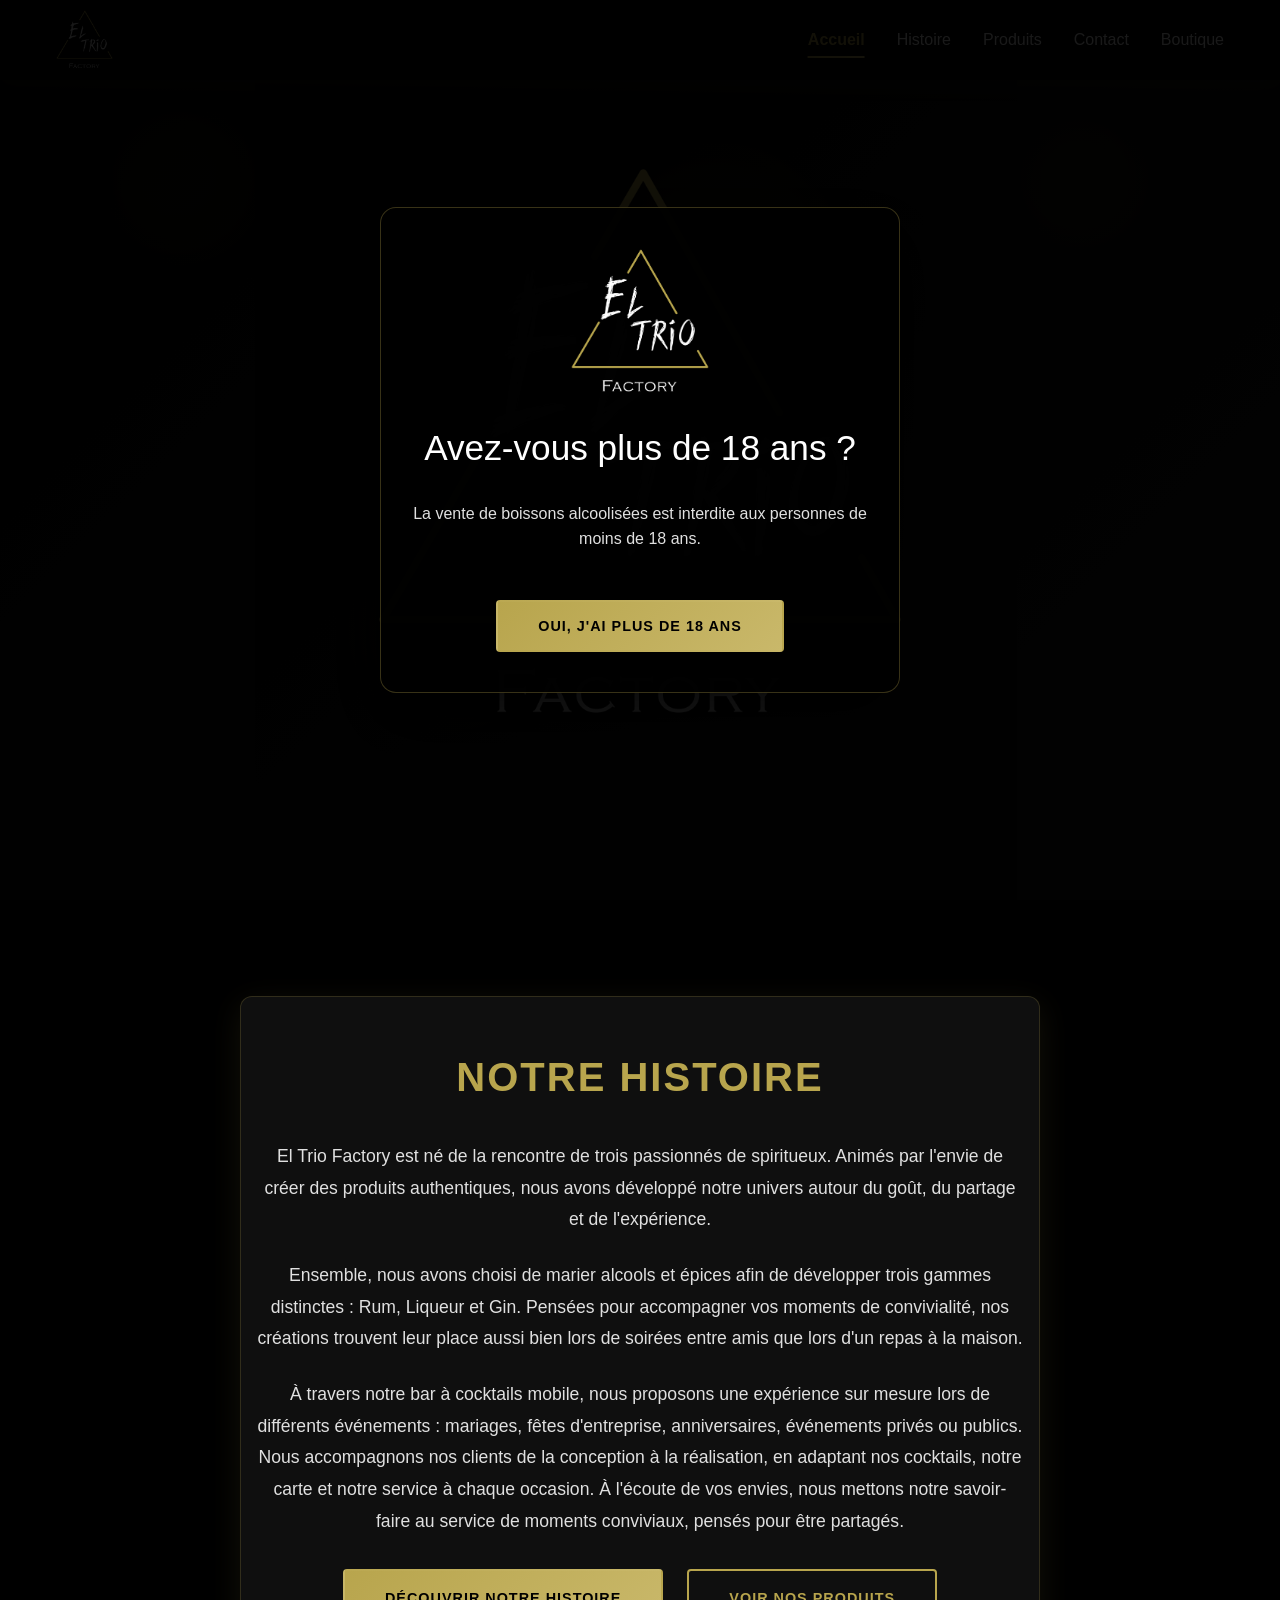
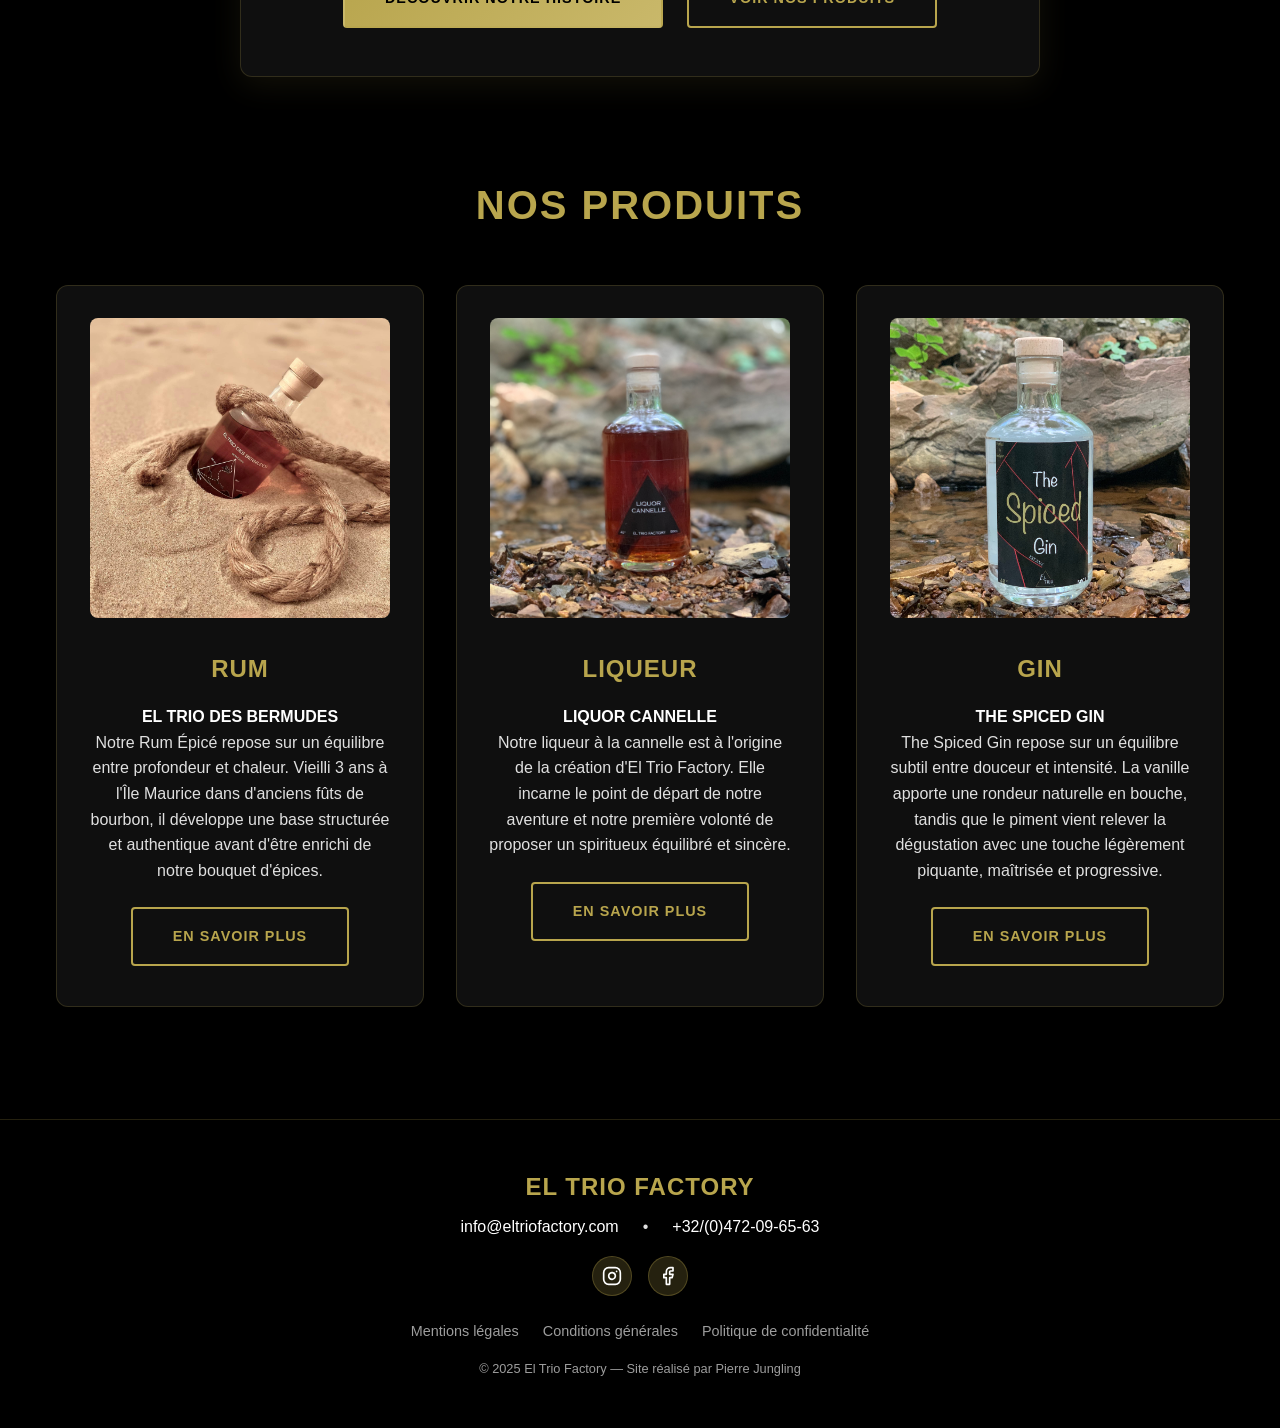
<file: index.html>
<!DOCTYPE html>
<html lang="fr">
<head>
    <meta charset="UTF-8">
    <meta name="viewport" content="width=device-width, initial-scale=1.0">
    <meta name="theme-color" content="#000000">
    <meta name="apple-mobile-web-app-status-bar-style" content="#000000">
    <meta name="apple-mobile-web-app-capable" content="yes">
    <title>El Trio Factory - Rum, Liqueur & Gin Artisanaux</title>
    <meta name="description" content="El Trio Factory crée des spiritueux artisanaux : Rum El Trio Des Bermudes, Liquor Cannelle et The Spiced Gin. Découvrez nos créations belges aux saveurs épicées.">
    <meta name="application-name" content="El Trio Factory">
    <meta property="og:site_name" content="El Trio Factory">
    <meta property="og:title" content="El Trio Factory">
    <meta property="og:type" content="website">
    <meta property="og:url" content="https://www.el-trio-factory.com">
    <meta property="og:description" content="El Trio Factory crée des spiritueux artisanaux : Rum El Trio Des Bermudes, Liquor Cannelle et The Spiced Gin. Découvrez nos créations belges aux saveurs épicées.">
    <meta property="og:image" content="https://www.el-trio-factory.com/assets/og-el-trio-factory.jpg">
    <meta property="og:image:width" content="1024">
    <meta property="og:image:height" content="988">
    <meta property="og:image:alt" content="Logo El Trio Factory">
    <meta name="twitter:card" content="summary_large_image">
    <meta name="twitter:image" content="https://www.el-trio-factory.com/assets/og-el-trio-factory.jpg">

    <link rel="stylesheet" href="normalize.css">
    <link rel="stylesheet" href="main.css">

    <script type="application/ld+json">
    {
      "@context": "https://schema.org",
      "@type": "Organization",
      "name": "El Trio Factory",
      "url": "https://www.el-trio-factory.com",
      "description": "El Trio Factory crée des spiritueux artisanaux : Rum, Liqueur et Gin",
      "sameAs": [
        "https://www.facebook.com/eltriofactory",
        "https://www.instagram.com/el_trio_factory"
      ]
    }
    </script>
</head>
<body data-age-gate="true">
    <header class="header">
        <nav class="nav-container">
            <div class="logo">
                <a href="index.html">
                    <img src="assets/logo-el-trio-factory.png" alt="Logo El Trio Factory" onerror="this.style.display='none'; this.nextElementSibling.style.display='block';">
                    <span style="display:none; color: #b8a54d; font-size: 1.5rem; font-weight: bold;">EL TRIO FACTORY</span>
                </a>
            </div>
            <button class="menu-toggle" aria-label="Menu">
                <span></span>
                <span></span>
                <span></span>
            </button>
            <ul class="nav-links">
                <li><a href="index.html" class="active">Accueil</a></li>
                <li><a href="our-story.html">Histoire</a></li>
                <li><a href="our-products.html">Produits</a></li>
                <li><a href="contact.html">Contact</a></li>
                <li><a href="boutique.html">Boutique</a></li>
            </ul>
        </nav>
    </header>

    <main>
        <section class="hero">
            <div class="hero-image">
                <img src="assets/logo-hero.png" alt="El Trio Factory" class="main-logo" onerror="this.style.display='none'; this.nextElementSibling.style.display='block';">
                <div style="display:none; color: #b8a54d; font-size: 4rem; font-weight: bold; text-align: center;">
                    <div style="font-size: 3rem; margin-bottom: 1rem;">EL TRIO</div>
                    <div style="font-size: 1.5rem;">FACTORY</div>
                </div>
            </div>
        </section>

        <section class="introduction">
            <h2>Notre Histoire</h2>
            <p>El Trio Factory est né de la rencontre de trois passionnés de spiritueux. Animés par l'envie de créer des produits authentiques, nous avons développé notre univers autour du goût, du partage et de l'expérience.</p>
            
            <p>Ensemble, nous avons choisi de marier alcools et épices afin de développer trois gammes distinctes : Rum, Liqueur et Gin. Pensées pour accompagner vos moments de convivialité, nos créations trouvent leur place aussi bien lors de soirées entre amis que lors d'un repas à la maison.</p>
            
            <p>À travers notre bar à cocktails mobile, nous proposons une expérience sur mesure lors de différents événements : mariages, fêtes d'entreprise, anniversaires, événements privés ou publics. Nous accompagnons nos clients de la conception à la réalisation, en adaptant nos cocktails, notre carte et notre service à chaque occasion. À l'écoute de vos envies, nous mettons notre savoir-faire au service de moments conviviaux, pensés pour être partagés.</p>
            
            <div class="cta-buttons">
                <a href="our-story.html" class="btn btn-primary">Découvrir notre Histoire</a>
                <a href="our-products.html" class="btn btn-secondary">Voir nos Produits</a>
            </div>
        </section>

        <section class="products-section">
            <h2>Nos Produits</h2>
            <div class="products-grid">
                <div class="product-card">
                    <img src="assets/images/products/rum-bottle.JPG" alt="El Trio Des Bermudes" onerror="this.style.display='none';">
                    <h3>Rum</h3>
                    <h4>EL TRIO DES BERMUDES</h4>
                    <p>Notre Rum Épicé repose sur un équilibre entre profondeur et chaleur. Vieilli 3 ans à l'Île Maurice dans d'anciens fûts de bourbon, il développe une base structurée et authentique avant d'être enrichi de notre bouquet d'épices.</p>
                    <a href="our-products-el-trio-des-bermudes.html" class="btn btn-secondary">En savoir plus</a>
                </div>
                
                <div class="product-card">
                    <img src="assets/images/products/liqueur-bottle.jpg" alt="Liquor Cannelle" onerror="this.style.display='none';">
                    <h3>Liqueur</h3>
                    <h4>LIQUOR CANNELLE</h4>
                    <p>Notre liqueur à la cannelle est à l'origine de la création d'El Trio Factory. Elle incarne le point de départ de notre aventure et notre première volonté de proposer un spiritueux équilibré et sincère.</p>
                    <a href="our-products-liquor-cannelle.html" class="btn btn-secondary">En savoir plus</a>
                </div>
                
                <div class="product-card">
                    <img src="assets/images/products/gin-bottle.jpg" alt="The Spiced Gin" onerror="this.style.display='none';">
                    <h3>Gin</h3>
                    <h4>THE SPICED GIN</h4>
                    <p>The Spiced Gin repose sur un équilibre subtil entre douceur et intensité. La vanille apporte une rondeur naturelle en bouche, tandis que le piment vient relever la dégustation avec une touche légèrement piquante, maîtrisée et progressive.</p>
                    <a href="our-products-the-spiced-gin.html" class="btn btn-secondary">En savoir plus</a>
                </div>
            </div>
        </section>
    </main>

    <footer>
        <div class="footer-content">
            <h3>El Trio Factory</h3>
            <div class="contact-links">
                <a href="mailto:info@eltriofactory.com">info@eltriofactory.com</a>
                <span class="separator">•</span>
                <a href="tel:+32472096563">+32/(0)472-09-65-63</a>
            </div>
            <div class="social-links">
                <a href="https://instagram.com/el_trio_factory" target="_blank" rel="noopener" aria-label="Instagram">
                    <img src="assets/instagram-icon.svg" alt="Instagram" onerror="this.style.display='none'; this.parentElement.innerHTML='IG';">
                </a>
                <a href="https://facebook.com/eltriofactory" target="_blank" rel="noopener" aria-label="Facebook">
                    <img src="assets/facebook-icon.svg" alt="Facebook" onerror="this.style.display='none'; this.parentElement.innerHTML='FB';">
                </a>
            </div>
            <div class="legal-links">
                <a href="mentions-légales.html">Mentions légales</a>
                <a href="cgv.html">Conditions générales</a>
                <a href="privacy.html">Politique de confidentialité</a>
            </div>
            <p class="copyright">© 2025 El Trio Factory — Site réalisé par Pierre Jungling</p>
        </div>
    </footer>

    <button class="scroll-to-top" aria-label="Retour en haut">
        <svg xmlns="http://www.w3.org/2000/svg" viewBox="0 0 24 24">
            <path d="M12 2L2 12h3v8h6v-6h2v6h6v-8h3L12 2z"/>
        </svg>
    </button>

    <script src="main.js"></script>
</body>
</html>
</file>
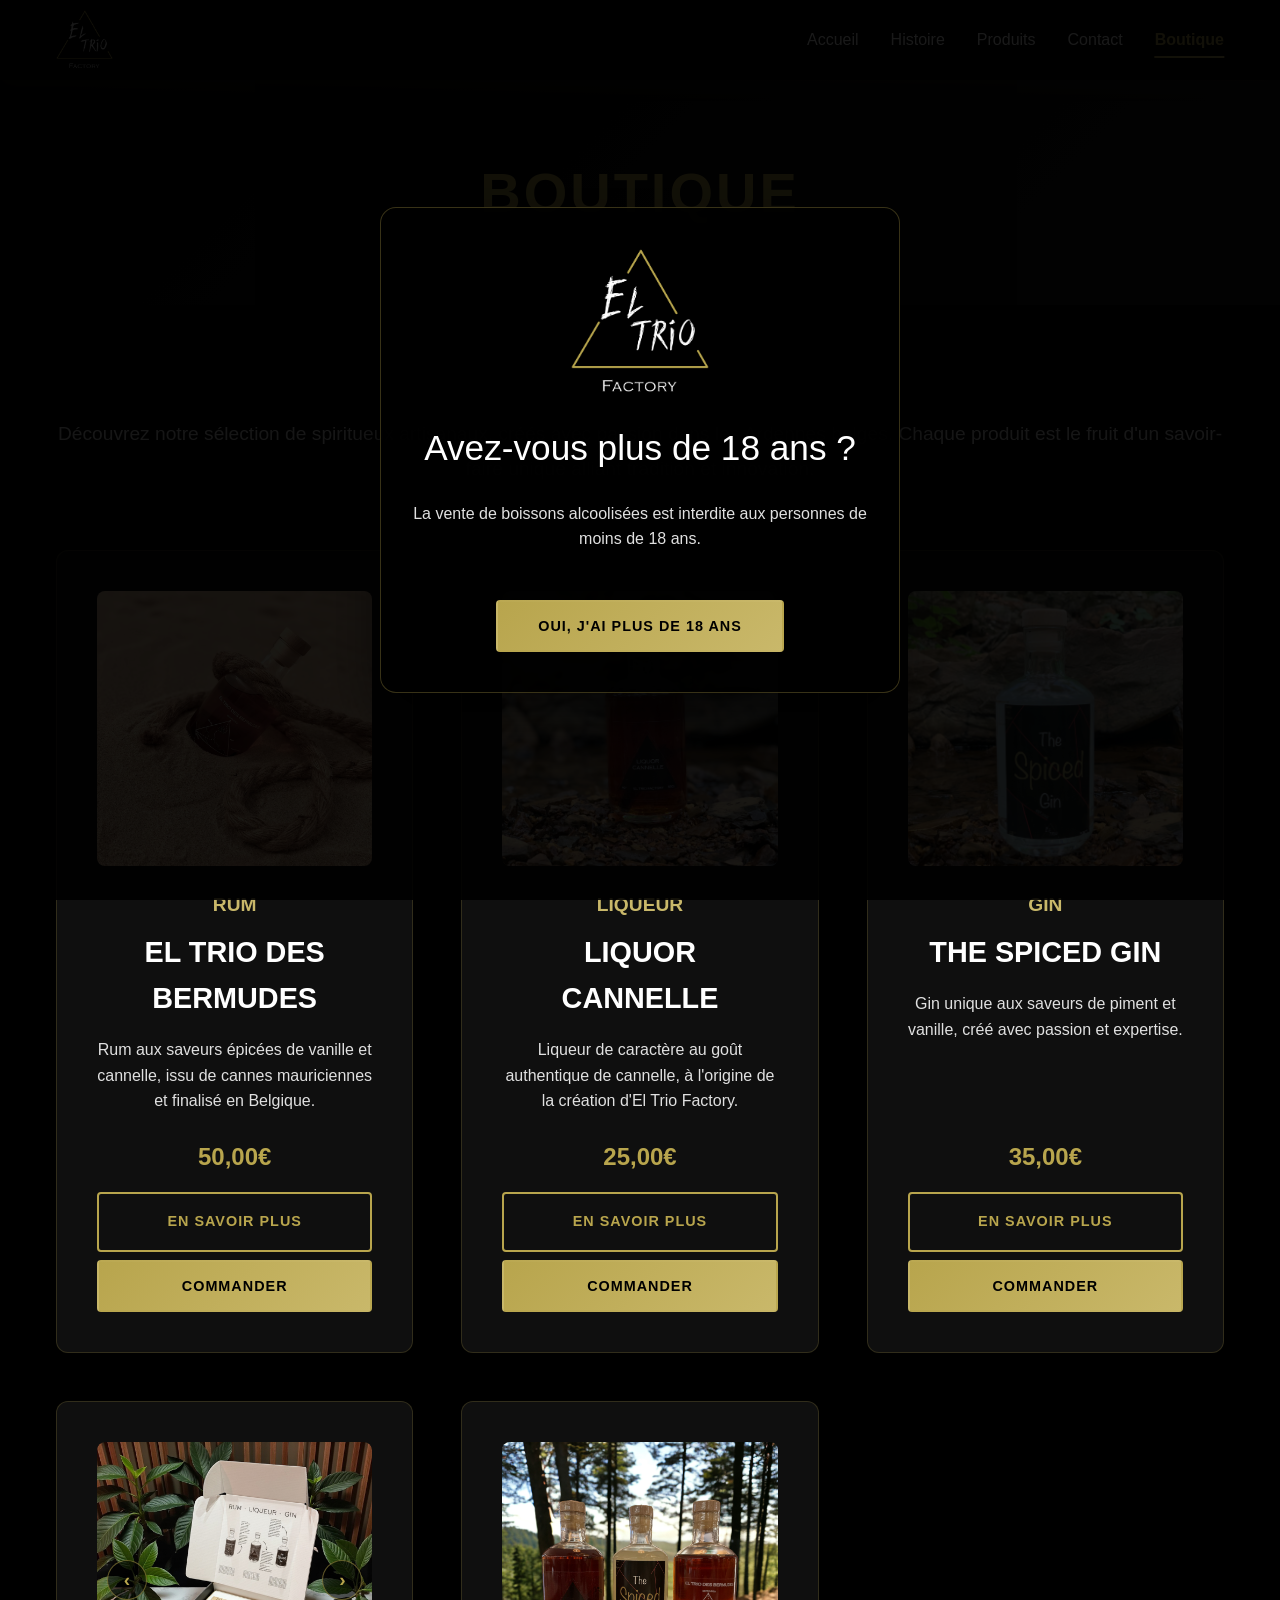
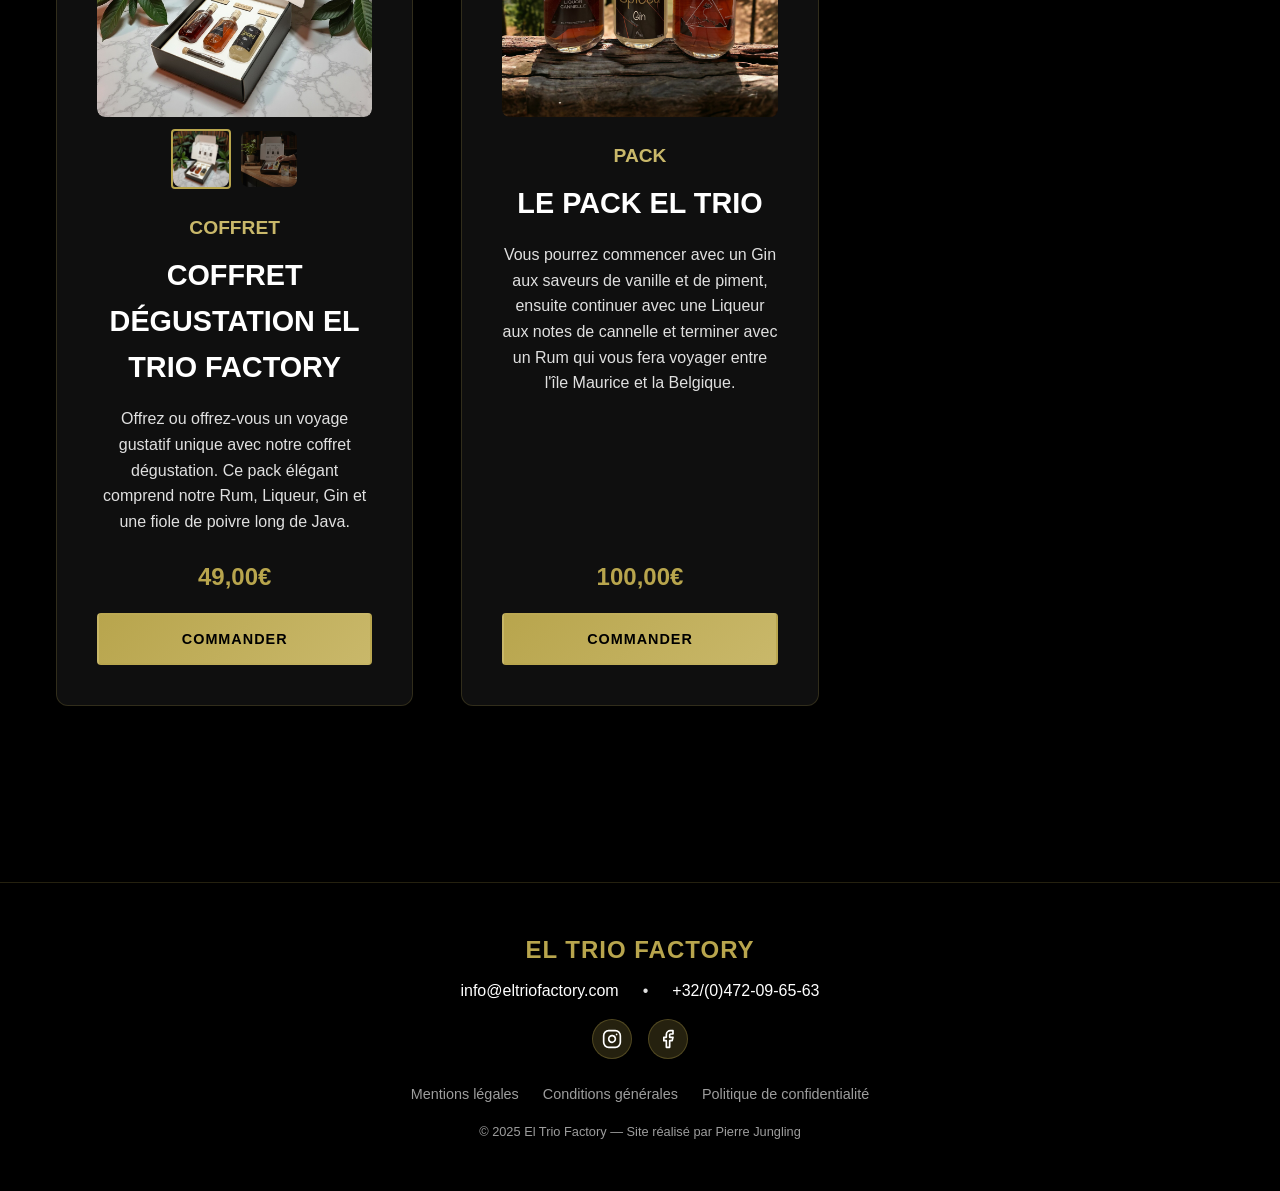
<file: boutique.html>
<!DOCTYPE html>
<html lang="fr">
<head>
    <meta charset="UTF-8">
    <meta name="viewport" content="width=device-width, initial-scale=1.0">
    <meta name="theme-color" content="#000000">
    <title>Boutique - El Trio Factory</title>
    <meta name="description" content="Achetez nos produits artisanaux : El Trio Des Bermudes (Rum), Liquor Cannelle (Liqueur), The Spiced Gin, notre Coffret Dégustation et Le Pack El Trio.">
    <link rel="stylesheet" href="normalize.css">
    <link rel="stylesheet" href="main.css">
    <style>
        .boutique-hero {
            height: 25vh;
            min-height: 200px;
            display: flex;
            align-items: center;
            justify-content: center;
            text-align: center;
            padding: 2rem;
            background: linear-gradient(135deg, rgba(0, 0, 0, 0.9) 0%, rgba(26, 26, 26, 0.8) 100%);
            margin-top: 80px;
            position: relative;
        }

        .boutique-hero h1 {
            font-size: 3.5rem;
            color: var(--accent-color);
            text-transform: uppercase;
            letter-spacing: 3px;
        }

        .boutique-content {
            max-width: 1200px;
            margin: 4rem auto;
            padding: 3rem var(--spacing-unit);
            position: relative;
            z-index: 1;
        }

        .boutique-intro {
            text-align: center;
            margin-bottom: 4rem;
        }

        .boutique-intro p {
            color: var(--text-color-secondary);
            font-size: 1.2rem;
            line-height: 1.8;
        }

        .products-shop-grid {
            display: grid;
            grid-template-columns: repeat(auto-fit, minmax(300px, 1fr));
            gap: 3rem;
            margin-bottom: 4rem;
        }

        .shop-product-card {
            background: rgba(26, 26, 26, 0.6);
            border-radius: 12px;
            padding: 2.5rem;
            text-align: center;
            border: 1px solid rgba(184, 165, 77, 0.2);
            transition: all 0.3s ease;
            position: relative;
            overflow: hidden;
            display: flex;
            flex-direction: column;
        }

        .shop-product-card::before {
            content: '';
            position: absolute;
            top: 0;
            left: -100%;
            width: 100%;
            height: 100%;
            background: linear-gradient(90deg, transparent, rgba(184, 165, 77, 0.1), transparent);
            transition: left 0.5s ease;
        }

        .shop-product-card:hover::before {
            left: 100%;
        }

        .shop-product-card:hover {
            transform: translateY(-10px);
            box-shadow: 0 15px 40px rgba(184, 165, 77, 0.3);
            border-color: var(--accent-color);
        }

        .shop-product-card img {
            width: 100%;
            max-width: 300px;
            aspect-ratio: 1 / 1;
            object-fit: cover;
            margin-bottom: 1.5rem;
            border-radius: 8px;
            transition: transform 0.3s ease;
        }

        .shop-product-card:hover img {
            transform: scale(1.05);
        }

        .product-gallery {
            position: relative;
            margin-bottom: 1.5rem;
        }

        .product-gallery-main {
            position: relative;
            width: 100%;
            max-width: 300px;
            margin: 0 auto;
            aspect-ratio: 1 / 1;
            border-radius: 8px;
            overflow: hidden;
        }

        .product-gallery-main img {
            width: 100%;
            height: 100%;
            object-fit: cover;
            display: block;
            transition: opacity 0.3s ease;
        }

        .product-gallery-main img:not(.active) {
            display: none;
        }

        .product-gallery-nav {
            position: absolute;
            top: 50%;
            transform: translateY(-50%);
            background: rgba(0, 0, 0, 0.6);
            border: 1px solid rgba(184, 165, 77, 0.5);
            color: var(--accent-color);
            width: 40px;
            height: 40px;
            border-radius: 50%;
            display: flex;
            align-items: center;
            justify-content: center;
            cursor: pointer;
            transition: all 0.3s ease;
            z-index: 10;
            font-size: 1.2rem;
            font-weight: bold;
        }

        .product-gallery-nav:hover {
            background: rgba(184, 165, 77, 0.8);
            color: #000;
        }

        .product-gallery-nav.prev {
            left: 10px;
        }

        .product-gallery-nav.next {
            right: 10px;
        }

        .product-gallery-thumbnails {
            display: flex;
            justify-content: center;
            gap: 0.5rem;
            margin-top: 0.75rem;
            flex-wrap: wrap;
        }

        .product-gallery-thumbnail {
            width: 60px;
            height: 60px;
            border-radius: 4px;
            overflow: hidden;
            cursor: pointer;
            border: 2px solid transparent;
            transition: all 0.3s ease;
            opacity: 0.6;
        }

        .product-gallery-thumbnail:hover,
        .product-gallery-thumbnail.active {
            border-color: var(--accent-color);
            opacity: 1;
        }

        .product-gallery-thumbnail img {
            width: 100%;
            height: 100%;
            object-fit: cover;
        }

        @media (max-width: 768px) {
            .product-gallery-nav {
                width: 35px;
                height: 35px;
                font-size: 1rem;
            }

            .product-gallery-nav.prev {
                left: 5px;
            }

            .product-gallery-nav.next {
                right: 5px;
            }
        }

        .shop-product-card h3 {
            color: var(--accent-color-light);
            font-size: 1.2rem;
            margin-bottom: 0.5rem;
            text-transform: uppercase;
        }

        .shop-product-card h4 {
            color: var(--text-color);
            font-size: 1.8rem;
            margin-bottom: 1rem;
            text-transform: uppercase;
        }

        .shop-product-card p {
            color: var(--text-color-secondary);
            margin-bottom: 1.5rem;
            line-height: 1.6;
            flex-grow: 1;
        }

        .price {
            color: var(--accent-color);
            font-size: 1.5rem;
            font-weight: bold;
            margin-bottom: 1rem;
            margin-top: auto;
        }

        /* Popup de commande */
        .order-popup-overlay {
            display: none;
            position: fixed;
            top: 0;
            left: 0;
            width: 100%;
            height: 100%;
            background: rgba(0, 0, 0, 0.8);
            z-index: 10000;
            overflow-y: auto;
            padding: 2rem;
            align-items: center;
            justify-content: center;
        }

        .order-popup-overlay.active {
            display: flex;
        }

        .order-popup {
            background: rgba(26, 26, 26, 0.95);
            border: 1px solid rgba(184, 165, 77, 0.3);
            border-radius: 12px;
            max-width: 700px;
            width: 100%;
            max-height: 90vh;
            overflow-y: auto;
            position: relative;
            padding: 2.5rem;
            margin: auto;
        }

        .order-popup-close {
            position: absolute;
            top: 1rem;
            right: 1rem;
            background: transparent;
            border: none;
            color: var(--accent-color);
            font-size: 2rem;
            cursor: pointer;
            width: 40px;
            height: 40px;
            display: flex;
            align-items: center;
            justify-content: center;
            border-radius: 50%;
            transition: all 0.3s ease;
        }

        .order-popup-close:hover {
            background: rgba(184, 165, 77, 0.2);
        }

        .order-popup h2 {
            color: var(--accent-color);
            font-size: 2rem;
            margin-bottom: 1.5rem;
            text-transform: uppercase;
            letter-spacing: 1px;
        }

        .order-form-group {
            margin-bottom: 1.5rem;
        }

        .order-form-group label {
            display: block;
            color: var(--text-color);
            margin-bottom: 0.5rem;
            font-weight: 500;
        }

        .order-form-group label .required {
            color: var(--accent-color);
        }

        .order-form-group input,
        .order-form-group select,
        .order-form-group textarea {
            width: 100%;
            padding: 0.75rem;
            background: rgba(0, 0, 0, 0.5);
            border: 1px solid rgba(184, 165, 77, 0.3);
            border-radius: 4px;
            color: var(--text-color);
            font-size: 1rem;
            font-family: inherit;
            transition: border-color 0.3s ease;
            box-sizing: border-box;
        }

        .order-form-group input:focus,
        .order-form-group select:focus,
        .order-form-group textarea:focus {
            outline: none;
            border-color: var(--accent-color);
        }

        .order-form-group textarea {
            min-height: 100px;
            resize: vertical;
        }

        .order-form-group.quantity-group {
            display: flex;
            align-items: center;
            gap: 1rem;
        }

        .order-form-group.quantity-group label {
            margin-bottom: 0;
        }

        .order-form-group.quantity-group input {
            width: 80px;
            text-align: center;
        }

        .quantity-controls {
            display: flex;
            gap: 0.5rem;
        }

        .quantity-btn {
            width: 35px;
            height: 35px;
            background: rgba(184, 165, 77, 0.2);
            border: 1px solid rgba(184, 165, 77, 0.3);
            color: var(--accent-color);
            border-radius: 4px;
            cursor: pointer;
            font-size: 1.2rem;
            display: flex;
            align-items: center;
            justify-content: center;
            transition: all 0.3s ease;
        }

        .quantity-btn:hover {
            background: rgba(184, 165, 77, 0.4);
        }

        .order-form-checkbox {
            display: flex;
            align-items: flex-start;
            gap: 0.75rem;
            margin-bottom: 1rem;
        }

        .order-form-checkbox input[type="checkbox"] {
            width: auto;
            margin-top: 0.25rem;
        }

        .order-form-checkbox label {
            color: var(--text-color-secondary);
            font-size: 0.9rem;
            margin: 0;
            cursor: pointer;
        }

        .order-form-checkbox label .required {
            color: var(--accent-color);
        }

        .order-form-checkbox label a {
            color: var(--accent-color);
            text-decoration: none;
        }

        .order-form-checkbox label a:hover {
            text-decoration: underline;
        }

        .order-form-submit {
            width: 100%;
            padding: 1rem;
            background: var(--accent-color);
            color: #000;
            border: none;
            border-radius: 4px;
            font-size: 1.1rem;
            font-weight: bold;
            cursor: pointer;
            transition: all 0.3s ease;
            text-transform: uppercase;
            letter-spacing: 1px;
        }

        .order-form-submit:hover {
            background: var(--accent-color-light);
        }

        .order-form-info {
            text-align: center;
            color: var(--text-color-secondary);
            font-size: 0.9rem;
            margin-top: 1rem;
            font-style: italic;
        }

        .order-form-required-note {
            text-align: right;
            color: var(--text-color-secondary);
            font-size: 0.8rem;
            margin-top: 1rem;
        }

        .form-group-row {
            display: grid;
            grid-template-columns: 1fr 1fr;
            gap: 1rem;
        }

        .address-group {
            background: rgba(0, 0, 0, 0.3);
            padding: 1.5rem;
            border-radius: 8px;
            margin-bottom: 1.5rem;
        }

        .address-group h4 {
            color: var(--accent-color);
            margin-bottom: 1rem;
            font-size: 1.1rem;
        }

        .btn-commander {
            margin-top: 0.5rem;
        }

        .shop-product-card .btn-group {
            display: flex;
            flex-direction: column;
            gap: 0.5rem;
            margin-top: auto;
            width: 100%;
        }

        .shop-product-card .btn-group .btn {
            width: 100%;
        }

        .shop-product-card .btn-commander {
            width: 100%;
            margin-top: auto;
        }

        /* Styles pour le popup de produit */
        .product-popup {
            position: fixed;
            top: 0;
            left: 0;
            right: 0;
            bottom: 0;
            background: rgba(0, 0, 0, 0.8);
            display: flex;
            justify-content: center;
            align-items: center;
            z-index: 10000;
            padding: 20px;
            overflow-y: auto;
            opacity: 0;
            visibility: hidden;
            transition: all 0.3s ease;
        }

        .product-popup.active {
            opacity: 1;
            visibility: visible;
        }

        .product-popup .popup-content {
            background: rgba(26, 26, 26, 0.95);
            border: 1px solid rgba(184, 165, 77, 0.3);
            max-width: 1200px;
            width: 90%;
            border-radius: 12px;
            display: grid;
            grid-template-columns: 1fr 1fr;
            gap: 2rem;
            position: relative;
            padding: 2rem;
            margin: 20px auto;
            max-height: 90vh;
            overflow-y: auto;
            transform: translateY(-20px);
            transition: transform 0.3s ease;
        }

        .product-popup.active .popup-content {
            transform: translateY(0);
        }

        .close-popup {
            position: absolute;
            top: 1rem;
            right: 1rem;
            background: rgba(184, 165, 77, 0.2);
            border: none;
            font-size: 2rem;
            color: var(--accent-color);
            cursor: pointer;
            z-index: 2;
            width: 40px;
            height: 40px;
            display: flex;
            align-items: center;
            justify-content: center;
            border-radius: 50%;
            transition: all 0.3s ease;
        }

        .close-popup:hover {
            background: rgba(184, 165, 77, 0.4);
        }

        .popup-gallery {
            position: relative;
            width: 100%;
            display: flex;
            flex-direction: column;
        }

        .popup-image-container {
            width: 100%;
            aspect-ratio: 1 / 1;
            margin-bottom: 1rem;
            position: relative;
            display: flex;
            align-items: center;
            justify-content: center;
            overflow: hidden;
            border-radius: 8px;
        }

        .popup-main-image {
            width: 100%;
            height: 100%;
            border-radius: 8px;
            object-fit: cover;
            display: block;
        }

        .popup-thumbnails {
            display: flex;
            gap: 10px;
            margin-top: 1rem;
            padding: 10px;
            background: rgba(0, 0, 0, 0.3);
            border-radius: 8px;
            flex-wrap: wrap;
            width: 100%;
        }

        .popup-thumbnail {
            width: 70px;
            height: 70px;
            aspect-ratio: 1 / 1;
            flex-shrink: 0;
            object-fit: cover;
            border-radius: 4px;
            cursor: pointer;
            opacity: 0.6;
            transition: opacity 0.3s ease;
            border: 2px solid transparent;
        }

        .popup-thumbnail:hover {
            opacity: 0.8;
        }

        .popup-thumbnail.active {
            opacity: 1;
            border-color: var(--accent-color);
        }

        .popup-nav {
            position: absolute;
            top: 50%;
            transform: translateY(-50%);
            width: 40px;
            height: 40px;
            background: rgba(0, 0, 0, 0.7);
            border: none;
            border-radius: 50%;
            cursor: pointer;
            display: flex;
            align-items: center;
            justify-content: center;
            z-index: 10;
            opacity: 0;
            transition: all 0.3s ease;
        }

        .popup-nav.prev {
            left: 10px;
        }

        .popup-nav.next {
            right: 10px;
        }

        .popup-nav svg {
            width: 24px;
            height: 24px;
            color: white;
        }

        @media (hover: hover) {
            .popup-content:hover .popup-nav {
                opacity: 1;
            }
        }

        @media (max-width: 768px) {
            .product-popup .popup-nav {
                opacity: 1;
            }
        }

        .popup-info {
            padding: 2rem 0 0;
        }

        .popup-info h2 {
            margin-bottom: 1rem;
            color: var(--accent-color);
            font-size: 1.8rem;
            text-transform: uppercase;
        }

        .popup-price {
            font-size: 1.5rem;
            font-weight: bold;
            color: var(--accent-color);
            margin-bottom: 1rem;
        }

        .popup-description {
            margin: 1rem 0;
            line-height: 1.6;
            color: var(--text-color-secondary);
        }

        .popup-details {
            margin: 1rem 0;
            color: var(--text-color-secondary);
        }

        .popup-features {
            margin: 1rem 0;
        }

        .popup-features ul {
            list-style: none;
            padding: 0;
        }

        .popup-features li {
            padding: 0.5rem 0;
            position: relative;
            padding-left: 1.5rem;
            color: var(--text-color-secondary);
        }

        .popup-features li::before {
            content: '•';
            position: absolute;
            left: 0;
            color: var(--accent-color);
        }

        .shop-product-card {
            cursor: pointer;
        }

        .shop-product-card .btn-group {
            pointer-events: auto;
        }

        .shop-product-card .btn-group * {
            pointer-events: auto;
        }

        @media (max-width: 768px) {
            .boutique-hero {
                height: 20vh;
                min-height: 150px;
            }

            .boutique-hero h1 {
                font-size: 2.5rem;
            }

            .order-popup {
                padding: 1.5rem;
                margin: 1rem;
            }

            .order-popup h2 {
                font-size: 1.5rem;
            }

            .form-group-row {
                grid-template-columns: 1fr;
            }

            .product-popup .popup-content {
                grid-template-columns: 1fr;
                padding: 1.5rem;
            }

            .product-popup .popup-info {
                padding: 0;
            }
        }
    </style>
</head>
<body data-age-gate="true">
    <header class="header">
        <nav class="nav-container">
            <div class="logo">
                <a href="index.html">
                    <img src="assets/logo-el-trio-factory.png" alt="Logo El Trio Factory" onerror="this.style.display='none'; this.nextElementSibling.style.display='block';">
                    <span style="display:none; color: #b8a54d; font-size: 1.5rem; font-weight: bold;">EL TRIO FACTORY</span>
                </a>
            </div>
            <button class="menu-toggle" aria-label="Menu">
                <span></span>
                <span></span>
                <span></span>
            </button>
            <ul class="nav-links">
                <li><a href="index.html">Accueil</a></li>
                <li><a href="our-story.html">Histoire</a></li>
                <li><a href="our-products.html">Produits</a></li>
                <li><a href="contact.html">Contact</a></li>
                <li><a href="boutique.html" class="active">Boutique</a></li>
            </ul>
        </nav>
    </header>

    <main>
        <section class="boutique-hero">
            <h1>Boutique</h1>
        </section>

        <section class="boutique-content">
            <div class="boutique-intro">
                <p>Découvrez notre sélection de spiritueux artisanaux, créés avec passion dans les Ardennes belges. Chaque produit est le fruit d'un savoir-faire unique alliant tradition et innovation.</p>
            </div>

            <div class="products-shop-grid">
                <div class="shop-product-card" data-product-id="el-trio-des-bermudes">
                    <img src="assets/images/products/rum-bottle.JPG" alt="El Trio Des Bermudes" onerror="this.style.display='none';">
                    <h3>Rum</h3>
                    <h4>EL TRIO DES BERMUDES</h4>
                    <p>Rum aux saveurs épicées de vanille et cannelle, issu de cannes mauriciennes et finalisé en Belgique.</p>
                    <div class="price">50,00€</div>
                    <div class="btn-group">
                        <a href="our-products-el-trio-des-bermudes.html" class="btn btn-secondary">En savoir plus</a>
                        <button class="btn btn-primary btn-commander" data-product="EL TRIO DES BERMUDES" data-price="50,00€" data-category="Rum">Commander</button>
                    </div>
                </div>

                <div class="shop-product-card" data-product-id="liquor-cannelle">
                    <img src="assets/images/products/liqueur-bottle.jpg" alt="Liquor Cannelle" onerror="this.style.display='none';">
                    <h3>Liqueur</h3>
                    <h4>LIQUOR CANNELLE</h4>
                    <p>Liqueur de caractère au goût authentique de cannelle, à l'origine de la création d'El Trio Factory.</p>
                    <div class="price">25,00€</div>
                    <div class="btn-group">
                        <a href="our-products-liquor-cannelle.html" class="btn btn-secondary">En savoir plus</a>
                        <button class="btn btn-primary btn-commander" data-product="LIQUOR CANNELLE" data-price="25,00€" data-category="Liqueur">Commander</button>
                    </div>
                </div>

                <div class="shop-product-card" data-product-id="the-spiced-gin">
                    <img src="assets/images/products/gin-bottle.jpg" alt="The Spiced Gin" onerror="this.style.display='none';">
                    <h3>Gin</h3>
                    <h4>THE SPICED GIN</h4>
                    <p>Gin unique aux saveurs de piment et vanille, créé avec passion et expertise.</p>
                    <div class="price">35,00€</div>
                    <div class="btn-group">
                        <a href="our-products-the-spiced-gin.html" class="btn btn-secondary">En savoir plus</a>
                        <button class="btn btn-primary btn-commander" data-product="THE SPICED GIN" data-price="35,00€" data-category="Gin">Commander</button>
                    </div>
                </div>

                <div class="shop-product-card" data-product-id="coffret-degustation">
                    <div class="product-gallery" data-gallery="coffret-degustation">
                        <div class="product-gallery-main">
                            <img src="assets/images/products/coffret-degustation-1.jpg" alt="Coffret Dégustation El Trio Factory - Vue 1" class="active" data-index="0">
                            <img src="assets/images/products/coffret-degustation-2.jpg" alt="Coffret Dégustation El Trio Factory - Vue 2" data-index="1">
                            <button class="product-gallery-nav prev" aria-label="Image précédente">‹</button>
                            <button class="product-gallery-nav next" aria-label="Image suivante">›</button>
                        </div>
                        <div class="product-gallery-thumbnails">
                            <div class="product-gallery-thumbnail active" data-index="0">
                                <img src="assets/images/products/coffret-degustation-1.jpg" alt="Miniature 1">
                            </div>
                            <div class="product-gallery-thumbnail" data-index="1">
                                <img src="assets/images/products/coffret-degustation-2.jpg" alt="Miniature 2">
                            </div>
                        </div>
                    </div>
                    <h3>Coffret</h3>
                    <h4>COFFRET DÉGUSTATION EL TRIO FACTORY</h4>
                    <p>Offrez ou offrez-vous un voyage gustatif unique avec notre coffret dégustation. Ce pack élégant comprend notre Rum, Liqueur, Gin et une fiole de poivre long de Java.</p>
                    <div class="price">49,00€</div>
                    <button class="btn btn-primary btn-commander" data-product="COFFRET DÉGUSTATION EL TRIO FACTORY" data-price="49,00€" data-category="Coffret">Commander</button>
                </div>

                <div class="shop-product-card" data-product-id="pack-el-trio">
                    <img src="assets/images/products/pack-el-trio.jpg" alt="Le Pack El Trio" onerror="this.style.display='none';">
                    <h3>Pack</h3>
                    <h4>LE PACK EL TRIO</h4>
                    <p>Vous pourrez commencer avec un Gin aux saveurs de vanille et de piment, ensuite continuer avec une Liqueur aux notes de cannelle et terminer avec un Rum qui vous fera voyager entre l'île Maurice et la Belgique.</p>
                    <div class="price">100,00€</div>
                    <button class="btn btn-primary btn-commander" data-product="LE PACK EL TRIO" data-price="100,00€" data-category="Pack">Commander</button>
                </div>
            </div>
        </section>
    </main>

    <footer>
        <div class="footer-content">
            <h3>El Trio Factory</h3>
            <div class="contact-links">
                <a href="mailto:info@eltriofactory.com">info@eltriofactory.com</a>
                <span class="separator">•</span>
                <a href="tel:+32472096563">+32/(0)472-09-65-63</a>
            </div>
            <div class="social-links">
                <a href="https://instagram.com/el_trio_factory" target="_blank" rel="noopener" aria-label="Instagram">
                    <img src="assets/instagram-icon.svg" alt="Instagram" onerror="this.style.display='none'; this.parentElement.innerHTML='IG';">
                </a>
                <a href="https://facebook.com/eltriofactory" target="_blank" rel="noopener" aria-label="Facebook">
                    <img src="assets/facebook-icon.svg" alt="Facebook" onerror="this.style.display='none'; this.parentElement.innerHTML='FB';">
                </a>
            </div>
            <div class="legal-links">
                <a href="mentions-légales.html">Mentions légales</a>
                <a href="cgv.html">Conditions générales</a>
                <a href="privacy.html">Politique de confidentialité</a>
            </div>
            <p class="copyright">© 2025 El Trio Factory — Site réalisé par Pierre Jungling</p>
        </div>
    </footer>

    <button class="scroll-to-top" aria-label="Retour en haut">
        <svg xmlns="http://www.w3.org/2000/svg" viewBox="0 0 24 24">
            <path d="M12 2L2 12h3v8h6v-6h2v6h6v-8h3L12 2z"/>
        </svg>
    </button>

    <!-- Popup de commande -->
    <div class="order-popup-overlay" id="orderPopup">
        <div class="order-popup">
            <button class="order-popup-close" aria-label="Fermer">&times;</button>
            <h2>Commander</h2>
            <form id="orderForm" class="order-form">
                <div class="order-form-group">
                    <label>Produit <span class="required">*</span></label>
                    <input type="text" id="orderProduct" name="product-name" readonly>
                </div>

                <div class="order-form-group quantity-group">
                    <label>Quantité <span class="required">*</span></label>
                    <div class="quantity-controls">
                        <button type="button" class="quantity-btn" id="quantityDecrease">-</button>
                        <input type="number" id="orderQuantity" name="quantity" value="1" min="1" required>
                        <button type="button" class="quantity-btn" id="quantityIncrease">+</button>
                    </div>
                </div>

                <div class="form-group-row">
                    <div class="order-form-group">
                        <label for="orderFirstName">Prénom <span class="required">*</span></label>
                        <input type="text" id="orderFirstName" name="firstname" required>
                    </div>
                    <div class="order-form-group">
                        <label for="orderLastName">Nom <span class="required">*</span></label>
                        <input type="text" id="orderLastName" name="lastname" required>
                    </div>
                </div>

                <div class="form-group-row">
                    <div class="order-form-group">
                        <label for="orderEmail">Email <span class="required">*</span></label>
                        <input type="email" id="orderEmail" name="email" required>
                    </div>
                    <div class="order-form-group">
                        <label for="orderPhone">Téléphone <span class="required">*</span></label>
                        <input type="tel" id="orderPhone" name="phone" required>
                    </div>
                </div>

                <div class="address-group">
                    <h4>Adresse de livraison <span class="required">*</span></h4>
                    <div class="order-form-group">
                        <label for="orderStreet">Rue et numéro <span class="required">*</span></label>
                        <input type="text" id="orderStreet" name="street" required>
                    </div>
                    <div class="form-group-row">
                        <div class="order-form-group">
                            <label for="orderPostalCode">Code postal <span class="required">*</span></label>
                            <input type="text" id="orderPostalCode" name="postal" required>
                        </div>
                        <div class="order-form-group">
                            <label for="orderCity">Ville <span class="required">*</span></label>
                            <input type="text" id="orderCity" name="city" required>
                        </div>
                    </div>
                    <div class="order-form-group">
                        <label for="orderCountry">Pays <span class="required">*</span></label>
                        <select id="orderCountry" name="country" required>
                            <option value="Belgique" selected>Belgique</option>
                            <option value="France">France</option>
                            <option value="Luxembourg">Luxembourg</option>
                            <option value="Pays-Bas">Pays-Bas</option>
                            <option value="Allemagne">Allemagne</option>
                            <option value="Autre">Autre</option>
                        </select>
                    </div>
                </div>

                <div class="order-form-group">
                    <label for="orderRemarks">Remarques supplémentaires</label>
                    <textarea id="orderRemarks" name="message" placeholder="Vos remarques ou demandes particulières..."></textarea>
                </div>

                <div class="order-form-checkbox">
                    <input type="checkbox" id="orderTerms" name="terms" required>
                    <label for="orderTerms">
                        En passant commande, vous acceptez nos <a href="cgv.html" target="_blank">conditions générales</a> <span class="required">*</span>
                    </label>
                </div>

                <div class="order-form-checkbox">
                    <input type="checkbox" id="orderNewsletter" name="newsletter">
                    <label for="orderNewsletter">J'accepte de recevoir la newsletter</label>
                </div>

                <button type="submit" class="order-form-submit">Commander</button>
                <p class="order-form-info">Le devis et les modalités de paiement vous seront envoyés par e-mail.</p>
                <p class="order-form-required-note"><span class="required">*</span> Champs obligatoires</p>
            </form>
        </div>
    </div>

    <script src="main.js"></script>
    <script src="boutique-order.js"></script>
    <script src="boutique-popup.js"></script>
</body>
</html>
</file>
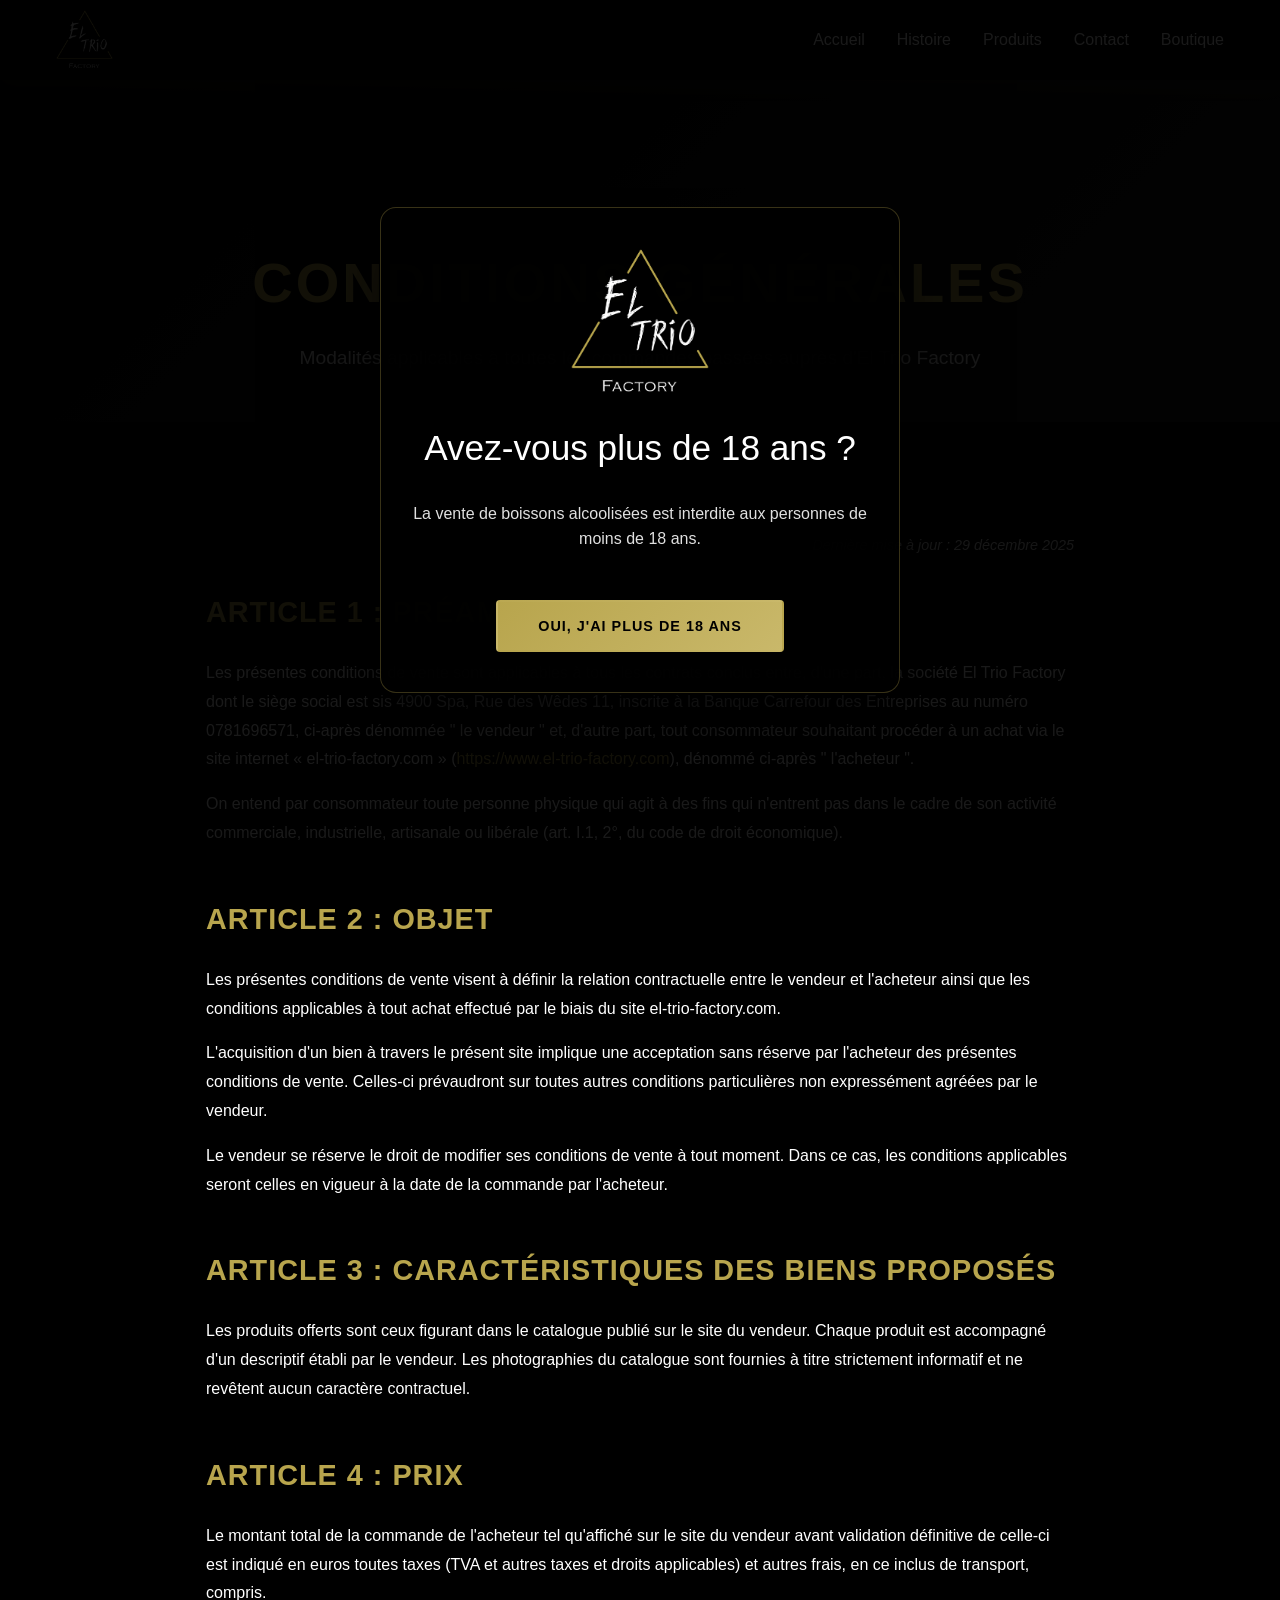
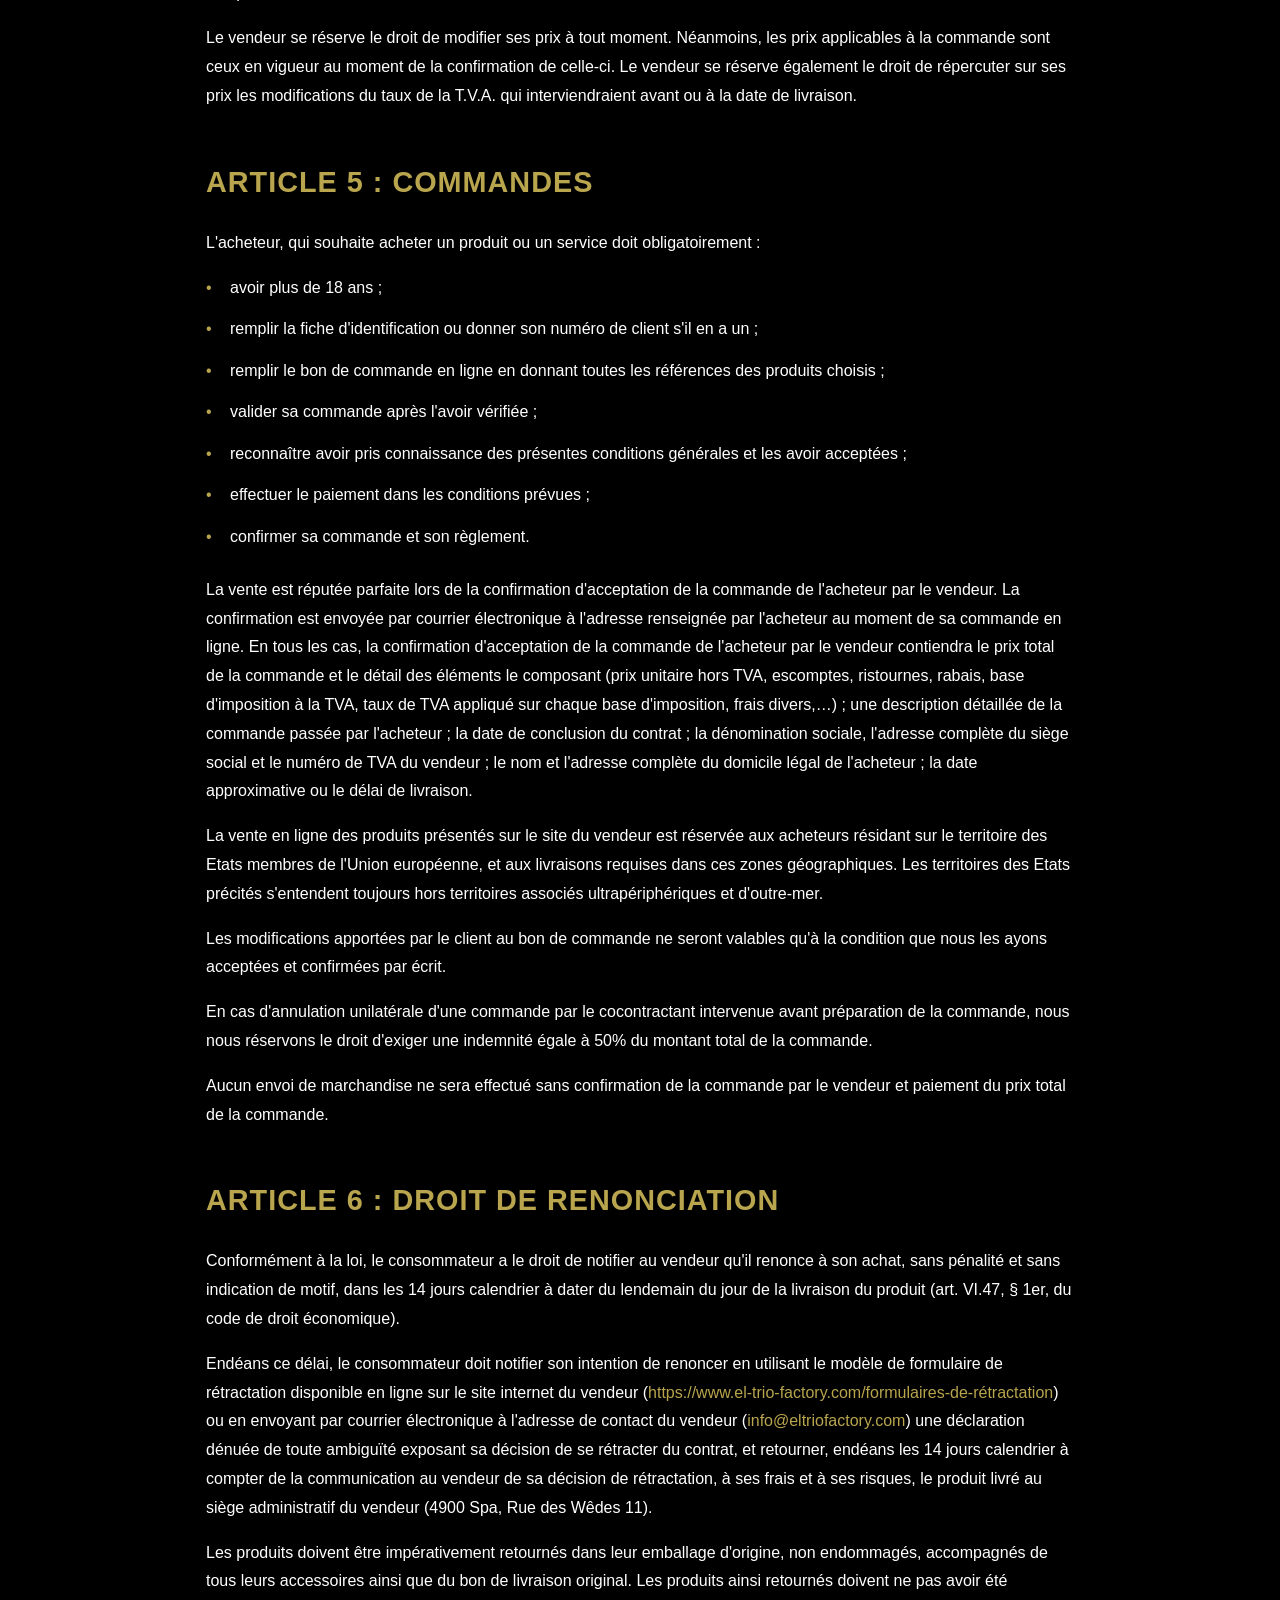
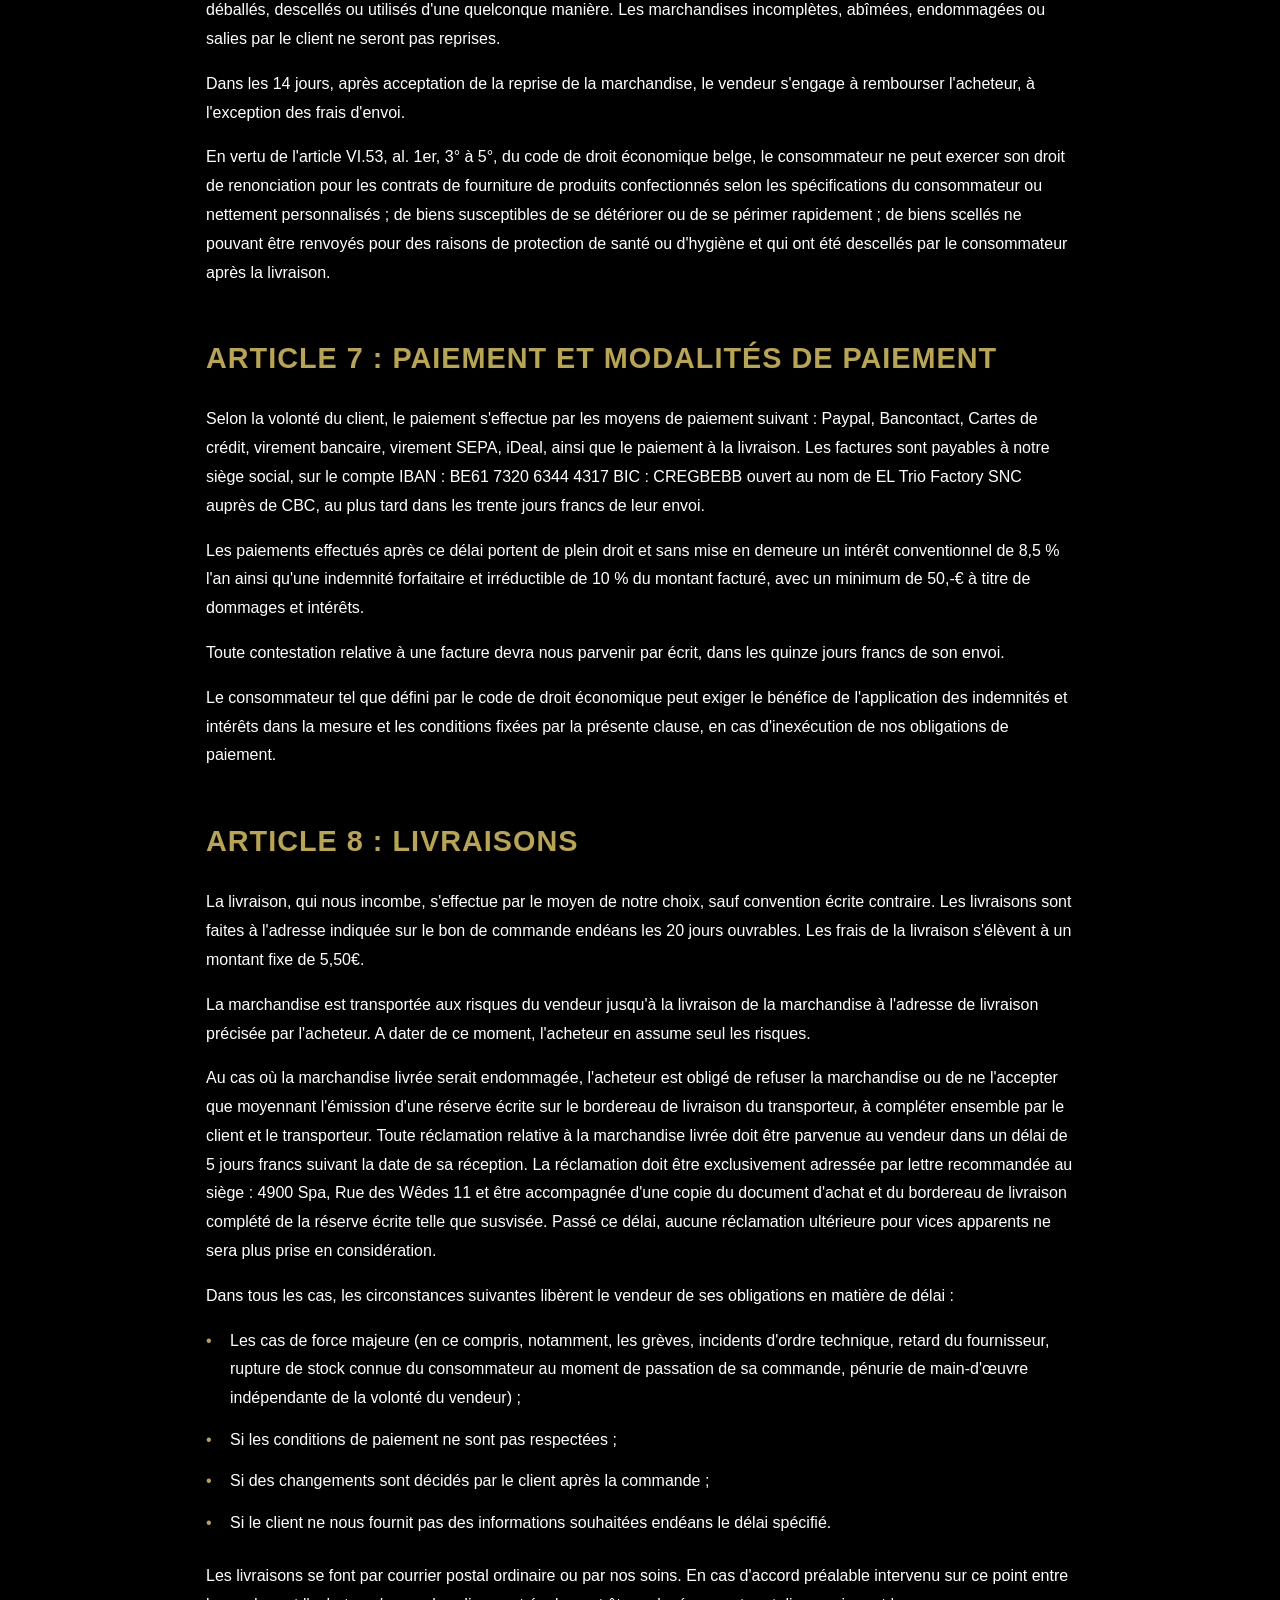
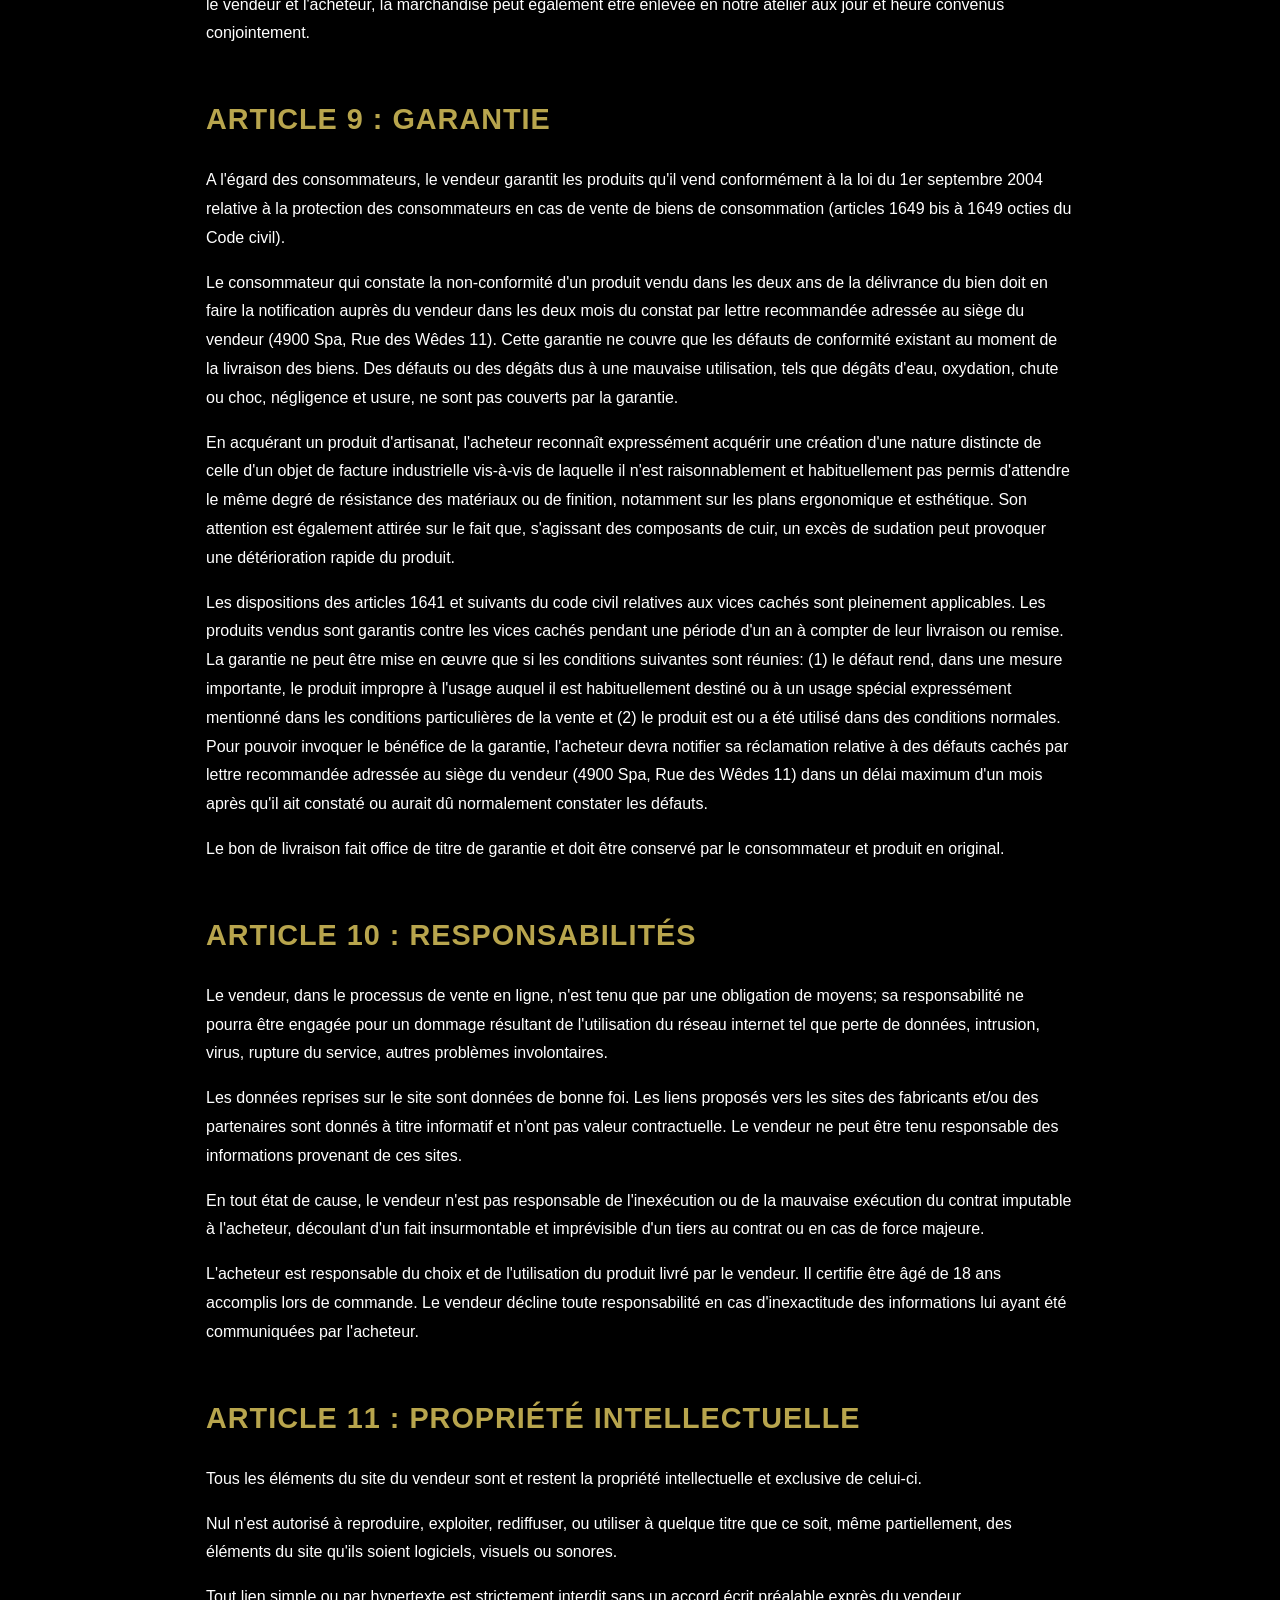
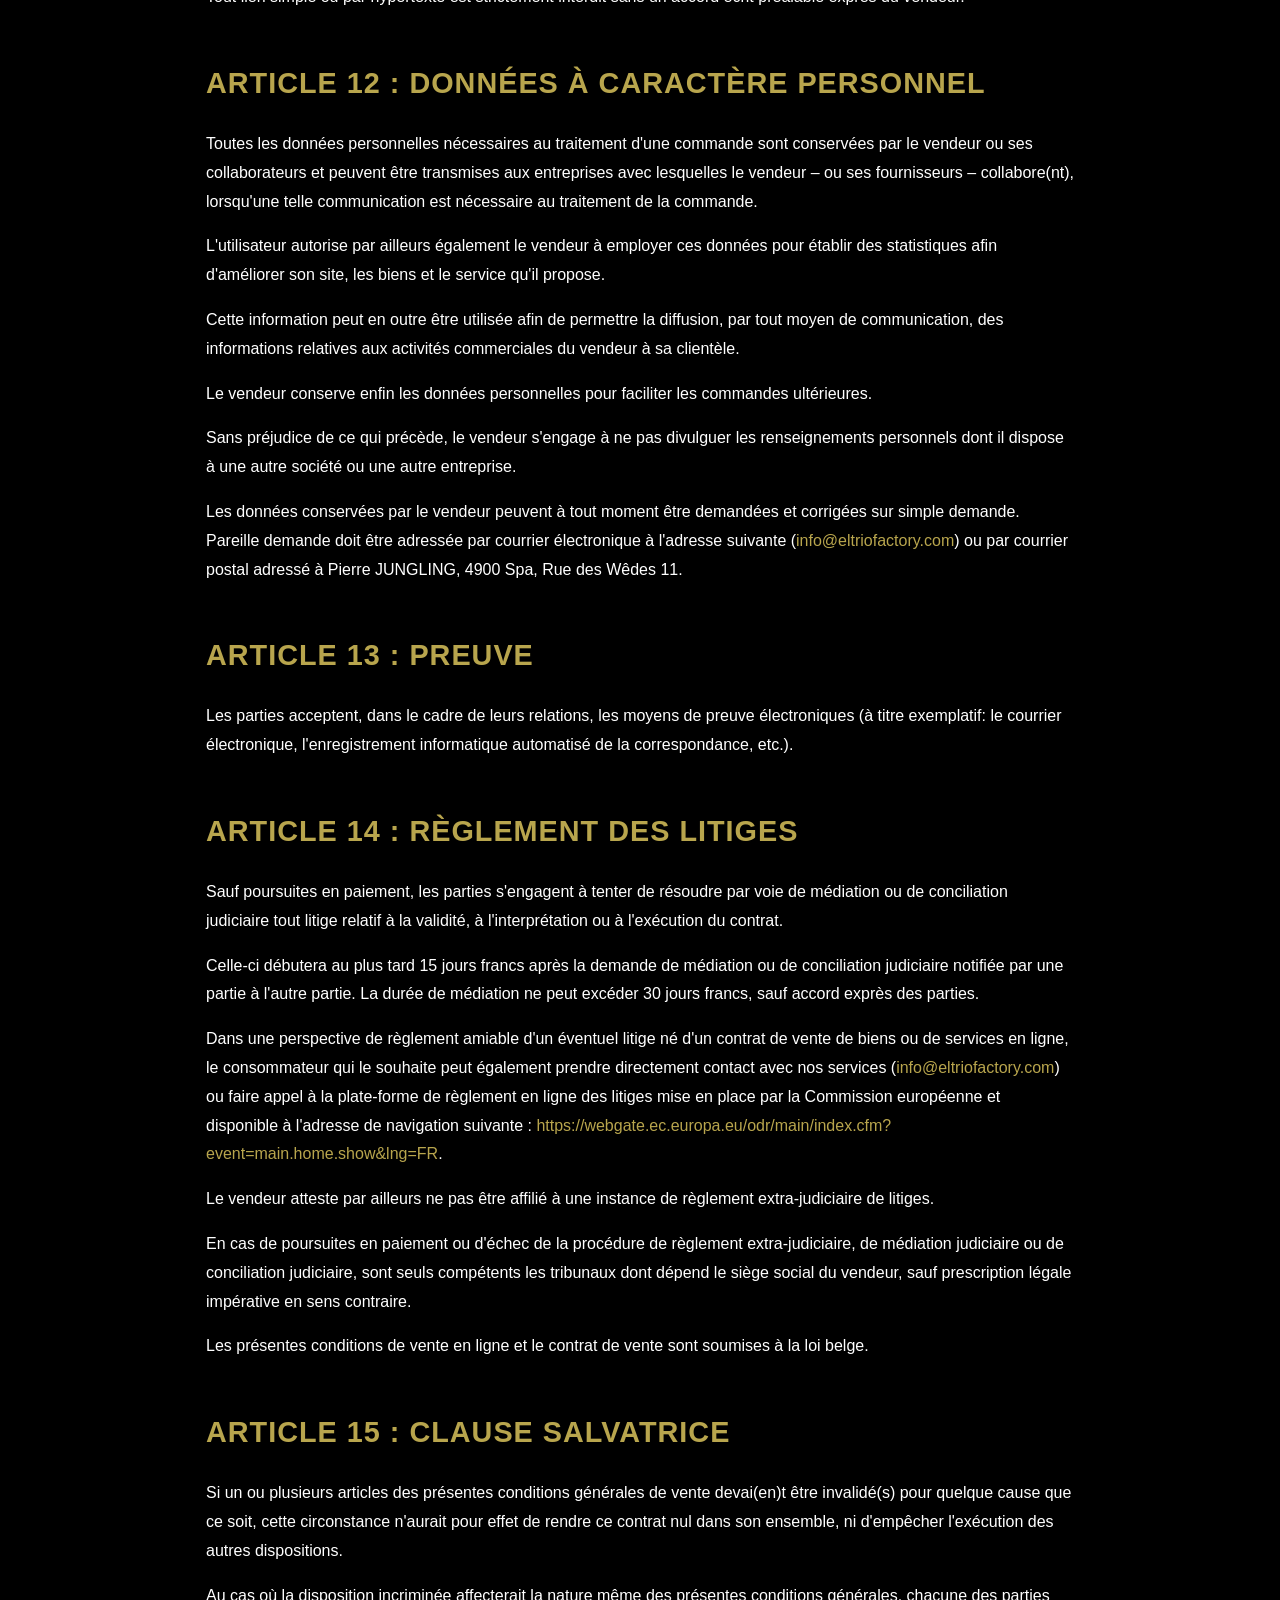
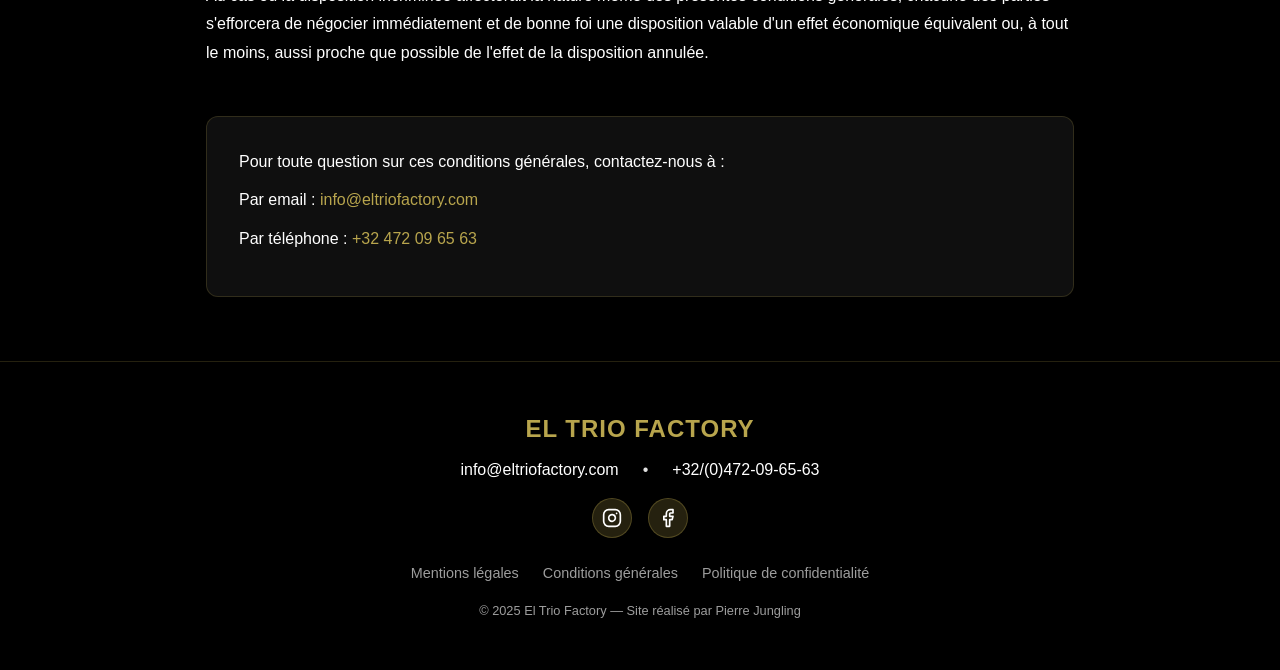
<file: cgv.html>
<!DOCTYPE html>
<html lang="fr">
<head>
    <meta charset="UTF-8">
    <meta name="viewport" content="width=device-width, initial-scale=1.0">
    <meta name="theme-color" content="#000000">
    <meta name="apple-mobile-web-app-status-bar-style" content="black-translucent">
    <title>Conditions Générales - El Trio Factory</title>
    <meta name="description" content="Consultez les conditions générales de vente d'El Trio Factory pour vos commandes de spiritueux artisanaux.">
    <meta name="application-name" content="El Trio Factory">
    <meta property="og:site_name" content="El Trio Factory">
    <meta property="og:title" content="Conditions Générales - El Trio Factory">
    <meta property="og:type" content="website">
    <meta property="og:url" content="https://www.el-trio-factory.com/conditions-generales">
    <link rel="stylesheet" href="normalize.css">
    <link rel="stylesheet" href="main.css">
    <link rel="stylesheet" href="legal.css">

     <!-- Données structurées pour l'affichage du logo dans les résultats de recherche -->
     <script type="application/ld+json">
        {
          "@context": "https://schema.org",
          "@type": "Organization",
          "name": "El Trio Factory",
          "alternateName": "Conditions Générales - El Trio Factory",
          "url": "https://www.el-trio-factory.com",
          "logo": "https://www.el-trio-factory.com/assets/logo-el-trio-factory.png",
          "description": "Consultez les conditions générales de vente d'El Trio Factory pour vos commandes de spiritueux artisanaux.",
          "sameAs": [
            "https://www.facebook.com/eltriofactory",
            "https://www.instagram.com/el_trio_factory"
          ]
        }
        </script>
    
        <script type="application/ld+json">
        {
          "@context": "https://schema.org",
          "@type": "WebSite",
          "name": "El Trio Factory",
          "url": "https://www.el-trio-factory.com"
        }
        </script>
</head>
<body data-age-gate="true">
    <header class="header">
        <nav class="nav-container">
            <div class="logo">
                <a href="/">
                    <img src="assets/logo-el-trio-factory.png" alt="Logo El Trio Factory" onerror="this.style.display='none'; this.nextElementSibling.style.display='block';">
                    <span style="display:none; color: #b8a54d; font-size: 1.5rem; font-weight: bold;">EL TRIO FACTORY</span>
                </a>
            </div>
            <button class="menu-toggle" aria-label="Menu">
                <span></span>
                <span></span>
                <span></span>
            </button>
            <ul class="nav-links">
                <li><a href="/">Accueil</a></li>
                <li><a href="our-story.html">Histoire</a></li>
                <li><a href="our-products.html">Produits</a></li>
                <li><a href="contact.html">Contact</a></li>
                <li><a href="boutique.html">Boutique</a></li>
            </ul>
        </nav>
    </header>

    <main>
        <section class="legal-header">
            <h1>Conditions Générales</h1>
            <p>Modalités applicables à toutes les commandes passées auprès d'El Trio Factory</p>
        </section>

        <div class="legal-content">
            <p class="legal-date">Dernière mise à jour : 29 décembre 2025</p>

            <section class="legal-section">
                <h2>Article 1 : Préambule</h2>
                <p>Les présentes conditions de vente sont applicables à tous les contrats conclus entre, d'une part, la société El Trio Factory dont le siège social est sis 4900 Spa, Rue des Wêdes 11, inscrite à la Banque Carrefour des Entreprises au numéro 0781696571, ci-après dénommée " le vendeur " et, d'autre part, tout consommateur souhaitant procéder à un achat via le site internet « el-trio-factory.com » (<a href="https://www.el-trio-factory.com">https://www.el-trio-factory.com</a>), dénommé ci-après " l'acheteur ".</p>
                
                <p>On entend par consommateur toute personne physique qui agit à des fins qui n'entrent pas dans le cadre de son activité commerciale, industrielle, artisanale ou libérale (art. I.1, 2°, du code de droit économique).</p>
            </section>

            <section class="legal-section">
                <h2>Article 2 : Objet</h2>
                <p>Les présentes conditions de vente visent à définir la relation contractuelle entre le vendeur et l'acheteur ainsi que les conditions applicables à tout achat effectué par le biais du site el-trio-factory.com.</p>
                
                <p>L'acquisition d'un bien à travers le présent site implique une acceptation sans réserve par l'acheteur des présentes conditions de vente. Celles-ci prévaudront sur toutes autres conditions particulières non expressément agréées par le vendeur.</p>
                
                <p>Le vendeur se réserve le droit de modifier ses conditions de vente à tout moment. Dans ce cas, les conditions applicables seront celles en vigueur à la date de la commande par l'acheteur.</p>
            </section>

            <section class="legal-section">
                <h2>Article 3 : Caractéristiques des biens proposés</h2>
                <p>Les produits offerts sont ceux figurant dans le catalogue publié sur le site du vendeur. Chaque produit est accompagné d'un descriptif établi par le vendeur. Les photographies du catalogue sont fournies à titre strictement informatif et ne revêtent aucun caractère contractuel.</p>
            </section>

            <section class="legal-section">
                <h2>Article 4 : Prix</h2>
                <p>Le montant total de la commande de l'acheteur tel qu'affiché sur le site du vendeur avant validation définitive de celle-ci est indiqué en euros toutes taxes (TVA et autres taxes et droits applicables) et autres frais, en ce inclus de transport, compris.</p>
                
                <p>Le vendeur se réserve le droit de modifier ses prix à tout moment. Néanmoins, les prix applicables à la commande sont ceux en vigueur au moment de la confirmation de celle-ci. Le vendeur se réserve également le droit de répercuter sur ses prix les modifications du taux de la T.V.A. qui interviendraient avant ou à la date de livraison.</p>
            </section>

            <section class="legal-section">
                <h2>Article 5 : Commandes</h2>
                <p>L'acheteur, qui souhaite acheter un produit ou un service doit obligatoirement :</p>
                <ul>
                    <li>avoir plus de 18 ans ;</li>
                    <li>remplir la fiche d'identification ou donner son numéro de client s'il en a un ;</li>
                    <li>remplir le bon de commande en ligne en donnant toutes les références des produits choisis ;</li>
                    <li>valider sa commande après l'avoir vérifiée ;</li>
                    <li>reconnaître avoir pris connaissance des présentes conditions générales et les avoir acceptées ;</li>
                    <li>effectuer le paiement dans les conditions prévues ;</li>
                    <li>confirmer sa commande et son règlement.</li>
                </ul>
                
                <p>La vente est réputée parfaite lors de la confirmation d'acceptation de la commande de l'acheteur par le vendeur. La confirmation est envoyée par courrier électronique à l'adresse renseignée par l'acheteur au moment de sa commande en ligne. En tous les cas, la confirmation d'acceptation de la commande de l'acheteur par le vendeur contiendra le prix total de la commande et le détail des éléments le composant (prix unitaire hors TVA, escomptes, ristournes, rabais, base d'imposition à la TVA, taux de TVA appliqué sur chaque base d'imposition, frais divers,…) ; une description détaillée de la commande passée par l'acheteur ; la date de conclusion du contrat ; la dénomination sociale, l'adresse complète du siège social et le numéro de TVA du vendeur ; le nom et l'adresse complète du domicile légal de l'acheteur ; la date approximative ou le délai de livraison.</p>
                
                <p>La vente en ligne des produits présentés sur le site du vendeur est réservée aux acheteurs résidant sur le territoire des Etats membres de l'Union européenne, et aux livraisons requises dans ces zones géographiques. Les territoires des Etats précités s'entendent toujours hors territoires associés ultrapériphériques et d'outre-mer.</p>
                
                <p>Les modifications apportées par le client au bon de commande ne seront valables qu'à la condition que nous les ayons acceptées et confirmées par écrit.</p>
                
                <p>En cas d'annulation unilatérale d'une commande par le cocontractant intervenue avant préparation de la commande, nous nous réservons le droit d'exiger une indemnité égale à 50% du montant total de la commande.</p>
                
                <p>Aucun envoi de marchandise ne sera effectué sans confirmation de la commande par le vendeur et paiement du prix total de la commande.</p>
            </section>

            <section class="legal-section">
                <h2>Article 6 : Droit de renonciation</h2>
                <p>Conformément à la loi, le consommateur a le droit de notifier au vendeur qu'il renonce à son achat, sans pénalité et sans indication de motif, dans les 14 jours calendrier à dater du lendemain du jour de la livraison du produit (art. VI.47, § 1er, du code de droit économique).</p>
                
                <p>Endéans ce délai, le consommateur doit notifier son intention de renoncer en utilisant le modèle de formulaire de rétractation disponible en ligne sur le site internet du vendeur (<a href="https://www.el-trio-factory.com/formulaires-de-rétractation" target="_blank" rel="noopener">https://www.el-trio-factory.com/formulaires-de-rétractation</a>) ou en envoyant par courrier électronique à l'adresse de contact du vendeur (<a href="mailto:info@eltriofactory.com">info@eltriofactory.com</a>) une déclaration dénuée de toute ambiguïté exposant sa décision de se rétracter du contrat, et retourner, endéans les 14 jours calendrier à compter de la communication au vendeur de sa décision de rétractation, à ses frais et à ses risques, le produit livré au siège administratif du vendeur (4900 Spa, Rue des Wêdes 11).</p>
                
                <p>Les produits doivent être impérativement retournés dans leur emballage d'origine, non endommagés, accompagnés de tous leurs accessoires ainsi que du bon de livraison original. Les produits ainsi retournés doivent ne pas avoir été déballés, descellés ou utilisés d'une quelconque manière. Les marchandises incomplètes, abîmées, endommagées ou salies par le client ne seront pas reprises.</p>
                
                <p>Dans les 14 jours, après acceptation de la reprise de la marchandise, le vendeur s'engage à rembourser l'acheteur, à l'exception des frais d'envoi.</p>
                
                <p>En vertu de l'article VI.53, al. 1er, 3° à 5°, du code de droit économique belge, le consommateur ne peut exercer son droit de renonciation pour les contrats de fourniture de produits confectionnés selon les spécifications du consommateur ou nettement personnalisés ; de biens susceptibles de se détériorer ou de se périmer rapidement ; de biens scellés ne pouvant être renvoyés pour des raisons de protection de santé ou d'hygiène et qui ont été descellés par le consommateur après la livraison.</p>
            </section>

            <section class="legal-section">
                <h2>Article 7 : Paiement et modalités de paiement</h2>
                <p>Selon la volonté du client, le paiement s'effectue par les moyens de paiement suivant : Paypal, Bancontact, Cartes de crédit, virement bancaire, virement SEPA, iDeal, ainsi que le paiement à la livraison. Les factures sont payables à notre siège social, sur le compte IBAN : BE61 7320 6344 4317 BIC : CREGBEBB ouvert au nom de EL Trio Factory SNC auprès de CBC, au plus tard dans les trente jours francs de leur envoi.</p>
                
                <p>Les paiements effectués après ce délai portent de plein droit et sans mise en demeure un intérêt conventionnel de 8,5 % l'an ainsi qu'une indemnité forfaitaire et irréductible de 10 % du montant facturé, avec un minimum de 50,-€ à titre de dommages et intérêts.</p>
                
                <p>Toute contestation relative à une facture devra nous parvenir par écrit, dans les quinze jours francs de son envoi.</p>
                
                <p>Le consommateur tel que défini par le code de droit économique peut exiger le bénéfice de l'application des indemnités et intérêts dans la mesure et les conditions fixées par la présente clause, en cas d'inexécution de nos obligations de paiement.</p>
            </section>

            <section class="legal-section">
                <h2>Article 8 : Livraisons</h2>
                <p>La livraison, qui nous incombe, s'effectue par le moyen de notre choix, sauf convention écrite contraire. Les livraisons sont faites à l'adresse indiquée sur le bon de commande endéans les 20 jours ouvrables. Les frais de la livraison s'élèvent à un montant fixe de 5,50€.</p>
                
                <p>La marchandise est transportée aux risques du vendeur jusqu'à la livraison de la marchandise à l'adresse de livraison précisée par l'acheteur. A dater de ce moment, l'acheteur en assume seul les risques.</p>
                
                <p>Au cas où la marchandise livrée serait endommagée, l'acheteur est obligé de refuser la marchandise ou de ne l'accepter que moyennant l'émission d'une réserve écrite sur le bordereau de livraison du transporteur, à compléter ensemble par le client et le transporteur. Toute réclamation relative à la marchandise livrée doit être parvenue au vendeur dans un délai de 5 jours francs suivant la date de sa réception. La réclamation doit être exclusivement adressée par lettre recommandée au siège : 4900 Spa, Rue des Wêdes 11 et être accompagnée d'une copie du document d'achat et du bordereau de livraison complété de la réserve écrite telle que susvisée. Passé ce délai, aucune réclamation ultérieure pour vices apparents ne sera plus prise en considération.</p>
                
                <p>Dans tous les cas, les circonstances suivantes libèrent le vendeur de ses obligations en matière de délai :</p>
                <ul>
                    <li>Les cas de force majeure (en ce compris, notamment, les grèves, incidents d'ordre technique, retard du fournisseur, rupture de stock connue du consommateur au moment de passation de sa commande, pénurie de main-d'œuvre indépendante de la volonté du vendeur) ;</li>
                    <li>Si les conditions de paiement ne sont pas respectées ;</li>
                    <li>Si des changements sont décidés par le client après la commande ;</li>
                    <li>Si le client ne nous fournit pas des informations souhaitées endéans le délai spécifié.</li>
                </ul>
                
                <p>Les livraisons se font par courrier postal ordinaire ou par nos soins. En cas d'accord préalable intervenu sur ce point entre le vendeur et l'acheteur, la marchandise peut également être enlevée en notre atelier aux jour et heure convenus conjointement.</p>
            </section>

            <section class="legal-section">
                <h2>Article 9 : Garantie</h2>
                <p>A l'égard des consommateurs, le vendeur garantit les produits qu'il vend conformément à la loi du 1er septembre 2004 relative à la protection des consommateurs en cas de vente de biens de consommation (articles 1649 bis à 1649 octies du Code civil).</p>
                
                <p>Le consommateur qui constate la non-conformité d'un produit vendu dans les deux ans de la délivrance du bien doit en faire la notification auprès du vendeur dans les deux mois du constat par lettre recommandée adressée au siège du vendeur (4900 Spa, Rue des Wêdes 11). Cette garantie ne couvre que les défauts de conformité existant au moment de la livraison des biens. Des défauts ou des dégâts dus à une mauvaise utilisation, tels que dégâts d'eau, oxydation, chute ou choc, négligence et usure, ne sont pas couverts par la garantie.</p>
                
                <p>En acquérant un produit d'artisanat, l'acheteur reconnaît expressément acquérir une création d'une nature distincte de celle d'un objet de facture industrielle vis-à-vis de laquelle il n'est raisonnablement et habituellement pas permis d'attendre le même degré de résistance des matériaux ou de finition, notamment sur les plans ergonomique et esthétique. Son attention est également attirée sur le fait que, s'agissant des composants de cuir, un excès de sudation peut provoquer une détérioration rapide du produit.</p>
                
                <p>Les dispositions des articles 1641 et suivants du code civil relatives aux vices cachés sont pleinement applicables. Les produits vendus sont garantis contre les vices cachés pendant une période d'un an à compter de leur livraison ou remise. La garantie ne peut être mise en œuvre que si les conditions suivantes sont réunies: (1) le défaut rend, dans une mesure importante, le produit impropre à l'usage auquel il est habituellement destiné ou à un usage spécial expressément mentionné dans les conditions particulières de la vente et (2) le produit est ou a été utilisé dans des conditions normales. Pour pouvoir invoquer le bénéfice de la garantie, l'acheteur devra notifier sa réclamation relative à des défauts cachés par lettre recommandée adressée au siège du vendeur (4900 Spa, Rue des Wêdes 11) dans un délai maximum d'un mois après qu'il ait constaté ou aurait dû normalement constater les défauts.</p>
                
                <p>Le bon de livraison fait office de titre de garantie et doit être conservé par le consommateur et produit en original.</p>
            </section>

            <section class="legal-section">
                <h2>Article 10 : Responsabilités</h2>
                <p>Le vendeur, dans le processus de vente en ligne, n'est tenu que par une obligation de moyens; sa responsabilité ne pourra être engagée pour un dommage résultant de l'utilisation du réseau internet tel que perte de données, intrusion, virus, rupture du service, autres problèmes involontaires.</p>
                
                <p>Les données reprises sur le site sont données de bonne foi. Les liens proposés vers les sites des fabricants et/ou des partenaires sont donnés à titre informatif et n'ont pas valeur contractuelle. Le vendeur ne peut être tenu responsable des informations provenant de ces sites.</p>
                
                <p>En tout état de cause, le vendeur n'est pas responsable de l'inexécution ou de la mauvaise exécution du contrat imputable à l'acheteur, découlant d'un fait insurmontable et imprévisible d'un tiers au contrat ou en cas de force majeure.</p>
                
                <p>L'acheteur est responsable du choix et de l'utilisation du produit livré par le vendeur. Il certifie être âgé de 18 ans accomplis lors de commande. Le vendeur décline toute responsabilité en cas d'inexactitude des informations lui ayant été communiquées par l'acheteur.</p>
            </section>

            <section class="legal-section">
                <h2>Article 11 : Propriété intellectuelle</h2>
                <p>Tous les éléments du site du vendeur sont et restent la propriété intellectuelle et exclusive de celui-ci.</p>
                
                <p>Nul n'est autorisé à reproduire, exploiter, rediffuser, ou utiliser à quelque titre que ce soit, même partiellement, des éléments du site qu'ils soient logiciels, visuels ou sonores.</p>
                
                <p>Tout lien simple ou par hypertexte est strictement interdit sans un accord écrit préalable exprès du vendeur.</p>
            </section>

            <section class="legal-section">
                <h2>Article 12 : Données à caractère personnel</h2>
                <p>Toutes les données personnelles nécessaires au traitement d'une commande sont conservées par le vendeur ou ses collaborateurs et peuvent être transmises aux entreprises avec lesquelles le vendeur – ou ses fournisseurs – collabore(nt), lorsqu'une telle communication est nécessaire au traitement de la commande.</p>
                
                <p>L'utilisateur autorise par ailleurs également le vendeur à employer ces données pour établir des statistiques afin d'améliorer son site, les biens et le service qu'il propose.</p>
                
                <p>Cette information peut en outre être utilisée afin de permettre la diffusion, par tout moyen de communication, des informations relatives aux activités commerciales du vendeur à sa clientèle.</p>
                
                <p>Le vendeur conserve enfin les données personnelles pour faciliter les commandes ultérieures.</p>
                
                <p>Sans préjudice de ce qui précède, le vendeur s'engage à ne pas divulguer les renseignements personnels dont il dispose à une autre société ou une autre entreprise.</p>
                
                <p>Les données conservées par le vendeur peuvent à tout moment être demandées et corrigées sur simple demande. Pareille demande doit être adressée par courrier électronique à l'adresse suivante (<a href="mailto:info@eltriofactory.com">info@eltriofactory.com</a>) ou par courrier postal adressé à Pierre JUNGLING, 4900 Spa, Rue des Wêdes 11.</p>
            </section>

            <section class="legal-section">
                <h2>Article 13 : Preuve</h2>
                <p>Les parties acceptent, dans le cadre de leurs relations, les moyens de preuve électroniques (à titre exemplatif: le courrier électronique, l'enregistrement informatique automatisé de la correspondance, etc.).</p>
            </section>

            <section class="legal-section">
                <h2>Article 14 : Règlement des litiges</h2>
                <p>Sauf poursuites en paiement, les parties s'engagent à tenter de résoudre par voie de médiation ou de conciliation judiciaire tout litige relatif à la validité, à l'interprétation ou à l'exécution du contrat.</p>
                
                <p>Celle-ci débutera au plus tard 15 jours francs après la demande de médiation ou de conciliation judiciaire notifiée par une partie à l'autre partie. La durée de médiation ne peut excéder 30 jours francs, sauf accord exprès des parties.</p>
                
                <p>Dans une perspective de règlement amiable d'un éventuel litige né d'un contrat de vente de biens ou de services en ligne, le consommateur qui le souhaite peut également prendre directement contact avec nos services (<a href="mailto:info@eltriofactory.com">info@eltriofactory.com</a>) ou faire appel à la plate-forme de règlement en ligne des litiges mise en place par la Commission européenne et disponible à l'adresse de navigation suivante : <a href="https://webgate.ec.europa.eu/odr/main/index.cfm?event=main.home.show&lng=FR" target="_blank" rel="noopener">https://webgate.ec.europa.eu/odr/main/index.cfm?event=main.home.show&lng=FR</a>.</p>
                
                <p>Le vendeur atteste par ailleurs ne pas être affilié à une instance de règlement extra-judiciaire de litiges.</p>
                
                <p>En cas de poursuites en paiement ou d'échec de la procédure de règlement extra-judiciaire, de médiation judiciaire ou de conciliation judiciaire, sont seuls compétents les tribunaux dont dépend le siège social du vendeur, sauf prescription légale impérative en sens contraire.</p>
                
                <p>Les présentes conditions de vente en ligne et le contrat de vente sont soumises à la loi belge.</p>
            </section>

            <section class="legal-section">
                <h2>Article 15 : Clause salvatrice</h2>
                <p>Si un ou plusieurs articles des présentes conditions générales de vente devai(en)t être invalidé(s) pour quelque cause que ce soit, cette circonstance n'aurait pour effet de rendre ce contrat nul dans son ensemble, ni d'empêcher l'exécution des autres dispositions.</p>
                
                <p>Au cas où la disposition incriminée affecterait la nature même des présentes conditions générales, chacune des parties s'efforcera de négocier immédiatement et de bonne foi une disposition valable d'un effet économique équivalent ou, à tout le moins, aussi proche que possible de l'effet de la disposition annulée.</p>
            </section>

            <div class="contact-info">
                <p>Pour toute question sur ces conditions générales, contactez-nous à :</p>
                <p>Par email : <a href="mailto:info@eltriofactory.com">info@eltriofactory.com</a></p>
                <p>Par téléphone : <a href="tel:+32472096563">+32 472 09 65 63</a></p>
            </div>
        </div>
    </main>

    <footer>
        <div class="footer-content">
            <h3>El Trio Factory</h3>
            <div class="contact-links">
                <a href="mailto:info@eltriofactory.com">info@eltriofactory.com</a>
                <span class="separator">•</span>
                <a href="tel:+32472096563">+32/(0)472-09-65-63</a>
            </div>
            <div class="social-links">
                <a href="https://instagram.com/el_trio_factory" target="_blank" rel="noopener" aria-label="Instagram">
                    <img src="assets/instagram-icon.svg" alt="Instagram" onerror="this.style.display='none'; this.parentElement.innerHTML='IG';">
                </a>
                <a href="https://facebook.com/eltriofactory" target="_blank" rel="noopener" aria-label="Facebook">
                    <img src="assets/facebook-icon.svg" alt="Facebook" onerror="this.style.display='none'; this.parentElement.innerHTML='FB';">
                </a>
            </div>
            <div class="legal-links">
                <a href="mentions-légales.html">Mentions légales</a>
                <a href="cgv.html">Conditions générales</a>
                <a href="privacy.html">Politique de confidentialité</a>
            </div>
            <p class="copyright">© 2025 El Trio Factory — Site réalisé par Pierre Jungling</p>
        </div>
    </footer>

    <button class="scroll-to-top" aria-label="Retour en haut">
        <svg xmlns="http://www.w3.org/2000/svg" viewBox="0 0 24 24">
            <path d="M12 2L2 12h3v8h6v-6h2v6h6v-8h3L12 2z"/>
        </svg>
    </button>

    <script src="main.js"></script>
</body>
</html>
</file>
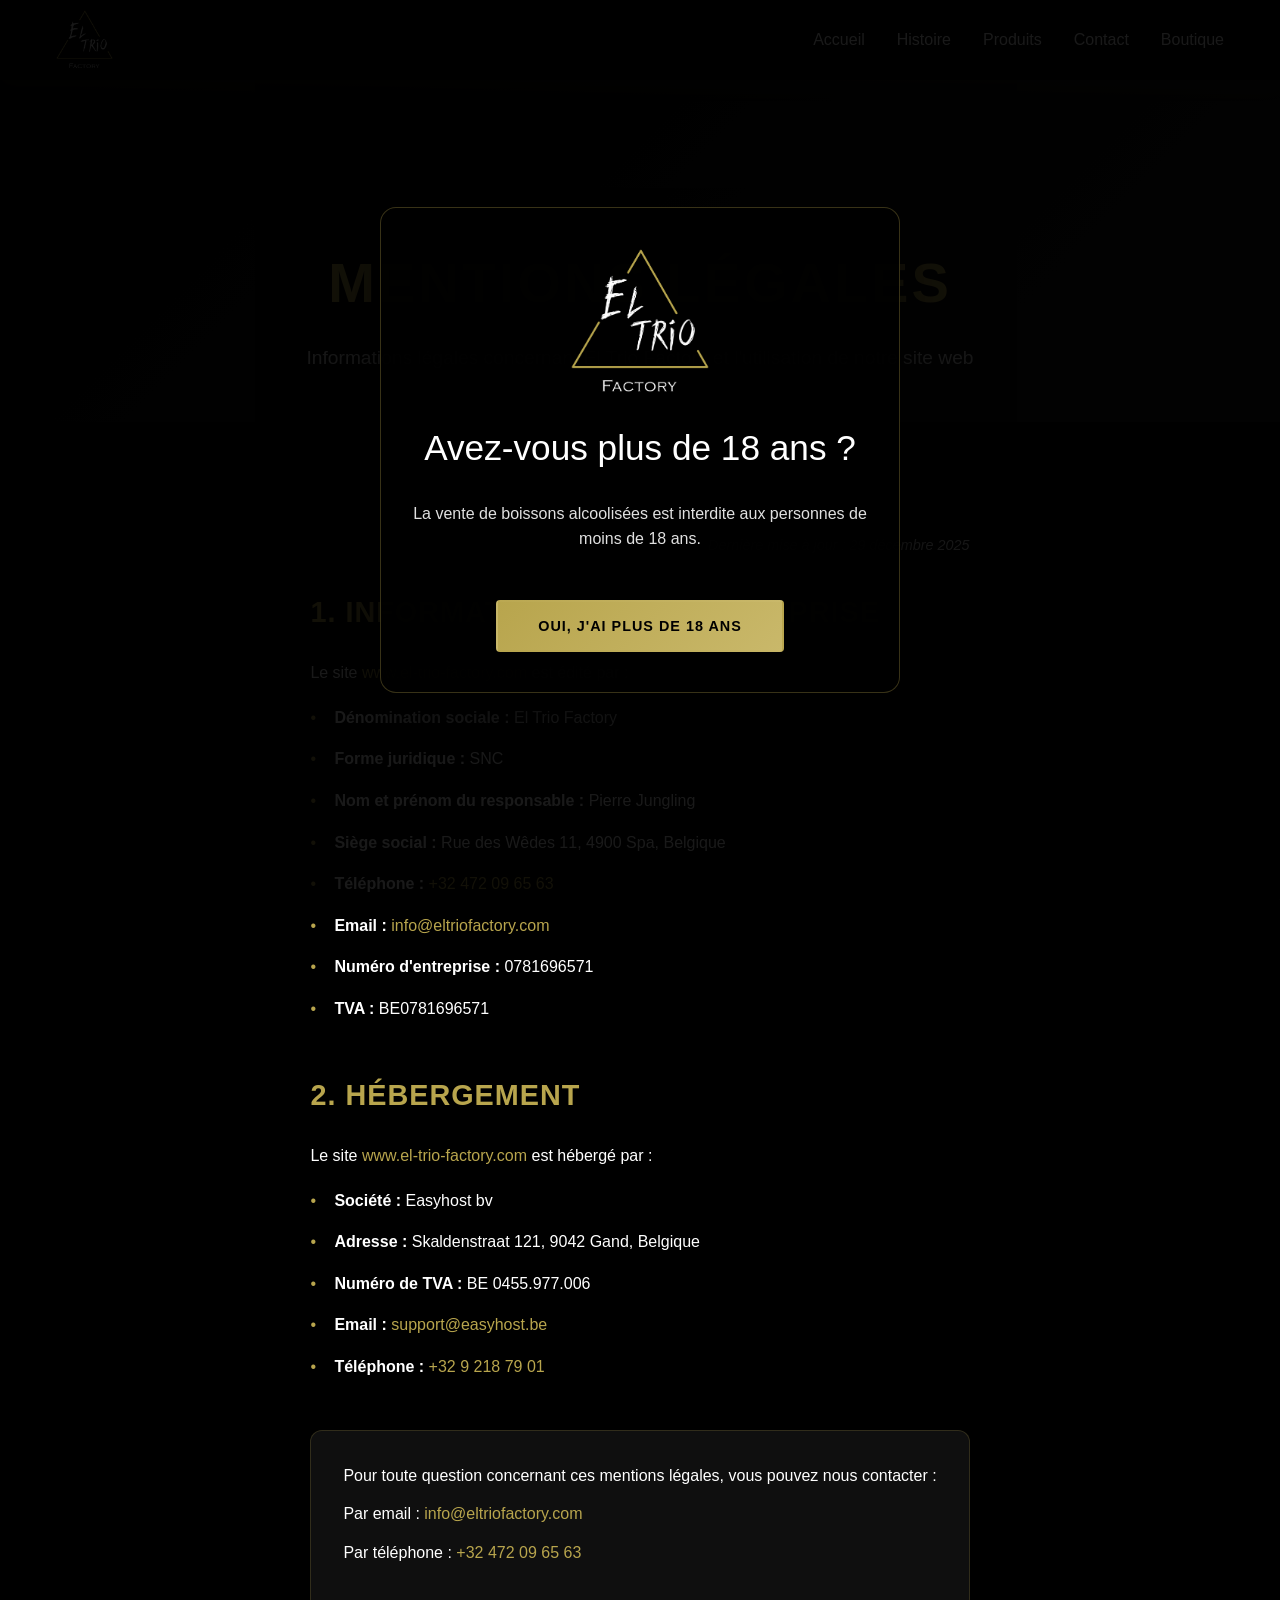
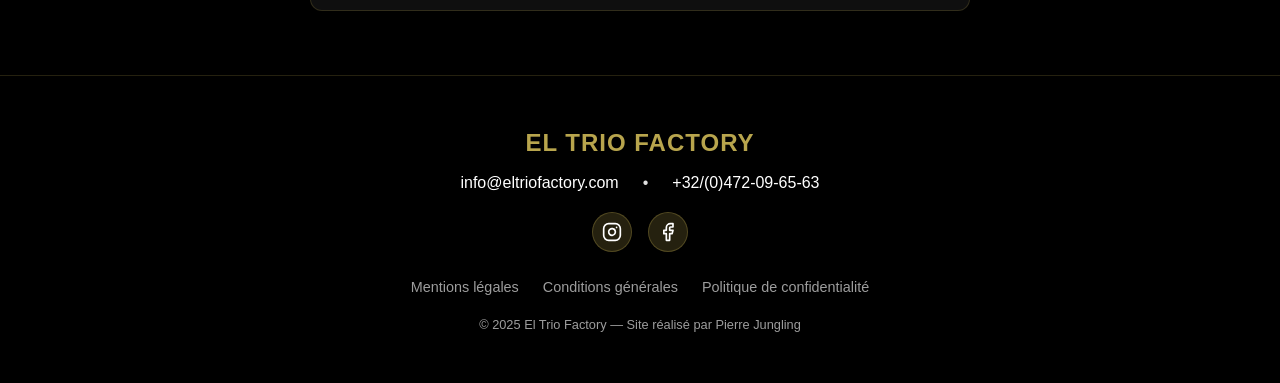
<file: mentions-légales.html>
<!DOCTYPE html>
<html lang="fr">
<head>
    <meta charset="UTF-8">
    <meta name="viewport" content="width=device-width, initial-scale=1.0">
    <meta name="theme-color" content="#000000">
    <meta name="apple-mobile-web-app-status-bar-style" content="black-translucent">
    <title>Mentions Légales - El Trio Factory</title>
    <meta name="description" content="Mentions légales d'El Trio Factory, distillerie artisanale à Spa, Belgique.">
    <meta name="application-name" content="El Trio Factory">
    <meta property="og:site_name" content="El Trio Factory">
    <meta property="og:title" content="Mentions Légales - El Trio Factory">
    <meta property="og:type" content="website">
    <meta property="og:url" content="https://www.el-trio-factory.com/mentions-legales">
    <link rel="stylesheet" href="normalize.css">
    <link rel="stylesheet" href="main.css">
    <link rel="stylesheet" href="legal.css">

     <!-- Données structurées pour l'affichage du logo dans les résultats de recherche -->
     <script type="application/ld+json">
        {
          "@context": "https://schema.org",
          "@type": "Organization",
          "name": "El Trio Factory",
          "alternateName": "Mentions Légales - El Trio Factory",
          "url": "https://www.el-trio-factory.com",
          "logo": "https://www.el-trio-factory.com/assets/logo-el-trio-factory.png",
          "description": "Mentions légales d'El Trio Factory, distillerie artisanale à Spa, Belgique.",
          "sameAs": [
            "https://www.facebook.com/eltriofactory",
            "https://www.instagram.com/el_trio_factory"
          ]
        }
        </script>
    
        <script type="application/ld+json">
        {
          "@context": "https://schema.org",
          "@type": "WebSite",
          "name": "El Trio Factory",
          "url": "https://www.el-trio-factory.com"
        }
        </script>
</head>
<body data-age-gate="true">
    <header class="header">
        <nav class="nav-container">
            <div class="logo">
                <a href="/">
                    <img src="assets/logo-el-trio-factory.png" alt="Logo El Trio Factory" onerror="this.style.display='none'; this.nextElementSibling.style.display='block';">
                    <span style="display:none; color: #b8a54d; font-size: 1.5rem; font-weight: bold;">EL TRIO FACTORY</span>
                </a>
            </div>
            <button class="menu-toggle" aria-label="Menu">
                <span></span>
                <span></span>
                <span></span>
            </button>
            <ul class="nav-links">
                <li><a href="/">Accueil</a></li>
                <li><a href="our-story.html">Histoire</a></li>
                <li><a href="our-products.html">Produits</a></li>
                <li><a href="contact.html">Contact</a></li>
                <li><a href="boutique.html">Boutique</a></li>
            </ul>
        </nav>
    </header>

    <main>
        <section class="legal-header">
            <h1>Mentions Légales</h1>
            <p>Informations légales concernant El Trio Factory et l'utilisation de notre site web</p>
        </section>

        <div class="legal-content">
            <p class="legal-date">Dernière mise à jour : 29 décembre 2025</p>

            <section class="legal-section">
                <h2>1. Informations sur l'entreprise</h2>
                <p>Le site <a href="www.el-trio-factory.com">www.el-trio-factory.com</a> est édité par : </p>
                <ul>
                    <li><strong>Dénomination sociale :</strong> El Trio Factory</li>
                    <li><strong>Forme juridique :</strong> SNC</li>
                    <li><strong>Nom et prénom du responsable :</strong> Pierre Jungling</li>
                    <li><strong>Siège social :</strong> Rue des Wêdes 11, 4900 Spa, Belgique</li>
                    <li><strong>Téléphone :</strong> <a href="tel:+32472096563">+32 472 09 65 63</a></li>
                    <li><strong>Email :</strong> <a href="mailto:info@eltriofactory.com">info@eltriofactory.com</a></li>
                    <li><strong>Numéro d'entreprise :</strong> 0781696571</li>
                    <li><strong>TVA :</strong> BE0781696571</li>
                </ul>
            </section>

            <section class="legal-section">
                <h2>2. Hébergement</h2>
                <p>Le site <a href="www.el-trio-factory.com">www.el-trio-factory.com</a> est hébergé par :</p>
                <ul>
                    <li><strong>Société :</strong> Easyhost bv</li>
                    <li><strong>Adresse :</strong> Skaldenstraat 121, 9042 Gand, Belgique</li>
                    <li><strong>Numéro de TVA :</strong> BE 0455.977.006</li>
                    <li><strong>Email :</strong> <a href="mailto:support@easyhost.be">support@easyhost.be</a></li>
                    <li><strong>Téléphone :</strong> <a href="tel:+3292187901">+32 9 218 79 01</a></li>
                </ul>
            </section>

            <div class="contact-info">
                <p>Pour toute question concernant ces mentions légales, vous pouvez nous contacter :</p>
                <p>Par email : <a href="mailto:info@eltriofactory.com">info@eltriofactory.com</a></p>
                <p>Par téléphone : <a href="tel:+32472096563">+32 472 09 65 63</a></p>
            </div>
        </div>
    </main>

    <footer>
        <div class="footer-content">
            <h3>El Trio Factory</h3>
            <div class="contact-links">
                <a href="mailto:info@eltriofactory.com">info@eltriofactory.com</a>
                <span class="separator">•</span>
                <a href="tel:+32472096563">+32/(0)472-09-65-63</a>
            </div>
            <div class="social-links">
                <a href="https://instagram.com/el_trio_factory" target="_blank" rel="noopener" aria-label="Instagram">
                    <img src="assets/instagram-icon.svg" alt="Instagram" onerror="this.style.display='none'; this.parentElement.innerHTML='IG';">
                </a>
                <a href="https://facebook.com/eltriofactory" target="_blank" rel="noopener" aria-label="Facebook">
                    <img src="assets/facebook-icon.svg" alt="Facebook" onerror="this.style.display='none'; this.parentElement.innerHTML='FB';">
                </a>
            </div>
            <div class="legal-links">
                <a href="mentions-légales.html">Mentions légales</a>
                <a href="cgv.html">Conditions générales</a>
                <a href="privacy.html">Politique de confidentialité</a>
            </div>
            <p class="copyright">© 2025 El Trio Factory — Site réalisé par Pierre Jungling</p>
        </div>
    </footer>

    <button class="scroll-to-top" aria-label="Retour en haut">
        <svg xmlns="http://www.w3.org/2000/svg" viewBox="0 0 24 24">
            <path d="M12 2L2 12h3v8h6v-6h2v6h6v-8h3L12 2z"/>
        </svg>
    </button>

    <script src="main.js"></script>
</body>
</html>
</file>
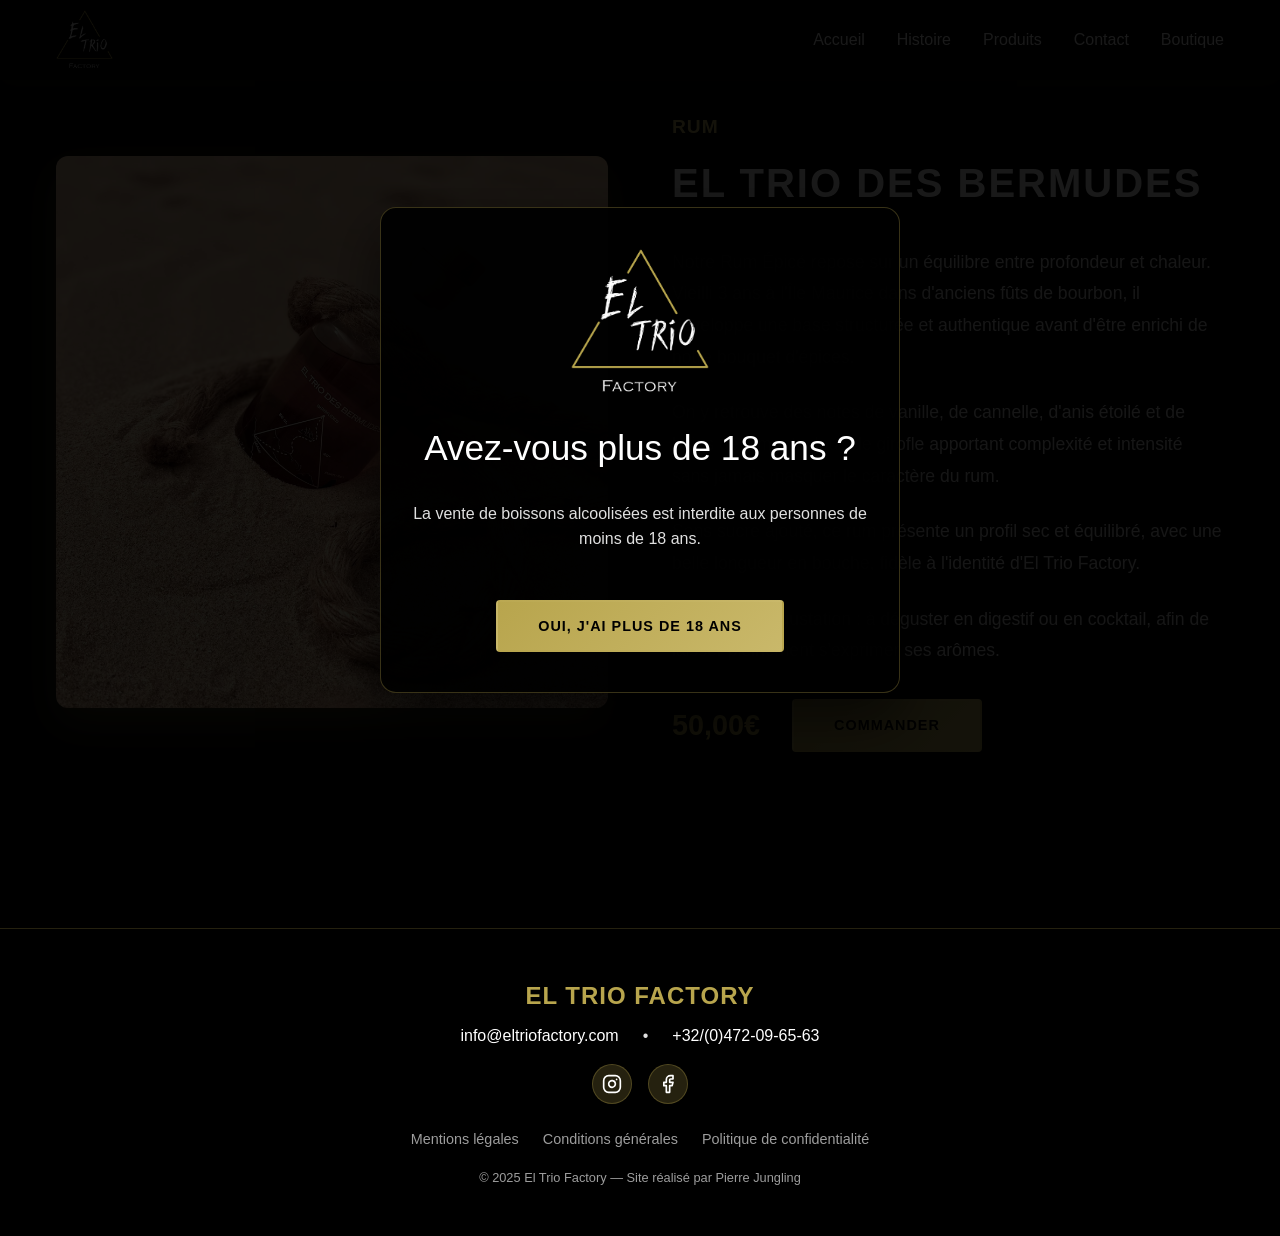
<file: our-products-el-trio-des-bermudes.html>
<!DOCTYPE html>
<html lang="fr">
<head>
    <meta charset="UTF-8">
    <meta name="viewport" content="width=device-width, initial-scale=1.0">
    <meta name="theme-color" content="#000000">
    <title>El Trio Des Bermudes - Rum - El Trio Factory</title>
    <meta name="description" content="Découvrez El Trio Des Bermudes, un rum aux saveurs épicées de vanille et cannelle, issu de cannes mauriciennes et finalisé en Belgique.">
    <link rel="stylesheet" href="normalize.css">
    <link rel="stylesheet" href="main.css">
    <style>
        .product-page-content {
            margin-top: 100px;
            max-width: 1200px;
            margin: 4rem auto;
            padding: 3rem var(--spacing-unit);
            position: relative;
            z-index: 1;
        }

        .product-page-grid {
            display: grid;
            grid-template-columns: 1fr 1fr;
            gap: 4rem;
            align-items: center;
            margin-bottom: 4rem;
        }

        .product-page-image {
            position: relative;
            border-radius: 12px;
            overflow: hidden;
            box-shadow: 0 15px 40px rgba(184, 165, 77, 0.3);
        }

        .product-page-image img {
            width: 100%;
            aspect-ratio: 1 / 1;
            object-fit: cover;
            display: block;
        }

        .product-page-text h2 {
            color: var(--accent-color-light);
            font-size: 1.2rem;
            margin-bottom: 0.5rem;
            text-transform: uppercase;
            letter-spacing: 1px;
        }

        .product-page-text h3 {
            color: var(--text-color);
            font-size: 2.5rem;
            margin-bottom: 2rem;
            text-transform: uppercase;
            letter-spacing: 2px;
        }

        .product-page-text p {
            color: var(--text-color-secondary);
            line-height: 1.8;
            margin-bottom: 1.5rem;
            font-size: 1.1rem;
        }

        .product-price-command {
            display: flex;
            align-items: center;
            gap: 2rem;
            margin-top: 2rem;
        }

        .product-price-command .price {
            color: var(--accent-color);
            font-size: 1.8rem;
            font-weight: bold;
        }

        /* Popup de commande */
        .order-popup-overlay {
            display: none;
            position: fixed;
            top: 0;
            left: 0;
            width: 100%;
            height: 100%;
            background: rgba(0, 0, 0, 0.8);
            z-index: 10000;
            overflow-y: auto;
            padding: 2rem;
            align-items: center;
            justify-content: center;
        }

        .order-popup-overlay.active {
            display: flex;
        }

        .order-popup {
            background: rgba(26, 26, 26, 0.95);
            border: 1px solid rgba(184, 165, 77, 0.3);
            border-radius: 12px;
            max-width: 700px;
            width: 100%;
            max-height: 90vh;
            overflow-y: auto;
            position: relative;
            padding: 2.5rem;
            margin: auto;
        }

        .order-popup-close {
            position: absolute;
            top: 1rem;
            right: 1rem;
            background: transparent;
            border: none;
            color: var(--accent-color);
            font-size: 2rem;
            cursor: pointer;
            width: 40px;
            height: 40px;
            display: flex;
            align-items: center;
            justify-content: center;
            border-radius: 50%;
            transition: all 0.3s ease;
        }

        .order-popup-close:hover {
            background: rgba(184, 165, 77, 0.2);
        }

        .order-popup h2 {
            color: var(--accent-color);
            font-size: 2rem;
            margin-bottom: 1.5rem;
            text-transform: uppercase;
            letter-spacing: 1px;
        }

        .order-form-group {
            margin-bottom: 1.5rem;
        }

        .order-form-group label {
            display: block;
            color: var(--text-color);
            margin-bottom: 0.5rem;
            font-weight: 500;
        }

        .order-form-group label .required {
            color: var(--accent-color);
        }

        .order-form-group input,
        .order-form-group select,
        .order-form-group textarea {
            width: 100%;
            padding: 0.75rem;
            background: rgba(0, 0, 0, 0.5);
            border: 1px solid rgba(184, 165, 77, 0.3);
            border-radius: 4px;
            color: var(--text-color);
            font-size: 1rem;
            font-family: inherit;
            transition: border-color 0.3s ease;
            box-sizing: border-box;
        }

        .order-form-group input:focus,
        .order-form-group select:focus,
        .order-form-group textarea:focus {
            outline: none;
            border-color: var(--accent-color);
        }

        .order-form-group textarea {
            min-height: 100px;
            resize: vertical;
        }

        .order-form-group.quantity-group {
            display: flex;
            align-items: center;
            gap: 1rem;
        }

        .order-form-group.quantity-group label {
            margin-bottom: 0;
        }

        .order-form-group.quantity-group input {
            width: 80px;
            text-align: center;
        }

        .quantity-controls {
            display: flex;
            gap: 0.5rem;
        }

        .quantity-btn {
            width: 35px;
            height: 35px;
            background: rgba(184, 165, 77, 0.2);
            border: 1px solid rgba(184, 165, 77, 0.3);
            color: var(--accent-color);
            border-radius: 4px;
            cursor: pointer;
            font-size: 1.2rem;
            display: flex;
            align-items: center;
            justify-content: center;
            transition: all 0.3s ease;
        }

        .quantity-btn:hover {
            background: rgba(184, 165, 77, 0.4);
        }

        .order-form-checkbox {
            display: flex;
            align-items: flex-start;
            gap: 0.75rem;
            margin-bottom: 1rem;
        }

        .order-form-checkbox input[type="checkbox"] {
            width: auto;
            margin-top: 0.25rem;
        }

        .order-form-checkbox label {
            color: var(--text-color-secondary);
            font-size: 0.9rem;
            margin: 0;
            cursor: pointer;
        }

        .order-form-checkbox label .required {
            color: var(--accent-color);
        }

        .order-form-checkbox label a {
            color: var(--accent-color);
            text-decoration: none;
        }

        .order-form-checkbox label a:hover {
            text-decoration: underline;
        }

        .order-form-submit {
            width: 100%;
            padding: 1rem;
            background: var(--accent-color);
            color: #000;
            border: none;
            border-radius: 4px;
            font-size: 1.1rem;
            font-weight: bold;
            cursor: pointer;
            transition: all 0.3s ease;
            text-transform: uppercase;
            letter-spacing: 1px;
        }

        .order-form-submit:hover {
            background: var(--accent-color-light);
        }

        .order-form-info {
            text-align: center;
            color: var(--text-color-secondary);
            font-size: 0.9rem;
            margin-top: 1rem;
            font-style: italic;
        }

        .order-form-required-note {
            text-align: right;
            color: var(--text-color-secondary);
            font-size: 0.8rem;
            margin-top: 1rem;
        }

        .form-group-row {
            display: grid;
            grid-template-columns: 1fr 1fr;
            gap: 1rem;
        }

        .address-group {
            background: rgba(0, 0, 0, 0.3);
            padding: 1.5rem;
            border-radius: 8px;
            margin-bottom: 1.5rem;
        }

        .address-group h4 {
            color: var(--accent-color);
            margin-bottom: 1rem;
            font-size: 1.1rem;
        }

        @media (max-width: 768px) {
            .product-page-content {
                margin-top: 90px;
            }

            .product-page-grid {
                grid-template-columns: 1fr;
                gap: 2rem;
            }

            .product-price-command {
                flex-direction: column;
                align-items: flex-start;
                gap: 1rem;
            }

            .order-popup {
                padding: 1.5rem;
                margin: 1rem;
            }

            .order-popup h2 {
                font-size: 1.5rem;
            }

            .form-group-row {
                grid-template-columns: 1fr;
            }
        }
    </style>
</head>
<body data-age-gate="true">
    <header class="header">
        <nav class="nav-container">
            <div class="logo">
                <a href="index.html">
                    <img src="assets/logo-el-trio-factory.png" alt="Logo El Trio Factory" onerror="this.style.display='none'; this.nextElementSibling.style.display='block';">
                    <span style="display:none; color: #b8a54d; font-size: 1.5rem; font-weight: bold;">EL TRIO FACTORY</span>
                </a>
            </div>
            <button class="menu-toggle" aria-label="Menu">
                <span></span>
                <span></span>
                <span></span>
            </button>
            <ul class="nav-links">
                <li><a href="index.html">Accueil</a></li>
                <li><a href="our-story.html">Histoire</a></li>
                <li><a href="our-products.html">Produits</a></li>
                <li><a href="contact.html">Contact</a></li>
                <li><a href="boutique.html">Boutique</a></li>
            </ul>
        </nav>
    </header>

    <main>
        <section class="product-page-content">
            <div class="product-page-grid">
                <div class="product-page-image">
                    <img src="assets/images/products/rum-bottle.JPG" alt="El Trio Des Bermudes" onerror="this.style.display='none'; this.parentElement.style.background='rgba(184,165,77,0.1)'; this.parentElement.innerHTML='<div style=\'padding:4rem; text-align:center; color:#b8a54d; font-size:2rem;\'>EL TRIO DES BERMUDES</div>';">
                </div>
                <div class="product-page-text">
                    <h2>Rum</h2>
                    <h3>EL TRIO DES BERMUDES</h3>
                    <p>Notre Rum Épicé repose sur un équilibre entre profondeur et chaleur. Vieilli 3 ans à l'Île Maurice dans d'anciens fûts de bourbon, il développe une base structurée et authentique avant d'être enrichi de notre bouquet d'épices.</p>
                    <p>On y retrouve des notes de vanille, de cannelle, d'anis étoilé et de baies de piment, clous de girofle apportant complexité et intensité sans jamais masquer le caractère du rum.</p>
                    <p>Sans sucre ajouté, ce rum présente un profil sec et équilibré, avec une belle longueur en bouche, fidèle à l'identité d'El Trio Factory.</p>
                    <p>Conseil de dégustation : à déguster en digestif ou en cocktail, afin de laisser pleinement s'exprimer ses arômes.</p>
                    <div class="product-price-command">
                        <div class="price">50,00€</div>
                        <button class="btn btn-primary btn-commander" data-product="EL TRIO DES BERMUDES" data-price="50,00€" data-category="Rum">Commander</button>
                    </div>
                </div>
            </div>
        </section>
    </main>

    <footer>
        <div class="footer-content">
            <h3>El Trio Factory</h3>
            <div class="contact-links">
                <a href="mailto:info@eltriofactory.com">info@eltriofactory.com</a>
                <span class="separator">•</span>
                <a href="tel:+32472096563">+32/(0)472-09-65-63</a>
            </div>
            <div class="social-links">
                <a href="https://instagram.com/el_trio_factory" target="_blank" rel="noopener" aria-label="Instagram">
                    <img src="assets/instagram-icon.svg" alt="Instagram" onerror="this.style.display='none'; this.parentElement.innerHTML='IG';">
                </a>
                <a href="https://facebook.com/eltriofactory" target="_blank" rel="noopener" aria-label="Facebook">
                    <img src="assets/facebook-icon.svg" alt="Facebook" onerror="this.style.display='none'; this.parentElement.innerHTML='FB';">
                </a>
            </div>
            <div class="legal-links">
                <a href="mentions-légales.html">Mentions légales</a>
                <a href="cgv.html">Conditions générales</a>
                <a href="privacy.html">Politique de confidentialité</a>
            </div>
            <p class="copyright">© 2025 El Trio Factory — Site réalisé par Pierre Jungling</p>
        </div>
    </footer>

    <button class="scroll-to-top" aria-label="Retour en haut">
        <svg xmlns="http://www.w3.org/2000/svg" viewBox="0 0 24 24">
            <path d="M12 2L2 12h3v8h6v-6h2v6h6v-8h3L12 2z"/>
        </svg>
    </button>

    <!-- Popup de commande -->
    <div class="order-popup-overlay" id="orderPopup">
        <div class="order-popup">
            <button class="order-popup-close" aria-label="Fermer">&times;</button>
            <h2>Commander</h2>
            <form id="orderForm" class="order-form">
                <div class="order-form-group">
                    <label>Produit <span class="required">*</span></label>
                    <input type="text" id="orderProduct" name="product-name" readonly>
                </div>

                <div class="order-form-group quantity-group">
                    <label>Quantité <span class="required">*</span></label>
                    <div class="quantity-controls">
                        <button type="button" class="quantity-btn" id="quantityDecrease">-</button>
                        <input type="number" id="orderQuantity" name="quantity" value="1" min="1" required>
                        <button type="button" class="quantity-btn" id="quantityIncrease">+</button>
                    </div>
                </div>

                <div class="form-group-row">
                    <div class="order-form-group">
                        <label for="orderFirstName">Prénom <span class="required">*</span></label>
                        <input type="text" id="orderFirstName" name="firstname" required>
                    </div>
                    <div class="order-form-group">
                        <label for="orderLastName">Nom <span class="required">*</span></label>
                        <input type="text" id="orderLastName" name="lastname" required>
                    </div>
                </div>

                <div class="form-group-row">
                    <div class="order-form-group">
                        <label for="orderEmail">Email <span class="required">*</span></label>
                        <input type="email" id="orderEmail" name="email" required>
                    </div>
                    <div class="order-form-group">
                        <label for="orderPhone">Téléphone <span class="required">*</span></label>
                        <input type="tel" id="orderPhone" name="phone" required>
                    </div>
                </div>

                <div class="address-group">
                    <h4>Adresse de livraison <span class="required">*</span></h4>
                    <div class="order-form-group">
                        <label for="orderStreet">Rue et numéro <span class="required">*</span></label>
                        <input type="text" id="orderStreet" name="street" required>
                    </div>
                    <div class="form-group-row">
                        <div class="order-form-group">
                            <label for="orderPostalCode">Code postal <span class="required">*</span></label>
                            <input type="text" id="orderPostalCode" name="postal" required>
                        </div>
                        <div class="order-form-group">
                            <label for="orderCity">Ville <span class="required">*</span></label>
                            <input type="text" id="orderCity" name="city" required>
                        </div>
                    </div>
                    <div class="order-form-group">
                        <label for="orderCountry">Pays <span class="required">*</span></label>
                        <select id="orderCountry" name="country" required>
                            <option value="Belgique" selected>Belgique</option>
                            <option value="France">France</option>
                            <option value="Luxembourg">Luxembourg</option>
                            <option value="Pays-Bas">Pays-Bas</option>
                            <option value="Allemagne">Allemagne</option>
                            <option value="Autre">Autre</option>
                        </select>
                    </div>
                </div>

                <div class="order-form-group">
                    <label for="orderRemarks">Remarques supplémentaires</label>
                    <textarea id="orderRemarks" name="message" placeholder="Vos remarques ou demandes particulières..."></textarea>
                </div>

                <div class="order-form-checkbox">
                    <input type="checkbox" id="orderTerms" name="terms" required>
                    <label for="orderTerms">
                        En passant commande, vous acceptez nos <a href="cgv.html" target="_blank">conditions générales</a> <span class="required">*</span>
                    </label>
                </div>

                <div class="order-form-checkbox">
                    <input type="checkbox" id="orderNewsletter" name="newsletter">
                    <label for="orderNewsletter">J'accepte de recevoir la newsletter</label>
                </div>

                <button type="submit" class="order-form-submit">Commander</button>
                <p class="order-form-info">Le devis et les modalités de paiement vous seront envoyés par e-mail.</p>
                <p class="order-form-required-note"><span class="required">*</span> Champs obligatoires</p>
            </form>
        </div>
    </div>

    <script src="main.js"></script>
    <script src="boutique-order.js"></script>
</body>
</html>
</file>
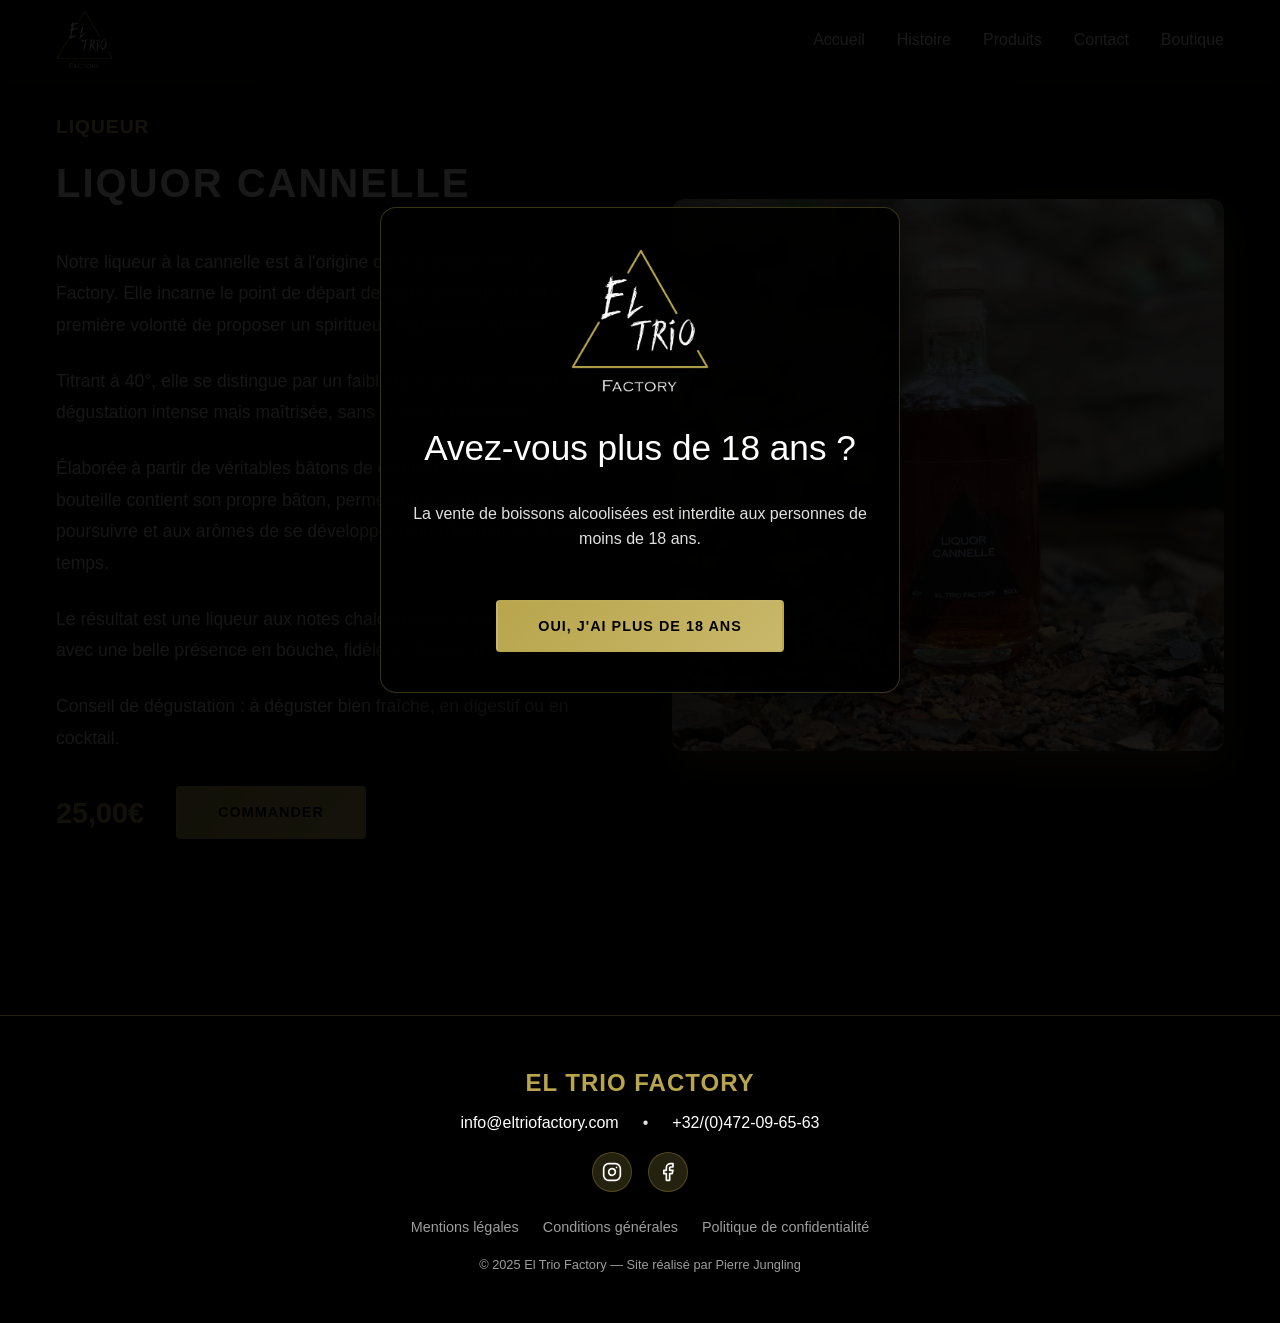
<file: our-products-liquor-cannelle.html>
<!DOCTYPE html>
<html lang="fr">
<head>
    <meta charset="UTF-8">
    <meta name="viewport" content="width=device-width, initial-scale=1.0">
    <meta name="theme-color" content="#000000">
    <title>Liquor Cannelle - Liqueur - El Trio Factory</title>
    <meta name="description" content="Découvrez Liquor Cannelle, une liqueur de caractère au goût authentique de cannelle, à l'origine de la création d'El Trio Factory.">
    <link rel="stylesheet" href="normalize.css">
    <link rel="stylesheet" href="main.css">
    <style>
        .product-page-content {
            margin-top: 100px;
            max-width: 1200px;
            margin: 4rem auto;
            padding: 3rem var(--spacing-unit);
            position: relative;
            z-index: 1;
        }

        .product-page-grid {
            display: grid;
            grid-template-columns: 1fr 1fr;
            gap: 4rem;
            align-items: center;
            margin-bottom: 4rem;
        }

        .product-page-image {
            position: relative;
            border-radius: 12px;
            overflow: hidden;
            box-shadow: 0 15px 40px rgba(184, 165, 77, 0.3);
        }

        .product-page-image img {
            width: 100%;
            aspect-ratio: 1 / 1;
            object-fit: cover;
            display: block;
        }

        .product-page-text h2 {
            color: var(--accent-color-light);
            font-size: 1.2rem;
            margin-bottom: 0.5rem;
            text-transform: uppercase;
            letter-spacing: 1px;
        }

        .product-page-text h3 {
            color: var(--text-color);
            font-size: 2.5rem;
            margin-bottom: 2rem;
            text-transform: uppercase;
            letter-spacing: 2px;
        }

        .product-page-text p {
            color: var(--text-color-secondary);
            line-height: 1.8;
            margin-bottom: 1.5rem;
            font-size: 1.1rem;
        }

        .product-price-command {
            display: flex;
            align-items: center;
            gap: 2rem;
            margin-top: 2rem;
        }

        .product-price-command .price {
            color: var(--accent-color);
            font-size: 1.8rem;
            font-weight: bold;
        }

        /* Popup de commande */
        .order-popup-overlay {
            display: none;
            position: fixed;
            top: 0;
            left: 0;
            width: 100%;
            height: 100%;
            background: rgba(0, 0, 0, 0.8);
            z-index: 10000;
            overflow-y: auto;
            padding: 2rem;
            align-items: center;
            justify-content: center;
        }

        .order-popup-overlay.active {
            display: flex;
        }

        .order-popup {
            background: rgba(26, 26, 26, 0.95);
            border: 1px solid rgba(184, 165, 77, 0.3);
            border-radius: 12px;
            max-width: 700px;
            width: 100%;
            max-height: 90vh;
            overflow-y: auto;
            position: relative;
            padding: 2.5rem;
            margin: auto;
        }

        .order-popup-close {
            position: absolute;
            top: 1rem;
            right: 1rem;
            background: transparent;
            border: none;
            color: var(--accent-color);
            font-size: 2rem;
            cursor: pointer;
            width: 40px;
            height: 40px;
            display: flex;
            align-items: center;
            justify-content: center;
            border-radius: 50%;
            transition: all 0.3s ease;
        }

        .order-popup-close:hover {
            background: rgba(184, 165, 77, 0.2);
        }

        .order-popup h2 {
            color: var(--accent-color);
            font-size: 2rem;
            margin-bottom: 1.5rem;
            text-transform: uppercase;
            letter-spacing: 1px;
        }

        .order-form-group {
            margin-bottom: 1.5rem;
        }

        .order-form-group label {
            display: block;
            color: var(--text-color);
            margin-bottom: 0.5rem;
            font-weight: 500;
        }

        .order-form-group label .required {
            color: var(--accent-color);
        }

        .order-form-group input,
        .order-form-group select,
        .order-form-group textarea {
            width: 100%;
            padding: 0.75rem;
            background: rgba(0, 0, 0, 0.5);
            border: 1px solid rgba(184, 165, 77, 0.3);
            border-radius: 4px;
            color: var(--text-color);
            font-size: 1rem;
            font-family: inherit;
            transition: border-color 0.3s ease;
            box-sizing: border-box;
        }

        .order-form-group input:focus,
        .order-form-group select:focus,
        .order-form-group textarea:focus {
            outline: none;
            border-color: var(--accent-color);
        }

        .order-form-group textarea {
            min-height: 100px;
            resize: vertical;
        }

        .order-form-group.quantity-group {
            display: flex;
            align-items: center;
            gap: 1rem;
        }

        .order-form-group.quantity-group label {
            margin-bottom: 0;
        }

        .order-form-group.quantity-group input {
            width: 80px;
            text-align: center;
        }

        .quantity-controls {
            display: flex;
            gap: 0.5rem;
        }

        .quantity-btn {
            width: 35px;
            height: 35px;
            background: rgba(184, 165, 77, 0.2);
            border: 1px solid rgba(184, 165, 77, 0.3);
            color: var(--accent-color);
            border-radius: 4px;
            cursor: pointer;
            font-size: 1.2rem;
            display: flex;
            align-items: center;
            justify-content: center;
            transition: all 0.3s ease;
        }

        .quantity-btn:hover {
            background: rgba(184, 165, 77, 0.4);
        }

        .order-form-checkbox {
            display: flex;
            align-items: flex-start;
            gap: 0.75rem;
            margin-bottom: 1rem;
        }

        .order-form-checkbox input[type="checkbox"] {
            width: auto;
            margin-top: 0.25rem;
        }

        .order-form-checkbox label {
            color: var(--text-color-secondary);
            font-size: 0.9rem;
            margin: 0;
            cursor: pointer;
        }

        .order-form-checkbox label .required {
            color: var(--accent-color);
        }

        .order-form-checkbox label a {
            color: var(--accent-color);
            text-decoration: none;
        }

        .order-form-checkbox label a:hover {
            text-decoration: underline;
        }

        .order-form-submit {
            width: 100%;
            padding: 1rem;
            background: var(--accent-color);
            color: #000;
            border: none;
            border-radius: 4px;
            font-size: 1.1rem;
            font-weight: bold;
            cursor: pointer;
            transition: all 0.3s ease;
            text-transform: uppercase;
            letter-spacing: 1px;
        }

        .order-form-submit:hover {
            background: var(--accent-color-light);
        }

        .order-form-info {
            text-align: center;
            color: var(--text-color-secondary);
            font-size: 0.9rem;
            margin-top: 1rem;
            font-style: italic;
        }

        .order-form-required-note {
            text-align: right;
            color: var(--text-color-secondary);
            font-size: 0.8rem;
            margin-top: 1rem;
        }

        .form-group-row {
            display: grid;
            grid-template-columns: 1fr 1fr;
            gap: 1rem;
        }

        .address-group {
            background: rgba(0, 0, 0, 0.3);
            padding: 1.5rem;
            border-radius: 8px;
            margin-bottom: 1.5rem;
        }

        .address-group h4 {
            color: var(--accent-color);
            margin-bottom: 1rem;
            font-size: 1.1rem;
        }

        @media (max-width: 768px) {
            .product-page-content {
                margin-top: 90px;
            }

            .product-page-grid {
                grid-template-columns: 1fr;
                gap: 2rem;
            }

            .product-price-command {
                flex-direction: column;
                align-items: flex-start;
                gap: 1rem;
            }

            .order-popup {
                padding: 1.5rem;
                margin: 1rem;
            }

            .order-popup h2 {
                font-size: 1.5rem;
            }

            .form-group-row {
                grid-template-columns: 1fr;
            }
        }
    </style>
</head>
<body data-age-gate="true">
    <header class="header">
        <nav class="nav-container">
            <div class="logo">
                <a href="index.html">
                    <img src="assets/logo-el-trio-factory.png" alt="Logo El Trio Factory" onerror="this.style.display='none'; this.nextElementSibling.style.display='block';">
                    <span style="display:none; color: #b8a54d; font-size: 1.5rem; font-weight: bold;">EL TRIO FACTORY</span>
                </a>
            </div>
            <button class="menu-toggle" aria-label="Menu">
                <span></span>
                <span></span>
                <span></span>
            </button>
            <ul class="nav-links">
                <li><a href="index.html">Accueil</a></li>
                <li><a href="our-story.html">Histoire</a></li>
                <li><a href="our-products.html">Produits</a></li>
                <li><a href="contact.html">Contact</a></li>
                <li><a href="boutique.html">Boutique</a></li>
            </ul>
        </nav>
    </header>

    <main>
        <section class="product-page-content">
            <div class="product-page-grid">
                <div class="product-page-text">
                    <h2>Liqueur</h2>
                    <h3>LIQUOR CANNELLE</h3>
                    <p>Notre liqueur à la cannelle est à l'origine de la création d'El Trio Factory. Elle incarne le point de départ de notre aventure et notre première volonté de proposer un spiritueux équilibré et sincère.</p>
                    <p>Titrant à 40°, elle se distingue par un faible taux de sucre, offrant une dégustation intense mais maîtrisée, sans lourdeur excessive.</p>
                    <p>Élaborée à partir de véritables bâtons de cannelle infusés, chaque bouteille contient son propre bâton, permettant à l'infusion de se poursuivre et aux arômes de se développer naturellement au fil du temps.</p>
                    <p>Le résultat est une liqueur aux notes chaleureuses et authentiques, avec une belle présence en bouche, fidèle à l'identité d'El Trio Factory.</p>
                    <p>Conseil de dégustation : à déguster bien fraîche, en digestif ou en cocktail.</p>
                    <div class="product-price-command">
                        <div class="price">25,00€</div>
                        <button class="btn btn-primary btn-commander" data-product="LIQUOR CANNELLE" data-price="25,00€" data-category="Liqueur">Commander</button>
                    </div>
                </div>
                <div class="product-page-image">
                    <img src="assets/images/products/liqueur-bottle.jpg" alt="Liquor Cannelle" onerror="this.style.display='none'; this.parentElement.style.background='rgba(184,165,77,0.1)'; this.parentElement.innerHTML='<div style=\'padding:4rem; text-align:center; color:#b8a54d; font-size:2rem;\'>LIQUOR CANNELLE</div>';">
                </div>
            </div>
        </section>
    </main>

    <footer>
        <div class="footer-content">
            <h3>El Trio Factory</h3>
            <div class="contact-links">
                <a href="mailto:info@eltriofactory.com">info@eltriofactory.com</a>
                <span class="separator">•</span>
                <a href="tel:+32472096563">+32/(0)472-09-65-63</a>
            </div>
            <div class="social-links">
                <a href="https://instagram.com/el_trio_factory" target="_blank" rel="noopener" aria-label="Instagram">
                    <img src="assets/instagram-icon.svg" alt="Instagram" onerror="this.style.display='none'; this.parentElement.innerHTML='IG';">
                </a>
                <a href="https://facebook.com/eltriofactory" target="_blank" rel="noopener" aria-label="Facebook">
                    <img src="assets/facebook-icon.svg" alt="Facebook" onerror="this.style.display='none'; this.parentElement.innerHTML='FB';">
                </a>
            </div>
            <div class="legal-links">
                <a href="mentions-légales.html">Mentions légales</a>
                <a href="cgv.html">Conditions générales</a>
                <a href="privacy.html">Politique de confidentialité</a>
            </div>
            <p class="copyright">© 2025 El Trio Factory — Site réalisé par Pierre Jungling</p>
        </div>
    </footer>

    <button class="scroll-to-top" aria-label="Retour en haut">
        <svg xmlns="http://www.w3.org/2000/svg" viewBox="0 0 24 24">
            <path d="M12 2L2 12h3v8h6v-6h2v6h6v-8h3L12 2z"/>
        </svg>
    </button>

    <!-- Popup de commande -->
    <div class="order-popup-overlay" id="orderPopup">
        <div class="order-popup">
            <button class="order-popup-close" aria-label="Fermer">&times;</button>
            <h2>Commander</h2>
            <form id="orderForm" class="order-form">
                <div class="order-form-group">
                    <label>Produit <span class="required">*</span></label>
                    <input type="text" id="orderProduct" name="product-name" readonly>
                </div>

                <div class="order-form-group quantity-group">
                    <label>Quantité <span class="required">*</span></label>
                    <div class="quantity-controls">
                        <button type="button" class="quantity-btn" id="quantityDecrease">-</button>
                        <input type="number" id="orderQuantity" name="quantity" value="1" min="1" required>
                        <button type="button" class="quantity-btn" id="quantityIncrease">+</button>
                    </div>
                </div>

                <div class="form-group-row">
                    <div class="order-form-group">
                        <label for="orderFirstName">Prénom <span class="required">*</span></label>
                        <input type="text" id="orderFirstName" name="firstname" required>
                    </div>
                    <div class="order-form-group">
                        <label for="orderLastName">Nom <span class="required">*</span></label>
                        <input type="text" id="orderLastName" name="lastname" required>
                    </div>
                </div>

                <div class="form-group-row">
                    <div class="order-form-group">
                        <label for="orderEmail">Email <span class="required">*</span></label>
                        <input type="email" id="orderEmail" name="email" required>
                    </div>
                    <div class="order-form-group">
                        <label for="orderPhone">Téléphone <span class="required">*</span></label>
                        <input type="tel" id="orderPhone" name="phone" required>
                    </div>
                </div>

                <div class="address-group">
                    <h4>Adresse de livraison <span class="required">*</span></h4>
                    <div class="order-form-group">
                        <label for="orderStreet">Rue et numéro <span class="required">*</span></label>
                        <input type="text" id="orderStreet" name="street" required>
                    </div>
                    <div class="form-group-row">
                        <div class="order-form-group">
                            <label for="orderPostalCode">Code postal <span class="required">*</span></label>
                            <input type="text" id="orderPostalCode" name="postal" required>
                        </div>
                        <div class="order-form-group">
                            <label for="orderCity">Ville <span class="required">*</span></label>
                            <input type="text" id="orderCity" name="city" required>
                        </div>
                    </div>
                    <div class="order-form-group">
                        <label for="orderCountry">Pays <span class="required">*</span></label>
                        <select id="orderCountry" name="country" required>
                            <option value="Belgique" selected>Belgique</option>
                            <option value="France">France</option>
                            <option value="Luxembourg">Luxembourg</option>
                            <option value="Pays-Bas">Pays-Bas</option>
                            <option value="Allemagne">Allemagne</option>
                            <option value="Autre">Autre</option>
                        </select>
                    </div>
                </div>

                <div class="order-form-group">
                    <label for="orderRemarks">Remarques supplémentaires</label>
                    <textarea id="orderRemarks" name="message" placeholder="Vos remarques ou demandes particulières..."></textarea>
                </div>

                <div class="order-form-checkbox">
                    <input type="checkbox" id="orderTerms" name="terms" required>
                    <label for="orderTerms">
                        En passant commande, vous acceptez nos <a href="cgv.html" target="_blank">conditions générales</a> <span class="required">*</span>
                    </label>
                </div>

                <div class="order-form-checkbox">
                    <input type="checkbox" id="orderNewsletter" name="newsletter">
                    <label for="orderNewsletter">J'accepte de recevoir la newsletter</label>
                </div>

                <button type="submit" class="order-form-submit">Commander</button>
                <p class="order-form-info">Le devis et les modalités de paiement vous seront envoyés par e-mail.</p>
                <p class="order-form-required-note"><span class="required">*</span> Champs obligatoires</p>
            </form>
        </div>
    </div>

    <script src="main.js"></script>
    <script src="boutique-order.js"></script>
</body>
</html>
</file>
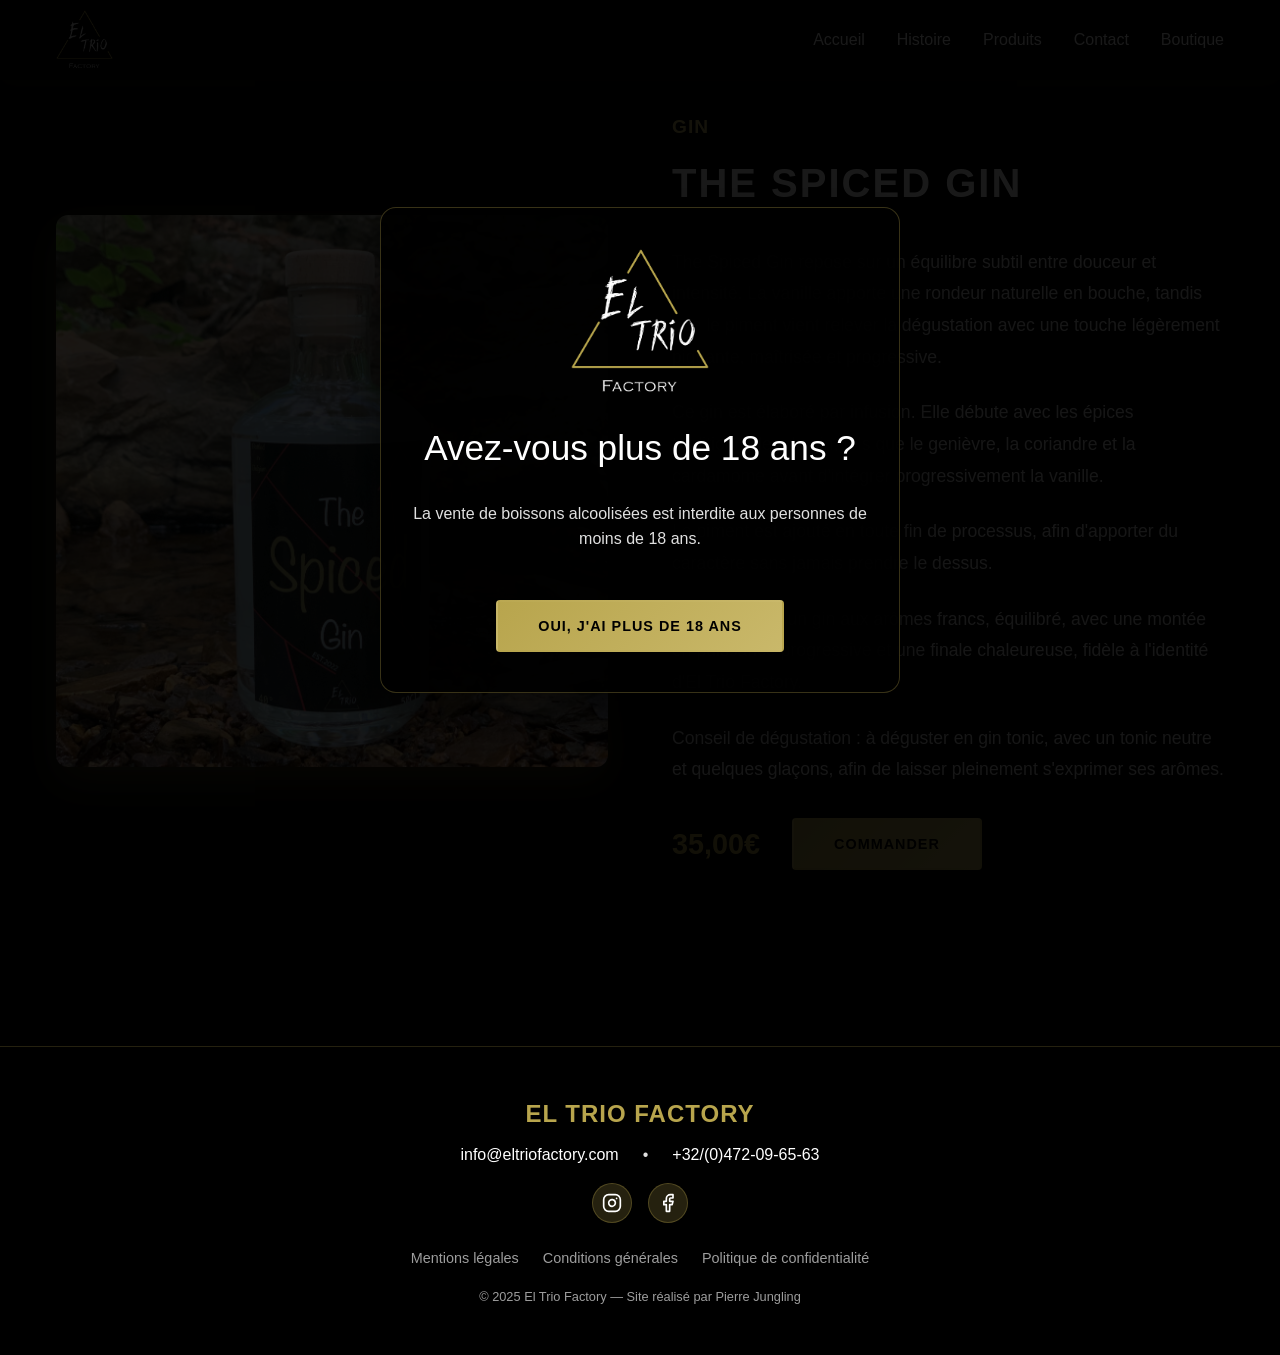
<file: our-products-the-spiced-gin.html>
<!DOCTYPE html>
<html lang="fr">
<head>
    <meta charset="UTF-8">
    <meta name="viewport" content="width=device-width, initial-scale=1.0">
    <meta name="theme-color" content="#000000">
    <title>The Spiced Gin - Gin - El Trio Factory</title>
    <meta name="description" content="Découvrez The Spiced Gin, un gin unique aux saveurs de piment et vanille, créé avec passion par El Trio Factory.">
    <link rel="stylesheet" href="normalize.css">
    <link rel="stylesheet" href="main.css">
    <style>
        .product-page-content {
            margin-top: 100px;
            max-width: 1200px;
            margin: 4rem auto;
            padding: 3rem var(--spacing-unit);
            position: relative;
            z-index: 1;
        }

        .product-page-grid {
            display: grid;
            grid-template-columns: 1fr 1fr;
            gap: 4rem;
            align-items: center;
            margin-bottom: 4rem;
        }

        .product-page-image {
            position: relative;
            border-radius: 12px;
            overflow: hidden;
            box-shadow: 0 15px 40px rgba(184, 165, 77, 0.3);
        }

        .product-page-image img {
            width: 100%;
            aspect-ratio: 1 / 1;
            object-fit: cover;
            display: block;
        }

        .product-page-text h2 {
            color: var(--accent-color-light);
            font-size: 1.2rem;
            margin-bottom: 0.5rem;
            text-transform: uppercase;
            letter-spacing: 1px;
        }

        .product-page-text h3 {
            color: var(--text-color);
            font-size: 2.5rem;
            margin-bottom: 2rem;
            text-transform: uppercase;
            letter-spacing: 2px;
        }

        .product-page-text p {
            color: var(--text-color-secondary);
            line-height: 1.8;
            margin-bottom: 1.5rem;
            font-size: 1.1rem;
        }

        .product-price-command {
            display: flex;
            align-items: center;
            gap: 2rem;
            margin-top: 2rem;
        }

        .product-price-command .price {
            color: var(--accent-color);
            font-size: 1.8rem;
            font-weight: bold;
        }

        /* Popup de commande */
        .order-popup-overlay {
            display: none;
            position: fixed;
            top: 0;
            left: 0;
            width: 100%;
            height: 100%;
            background: rgba(0, 0, 0, 0.8);
            z-index: 10000;
            overflow-y: auto;
            padding: 2rem;
            align-items: center;
            justify-content: center;
        }

        .order-popup-overlay.active {
            display: flex;
        }

        .order-popup {
            background: rgba(26, 26, 26, 0.95);
            border: 1px solid rgba(184, 165, 77, 0.3);
            border-radius: 12px;
            max-width: 700px;
            width: 100%;
            max-height: 90vh;
            overflow-y: auto;
            position: relative;
            padding: 2.5rem;
            margin: auto;
        }

        .order-popup-close {
            position: absolute;
            top: 1rem;
            right: 1rem;
            background: transparent;
            border: none;
            color: var(--accent-color);
            font-size: 2rem;
            cursor: pointer;
            width: 40px;
            height: 40px;
            display: flex;
            align-items: center;
            justify-content: center;
            border-radius: 50%;
            transition: all 0.3s ease;
        }

        .order-popup-close:hover {
            background: rgba(184, 165, 77, 0.2);
        }

        .order-popup h2 {
            color: var(--accent-color);
            font-size: 2rem;
            margin-bottom: 1.5rem;
            text-transform: uppercase;
            letter-spacing: 1px;
        }

        .order-form-group {
            margin-bottom: 1.5rem;
        }

        .order-form-group label {
            display: block;
            color: var(--text-color);
            margin-bottom: 0.5rem;
            font-weight: 500;
        }

        .order-form-group label .required {
            color: var(--accent-color);
        }

        .order-form-group input,
        .order-form-group select,
        .order-form-group textarea {
            width: 100%;
            padding: 0.75rem;
            background: rgba(0, 0, 0, 0.5);
            border: 1px solid rgba(184, 165, 77, 0.3);
            border-radius: 4px;
            color: var(--text-color);
            font-size: 1rem;
            font-family: inherit;
            transition: border-color 0.3s ease;
            box-sizing: border-box;
        }

        .order-form-group input:focus,
        .order-form-group select:focus,
        .order-form-group textarea:focus {
            outline: none;
            border-color: var(--accent-color);
        }

        .order-form-group textarea {
            min-height: 100px;
            resize: vertical;
        }

        .order-form-group.quantity-group {
            display: flex;
            align-items: center;
            gap: 1rem;
        }

        .order-form-group.quantity-group label {
            margin-bottom: 0;
        }

        .order-form-group.quantity-group input {
            width: 80px;
            text-align: center;
        }

        .quantity-controls {
            display: flex;
            gap: 0.5rem;
        }

        .quantity-btn {
            width: 35px;
            height: 35px;
            background: rgba(184, 165, 77, 0.2);
            border: 1px solid rgba(184, 165, 77, 0.3);
            color: var(--accent-color);
            border-radius: 4px;
            cursor: pointer;
            font-size: 1.2rem;
            display: flex;
            align-items: center;
            justify-content: center;
            transition: all 0.3s ease;
        }

        .quantity-btn:hover {
            background: rgba(184, 165, 77, 0.4);
        }

        .order-form-checkbox {
            display: flex;
            align-items: flex-start;
            gap: 0.75rem;
            margin-bottom: 1rem;
        }

        .order-form-checkbox input[type="checkbox"] {
            width: auto;
            margin-top: 0.25rem;
        }

        .order-form-checkbox label {
            color: var(--text-color-secondary);
            font-size: 0.9rem;
            margin: 0;
            cursor: pointer;
        }

        .order-form-checkbox label .required {
            color: var(--accent-color);
        }

        .order-form-checkbox label a {
            color: var(--accent-color);
            text-decoration: none;
        }

        .order-form-checkbox label a:hover {
            text-decoration: underline;
        }

        .order-form-submit {
            width: 100%;
            padding: 1rem;
            background: var(--accent-color);
            color: #000;
            border: none;
            border-radius: 4px;
            font-size: 1.1rem;
            font-weight: bold;
            cursor: pointer;
            transition: all 0.3s ease;
            text-transform: uppercase;
            letter-spacing: 1px;
        }

        .order-form-submit:hover {
            background: var(--accent-color-light);
        }

        .order-form-info {
            text-align: center;
            color: var(--text-color-secondary);
            font-size: 0.9rem;
            margin-top: 1rem;
            font-style: italic;
        }

        .order-form-required-note {
            text-align: right;
            color: var(--text-color-secondary);
            font-size: 0.8rem;
            margin-top: 1rem;
        }

        .form-group-row {
            display: grid;
            grid-template-columns: 1fr 1fr;
            gap: 1rem;
        }

        .address-group {
            background: rgba(0, 0, 0, 0.3);
            padding: 1.5rem;
            border-radius: 8px;
            margin-bottom: 1.5rem;
        }

        .address-group h4 {
            color: var(--accent-color);
            margin-bottom: 1rem;
            font-size: 1.1rem;
        }

        @media (max-width: 768px) {
            .product-page-content {
                margin-top: 90px;
            }

            .product-page-grid {
                grid-template-columns: 1fr;
                gap: 2rem;
            }

            .product-price-command {
                flex-direction: column;
                align-items: flex-start;
                gap: 1rem;
            }

            .order-popup {
                padding: 1.5rem;
                margin: 1rem;
            }

            .order-popup h2 {
                font-size: 1.5rem;
            }

            .form-group-row {
                grid-template-columns: 1fr;
            }
        }
    </style>
</head>
<body data-age-gate="true">
    <header class="header">
        <nav class="nav-container">
            <div class="logo">
                <a href="index.html">
                    <img src="assets/logo-el-trio-factory.png" alt="Logo El Trio Factory" onerror="this.style.display='none'; this.nextElementSibling.style.display='block';">
                    <span style="display:none; color: #b8a54d; font-size: 1.5rem; font-weight: bold;">EL TRIO FACTORY</span>
                </a>
            </div>
            <button class="menu-toggle" aria-label="Menu">
                <span></span>
                <span></span>
                <span></span>
            </button>
            <ul class="nav-links">
                <li><a href="index.html">Accueil</a></li>
                <li><a href="our-story.html">Histoire</a></li>
                <li><a href="our-products.html">Produits</a></li>
                <li><a href="contact.html">Contact</a></li>
                <li><a href="boutique.html">Boutique</a></li>
            </ul>
        </nav>
    </header>

    <main>
        <section class="product-page-content">
            <div class="product-page-grid">
                <div class="product-page-image">
                    <img src="assets/images/products/gin-bottle.jpg" alt="The Spiced Gin" onerror="this.style.display='none'; this.parentElement.style.background='rgba(184,165,77,0.1)'; this.parentElement.innerHTML='<div style=\'padding:4rem; text-align:center; color:#b8a54d; font-size:2rem;\'>THE SPICED GIN</div>';">
                </div>
                <div class="product-page-text">
                    <h2>Gin</h2>
                    <h3>THE SPICED GIN</h3>
                    <p>The Spiced Gin repose sur un équilibre subtil entre douceur et intensité. La vanille apporte une rondeur naturelle en bouche, tandis que le piment vient relever la dégustation avec une touche légèrement piquante, maîtrisée et progressive.</p>
                    <p>Ce gin est élaboré par infusion. Elle débute avec les épices traditionnelles du gin, tels que le genièvre, la coriandre et la cardamome avant d'intégrer progressivement la vanille.</p>
                    <p>Le piment est ajouté en toute fin de processus, afin d'apporter du caractère sans jamais prendre le dessus.</p>
                    <p>Le résultat est un gin aux arômes francs, équilibré, avec une montée en puissance progressive et une finale chaleureuse, fidèle à l'identité d'El Trio Factory.</p>
                    <p>Conseil de dégustation : à déguster en gin tonic, avec un tonic neutre et quelques glaçons, afin de laisser pleinement s'exprimer ses arômes.</p>
                    <div class="product-price-command">
                        <div class="price">35,00€</div>
                        <button class="btn btn-primary btn-commander" data-product="THE SPICED GIN" data-price="35,00€" data-category="Gin">Commander</button>
                    </div>
                </div>
            </div>
        </section>
    </main>

    <footer>
        <div class="footer-content">
            <h3>El Trio Factory</h3>
            <div class="contact-links">
                <a href="mailto:info@eltriofactory.com">info@eltriofactory.com</a>
                <span class="separator">•</span>
                <a href="tel:+32472096563">+32/(0)472-09-65-63</a>
            </div>
            <div class="social-links">
                <a href="https://instagram.com/el_trio_factory" target="_blank" rel="noopener" aria-label="Instagram">
                    <img src="assets/instagram-icon.svg" alt="Instagram" onerror="this.style.display='none'; this.parentElement.innerHTML='IG';">
                </a>
                <a href="https://facebook.com/eltriofactory" target="_blank" rel="noopener" aria-label="Facebook">
                    <img src="assets/facebook-icon.svg" alt="Facebook" onerror="this.style.display='none'; this.parentElement.innerHTML='FB';">
                </a>
            </div>
            <div class="legal-links">
                <a href="mentions-légales.html">Mentions légales</a>
                <a href="cgv.html">Conditions générales</a>
                <a href="privacy.html">Politique de confidentialité</a>
            </div>
            <p class="copyright">© 2025 El Trio Factory — Site réalisé par Pierre Jungling</p>
        </div>
    </footer>

    <button class="scroll-to-top" aria-label="Retour en haut">
        <svg xmlns="http://www.w3.org/2000/svg" viewBox="0 0 24 24">
            <path d="M12 2L2 12h3v8h6v-6h2v6h6v-8h3L12 2z"/>
        </svg>
    </button>

    <!-- Popup de commande -->
    <div class="order-popup-overlay" id="orderPopup">
        <div class="order-popup">
            <button class="order-popup-close" aria-label="Fermer">&times;</button>
            <h2>Commander</h2>
            <form id="orderForm" class="order-form">
                <div class="order-form-group">
                    <label>Produit <span class="required">*</span></label>
                    <input type="text" id="orderProduct" name="product-name" readonly>
                </div>

                <div class="order-form-group quantity-group">
                    <label>Quantité <span class="required">*</span></label>
                    <div class="quantity-controls">
                        <button type="button" class="quantity-btn" id="quantityDecrease">-</button>
                        <input type="number" id="orderQuantity" name="quantity" value="1" min="1" required>
                        <button type="button" class="quantity-btn" id="quantityIncrease">+</button>
                    </div>
                </div>

                <div class="form-group-row">
                    <div class="order-form-group">
                        <label for="orderFirstName">Prénom <span class="required">*</span></label>
                        <input type="text" id="orderFirstName" name="firstname" required>
                    </div>
                    <div class="order-form-group">
                        <label for="orderLastName">Nom <span class="required">*</span></label>
                        <input type="text" id="orderLastName" name="lastname" required>
                    </div>
                </div>

                <div class="form-group-row">
                    <div class="order-form-group">
                        <label for="orderEmail">Email <span class="required">*</span></label>
                        <input type="email" id="orderEmail" name="email" required>
                    </div>
                    <div class="order-form-group">
                        <label for="orderPhone">Téléphone <span class="required">*</span></label>
                        <input type="tel" id="orderPhone" name="phone" required>
                    </div>
                </div>

                <div class="address-group">
                    <h4>Adresse de livraison <span class="required">*</span></h4>
                    <div class="order-form-group">
                        <label for="orderStreet">Rue et numéro <span class="required">*</span></label>
                        <input type="text" id="orderStreet" name="street" required>
                    </div>
                    <div class="form-group-row">
                        <div class="order-form-group">
                            <label for="orderPostalCode">Code postal <span class="required">*</span></label>
                            <input type="text" id="orderPostalCode" name="postal" required>
                        </div>
                        <div class="order-form-group">
                            <label for="orderCity">Ville <span class="required">*</span></label>
                            <input type="text" id="orderCity" name="city" required>
                        </div>
                    </div>
                    <div class="order-form-group">
                        <label for="orderCountry">Pays <span class="required">*</span></label>
                        <select id="orderCountry" name="country" required>
                            <option value="Belgique" selected>Belgique</option>
                            <option value="France">France</option>
                            <option value="Luxembourg">Luxembourg</option>
                            <option value="Pays-Bas">Pays-Bas</option>
                            <option value="Allemagne">Allemagne</option>
                            <option value="Autre">Autre</option>
                        </select>
                    </div>
                </div>

                <div class="order-form-group">
                    <label for="orderRemarks">Remarques supplémentaires</label>
                    <textarea id="orderRemarks" name="message" placeholder="Vos remarques ou demandes particulières..."></textarea>
                </div>

                <div class="order-form-checkbox">
                    <input type="checkbox" id="orderTerms" name="terms" required>
                    <label for="orderTerms">
                        En passant commande, vous acceptez nos <a href="cgv.html" target="_blank">conditions générales</a> <span class="required">*</span>
                    </label>
                </div>

                <div class="order-form-checkbox">
                    <input type="checkbox" id="orderNewsletter" name="newsletter">
                    <label for="orderNewsletter">J'accepte de recevoir la newsletter</label>
                </div>

                <button type="submit" class="order-form-submit">Commander</button>
                <p class="order-form-info">Le devis et les modalités de paiement vous seront envoyés par e-mail.</p>
                <p class="order-form-required-note"><span class="required">*</span> Champs obligatoires</p>
            </form>
        </div>
    </div>

    <script src="main.js"></script>
    <script src="boutique-order.js"></script>
</body>
</html>
</file>
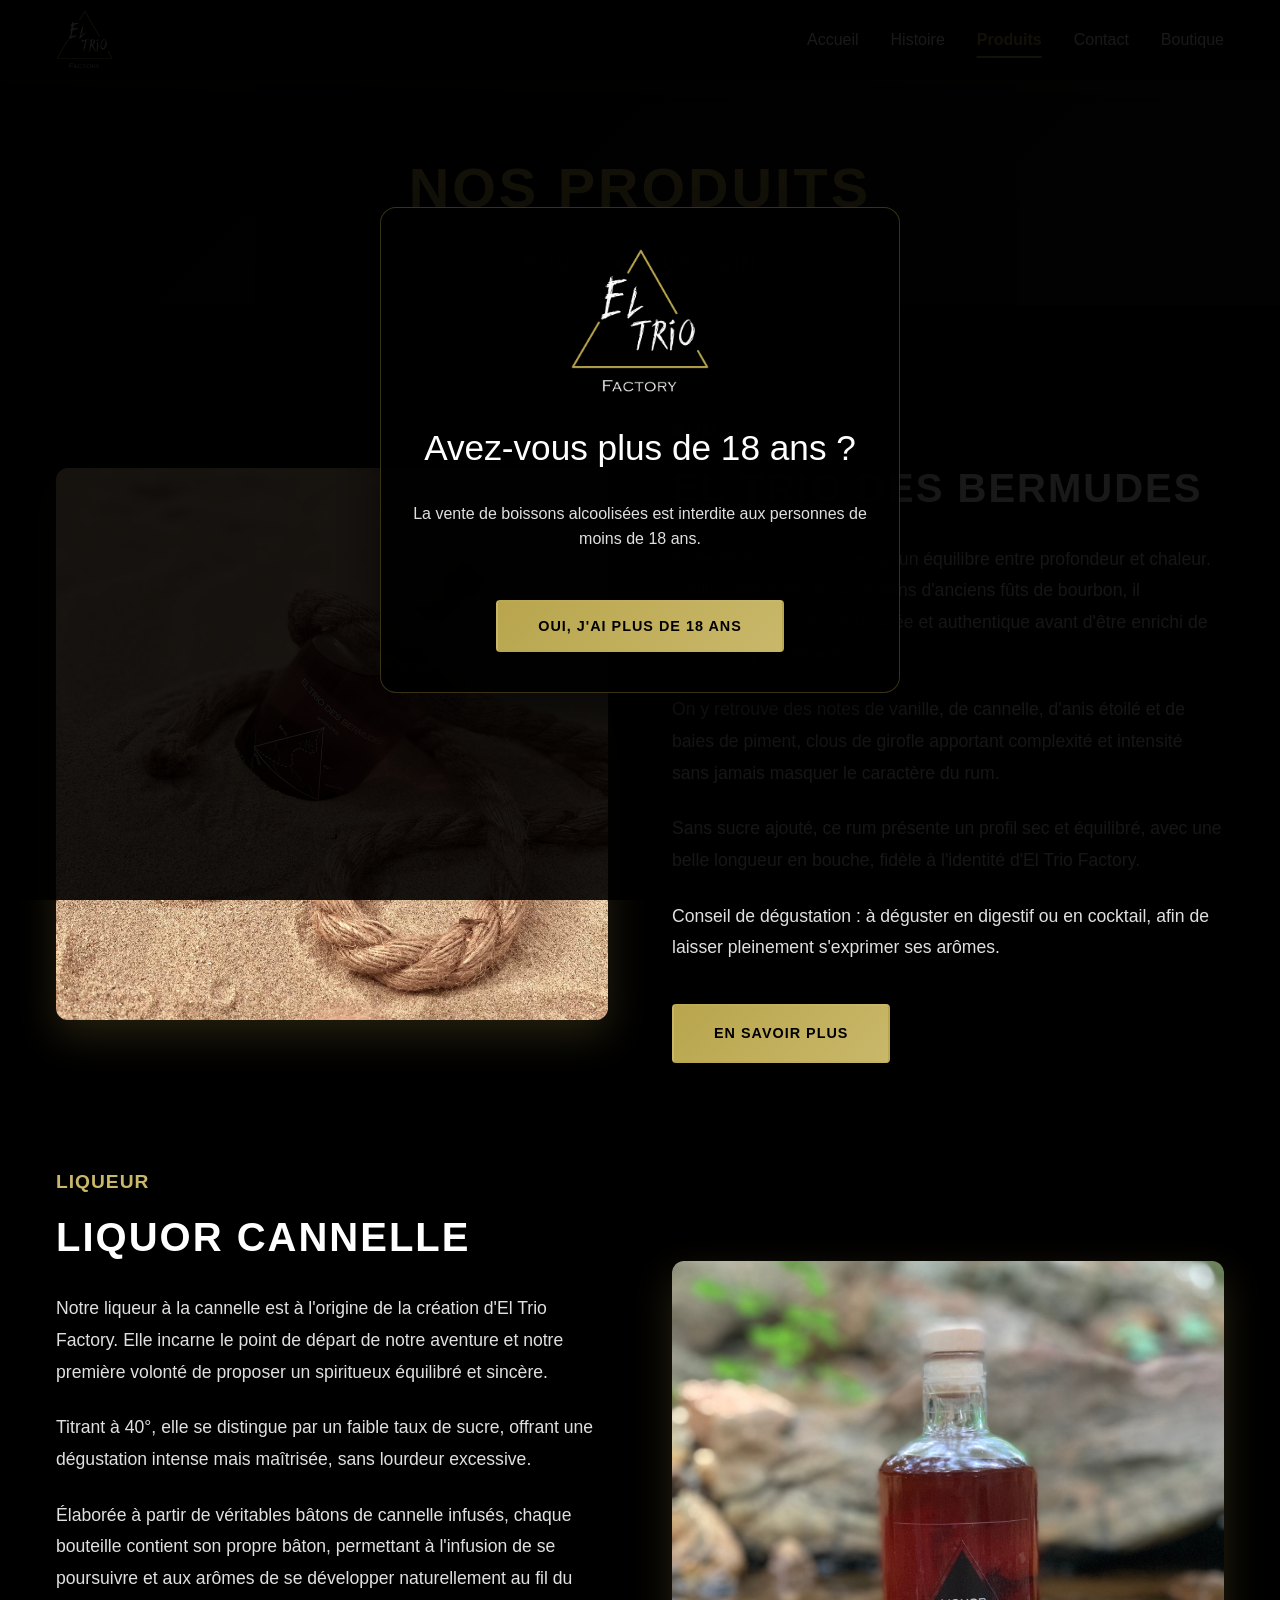
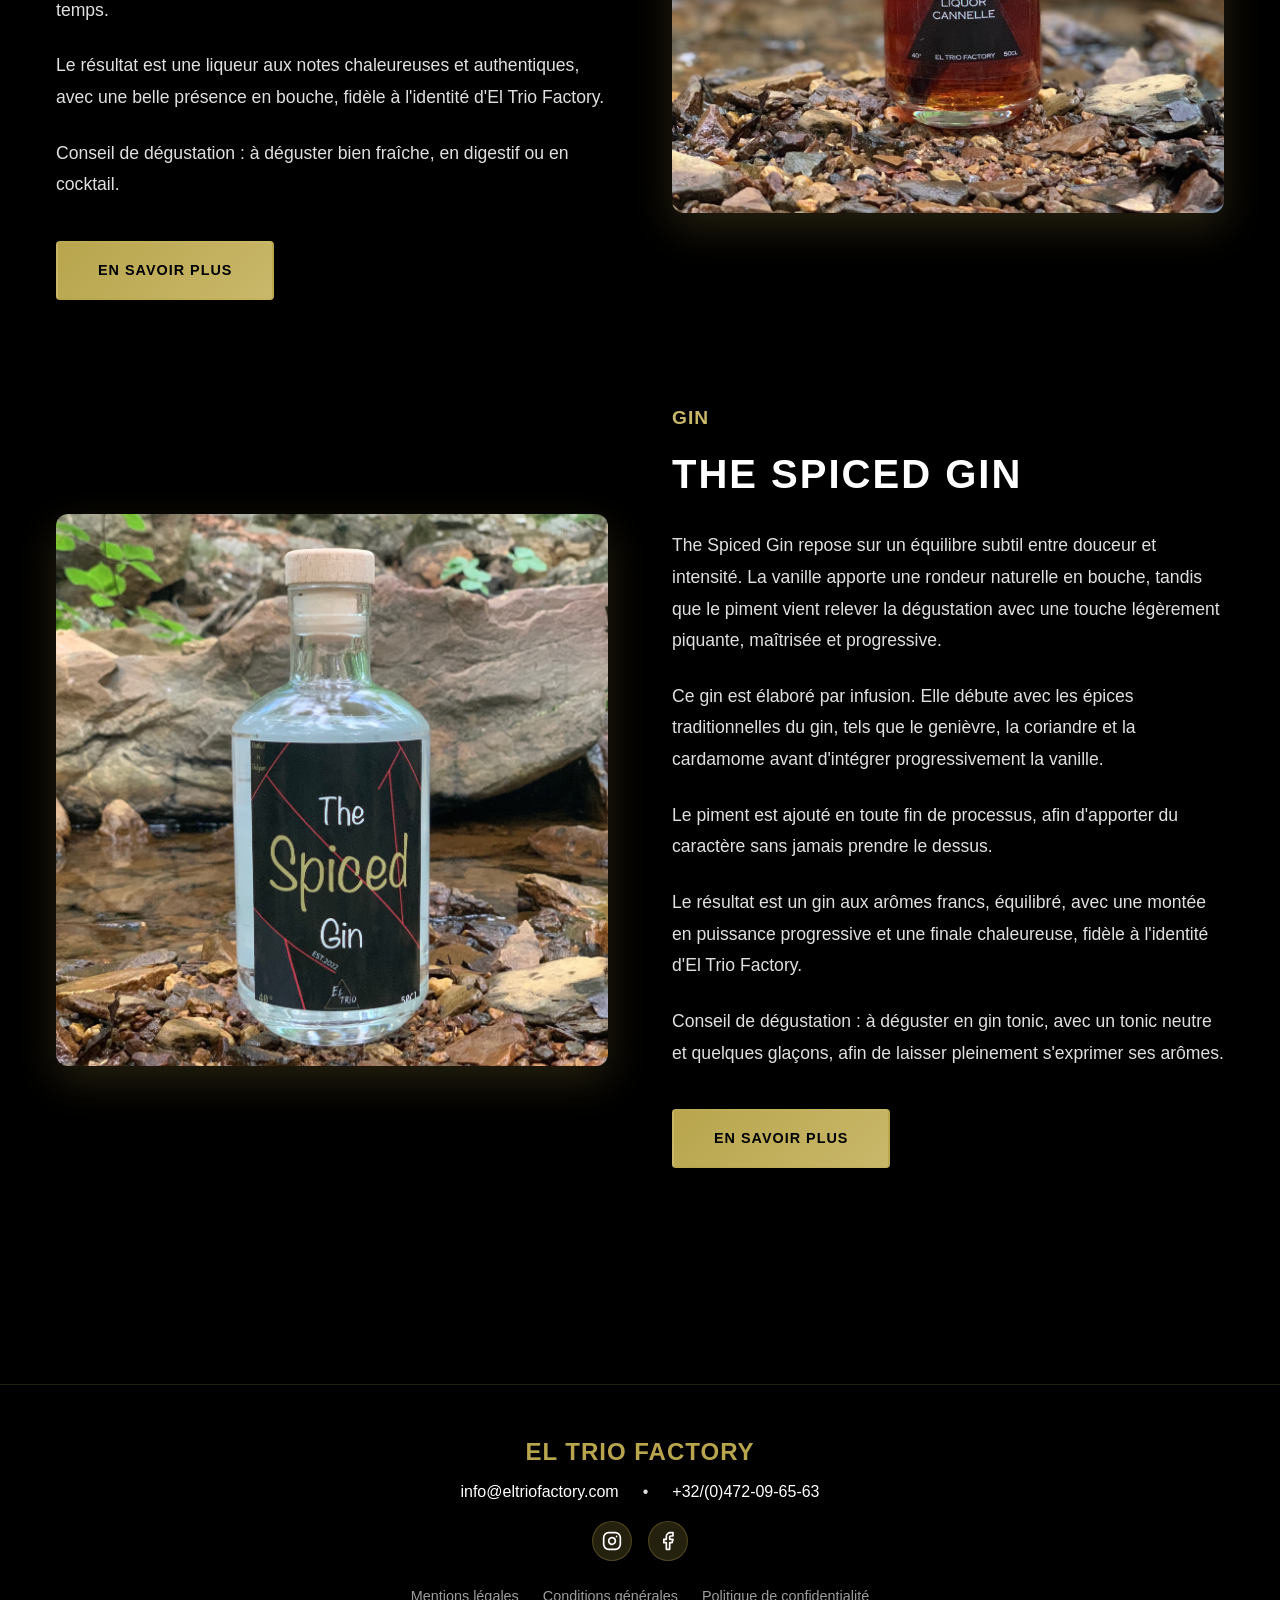
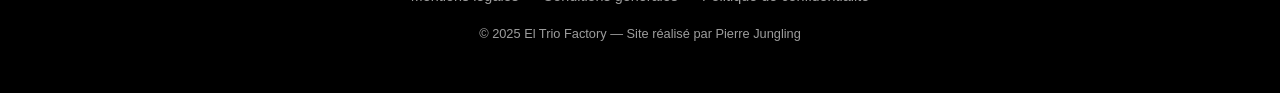
<file: our-products.html>
<!DOCTYPE html>
<html lang="fr">
<head>
    <meta charset="UTF-8">
    <meta name="viewport" content="width=device-width, initial-scale=1.0">
    <meta name="theme-color" content="#000000">
    <title>Nos Produits - El Trio Factory</title>
    <meta name="description" content="Découvrez nos trois créations artisanales : El Trio Des Bermudes (Rum), Liquor Cannelle (Liqueur) et The Spiced Gin.">
    <link rel="stylesheet" href="normalize.css">
    <link rel="stylesheet" href="main.css">
    <style>
        .products-hero {
            height: 25vh;
            min-height: 200px;
            display: flex;
            align-items: center;
            justify-content: center;
            text-align: center;
            padding: 2rem;
            background: linear-gradient(135deg, rgba(0, 0, 0, 0.9) 0%, rgba(26, 26, 26, 0.8) 100%);
            margin-top: 80px;
            position: relative;
        }

        .products-hero h1 {
            font-size: 3.5rem;
            color: var(--accent-color);
            text-transform: uppercase;
            letter-spacing: 3px;
            margin-bottom: 1rem;
        }

        .products-hero .subtitle {
            font-size: 1.2rem;
            color: var(--text-color-secondary);
            text-transform: uppercase;
            letter-spacing: 2px;
        }

        .product-detail-section {
            max-width: 1200px;
            margin: 4rem auto;
            padding: 3rem var(--spacing-unit);
            position: relative;
            z-index: 1;
        }

        .product-detail {
            display: grid;
            grid-template-columns: 1fr 1fr;
            gap: 4rem;
            margin-bottom: 6rem;
            align-items: center;
        }

        .product-detail:nth-child(even) {
            direction: rtl;
        }

        .product-detail:nth-child(even) > * {
            direction: ltr;
        }

        .product-image {
            position: relative;
            border-radius: 12px;
            overflow: hidden;
            box-shadow: 0 15px 40px rgba(184, 165, 77, 0.2);
            transition: transform 0.3s ease;
        }

        .product-image:hover {
            transform: scale(1.05);
        }

        .product-image img {
            width: 100%;
            aspect-ratio: 1 / 1;
            object-fit: cover;
            display: block;
        }

        .product-content h2 {
            color: var(--accent-color-light);
            font-size: 1.2rem;
            margin-bottom: 0.5rem;
            text-transform: uppercase;
            letter-spacing: 1px;
        }

        .product-content h3 {
            color: var(--text-color);
            font-size: 2.5rem;
            margin-bottom: 1.5rem;
            text-transform: uppercase;
            letter-spacing: 2px;
        }

        .product-content p {
            color: var(--text-color-secondary);
            line-height: 1.8;
            margin-bottom: 1.5rem;
            font-size: 1.1rem;
        }

        .product-content .btn {
            margin-top: 1rem;
        }

        @media (max-width: 768px) {
            .products-hero {
                height: 20vh;
                min-height: 150px;
            }

            .products-hero h1 {
                font-size: 2.5rem;
            }

            .product-detail {
                grid-template-columns: 1fr;
                gap: 2rem;
            }

            .product-detail:nth-child(even) {
                direction: ltr;
            }
        }
    </style>
</head>
<body data-age-gate="true">
    <header class="header">
        <nav class="nav-container">
            <div class="logo">
                <a href="index.html">
                    <img src="assets/logo-el-trio-factory.png" alt="Logo El Trio Factory" onerror="this.style.display='none'; this.nextElementSibling.style.display='block';">
                    <span style="display:none; color: #b8a54d; font-size: 1.5rem; font-weight: bold;">EL TRIO FACTORY</span>
                </a>
            </div>
            <button class="menu-toggle" aria-label="Menu">
                <span></span>
                <span></span>
                <span></span>
            </button>
            <ul class="nav-links">
                <li><a href="index.html">Accueil</a></li>
                <li><a href="our-story.html">Histoire</a></li>
                <li><a href="our-products.html" class="active">Produits</a></li>
                <li><a href="contact.html">Contact</a></li>
                <li><a href="boutique.html">Boutique</a></li>
            </ul>
        </nav>
    </header>

    <main>
        <section class="products-hero">
            <div>
                <h1>Nos Produits</h1>
                <p class="subtitle">Rum - Liqueur - Gin</p>
            </div>
        </section>

        <section class="product-detail-section">
            <div class="product-detail">
                <div class="product-image">
                    <img src="assets/images/products/rum-bottle.JPG" alt="El Trio Des Bermudes" onerror="this.style.display='none'; this.parentElement.style.background='rgba(184,165,77,0.1)'; this.parentElement.innerHTML='<div style=\'padding:4rem; text-align:center; color:#b8a54d; font-size:2rem;\'>EL TRIO DES BERMUDES</div>';">
                </div>
                <div class="product-content">
                    <h2>Rum</h2>
                    <h3>EL TRIO DES BERMUDES</h3>
                    <p>Notre Rum Épicé repose sur un équilibre entre profondeur et chaleur. Vieilli 3 ans à l'Île Maurice dans d'anciens fûts de bourbon, il développe une base structurée et authentique avant d'être enrichi de notre bouquet d'épices.</p>
                    <p>On y retrouve des notes de vanille, de cannelle, d'anis étoilé et de baies de piment, clous de girofle apportant complexité et intensité sans jamais masquer le caractère du rum.</p>
                    <p>Sans sucre ajouté, ce rum présente un profil sec et équilibré, avec une belle longueur en bouche, fidèle à l'identité d'El Trio Factory.</p>
                    <p>Conseil de dégustation : à déguster en digestif ou en cocktail, afin de laisser pleinement s'exprimer ses arômes.</p>


                    <a href="our-products-el-trio-des-bermudes.html" class="btn btn-primary">En savoir plus</a>
                </div>
            </div>

            <div class="product-detail">
                <div class="product-image">
                    <img src="assets/images/products/liqueur-bottle.jpg" alt="Liquor Cannelle" onerror="this.style.display='none'; this.parentElement.style.background='rgba(184,165,77,0.1)'; this.parentElement.innerHTML='<div style=\'padding:4rem; text-align:center; color:#b8a54d; font-size:2rem;\'>LIQUOR CANNELLE</div>';">
                </div>
                <div class="product-content">
                    <h2>Liqueur</h2>
                    <h3>LIQUOR CANNELLE</h3>
                    <p>Notre liqueur à la cannelle est à l'origine de la création d'El Trio Factory. Elle incarne le point de départ de notre aventure et notre première volonté de proposer un spiritueux équilibré et sincère.</p>
                    <p>Titrant à 40°, elle se distingue par un faible taux de sucre, offrant une dégustation intense mais maîtrisée, sans lourdeur excessive.</p>
                    <p>Élaborée à partir de véritables bâtons de cannelle infusés, chaque bouteille contient son propre bâton, permettant à l'infusion de se poursuivre et aux arômes de se développer naturellement au fil du temps.</p>
                    <p>Le résultat est une liqueur aux notes chaleureuses et authentiques, avec une belle présence en bouche, fidèle à l'identité d'El Trio Factory.</p>
                    <p>Conseil de dégustation : à déguster bien fraîche, en digestif ou en cocktail.</p>
                    <a href="our-products-liquor-cannelle.html" class="btn btn-primary">En savoir plus</a>
                </div>
            </div>

            <div class="product-detail">
                <div class="product-image">
                    <img src="assets/images/products/gin-bottle.jpg" alt="The Spiced Gin" onerror="this.style.display='none'; this.parentElement.style.background='rgba(184,165,77,0.1)'; this.parentElement.innerHTML='<div style=\'padding:4rem; text-align:center; color:#b8a54d; font-size:2rem;\'>THE SPICED GIN</div>';">
                </div>
                <div class="product-content">
                    <h2>Gin</h2>
                    <h3>THE SPICED GIN</h3>
                    <p>The Spiced Gin repose sur un équilibre subtil entre douceur et intensité. La vanille apporte une rondeur naturelle en bouche, tandis que le piment vient relever la dégustation avec une touche légèrement piquante, maîtrisée et progressive.</p>
                    <p>Ce gin est élaboré par infusion. Elle débute avec les épices traditionnelles du gin, tels que le genièvre, la coriandre et la cardamome avant d'intégrer progressivement la vanille.</p>
                    <p>Le piment est ajouté en toute fin de processus, afin d'apporter du caractère sans jamais prendre le dessus.</p>
                    <p>Le résultat est un gin aux arômes francs, équilibré, avec une montée en puissance progressive et une finale chaleureuse, fidèle à l'identité d'El Trio Factory.</p>
                    <p>Conseil de dégustation : à déguster en gin tonic, avec un tonic neutre et quelques glaçons, afin de laisser pleinement s'exprimer ses arômes.</p>
                    <a href="our-products-the-spiced-gin.html" class="btn btn-primary">En savoir plus</a>
                </div>
            </div>
        </section>
    </main>

    <footer>
        <div class="footer-content">
            <h3>El Trio Factory</h3>
            <div class="contact-links">
                <a href="mailto:info@eltriofactory.com">info@eltriofactory.com</a>
                <span class="separator">•</span>
                <a href="tel:+32472096563">+32/(0)472-09-65-63</a>
            </div>
            <div class="social-links">
                <a href="https://instagram.com/el_trio_factory" target="_blank" rel="noopener" aria-label="Instagram">
                    <img src="assets/instagram-icon.svg" alt="Instagram" onerror="this.style.display='none'; this.parentElement.innerHTML='IG';">
                </a>
                <a href="https://facebook.com/eltriofactory" target="_blank" rel="noopener" aria-label="Facebook">
                    <img src="assets/facebook-icon.svg" alt="Facebook" onerror="this.style.display='none'; this.parentElement.innerHTML='FB';">
                </a>
            </div>
            <div class="legal-links">
                <a href="mentions-légales.html">Mentions légales</a>
                <a href="cgv.html">Conditions générales</a>
                <a href="privacy.html">Politique de confidentialité</a>
            </div>
            <p class="copyright">© 2025 El Trio Factory — Site réalisé par Pierre Jungling</p>
        </div>
    </footer>

    <button class="scroll-to-top" aria-label="Retour en haut">
        <svg xmlns="http://www.w3.org/2000/svg" viewBox="0 0 24 24">
            <path d="M12 2L2 12h3v8h6v-6h2v6h6v-8h3L12 2z"/>
        </svg>
    </button>

    <script src="main.js"></script>
</body>
</html>
</file>
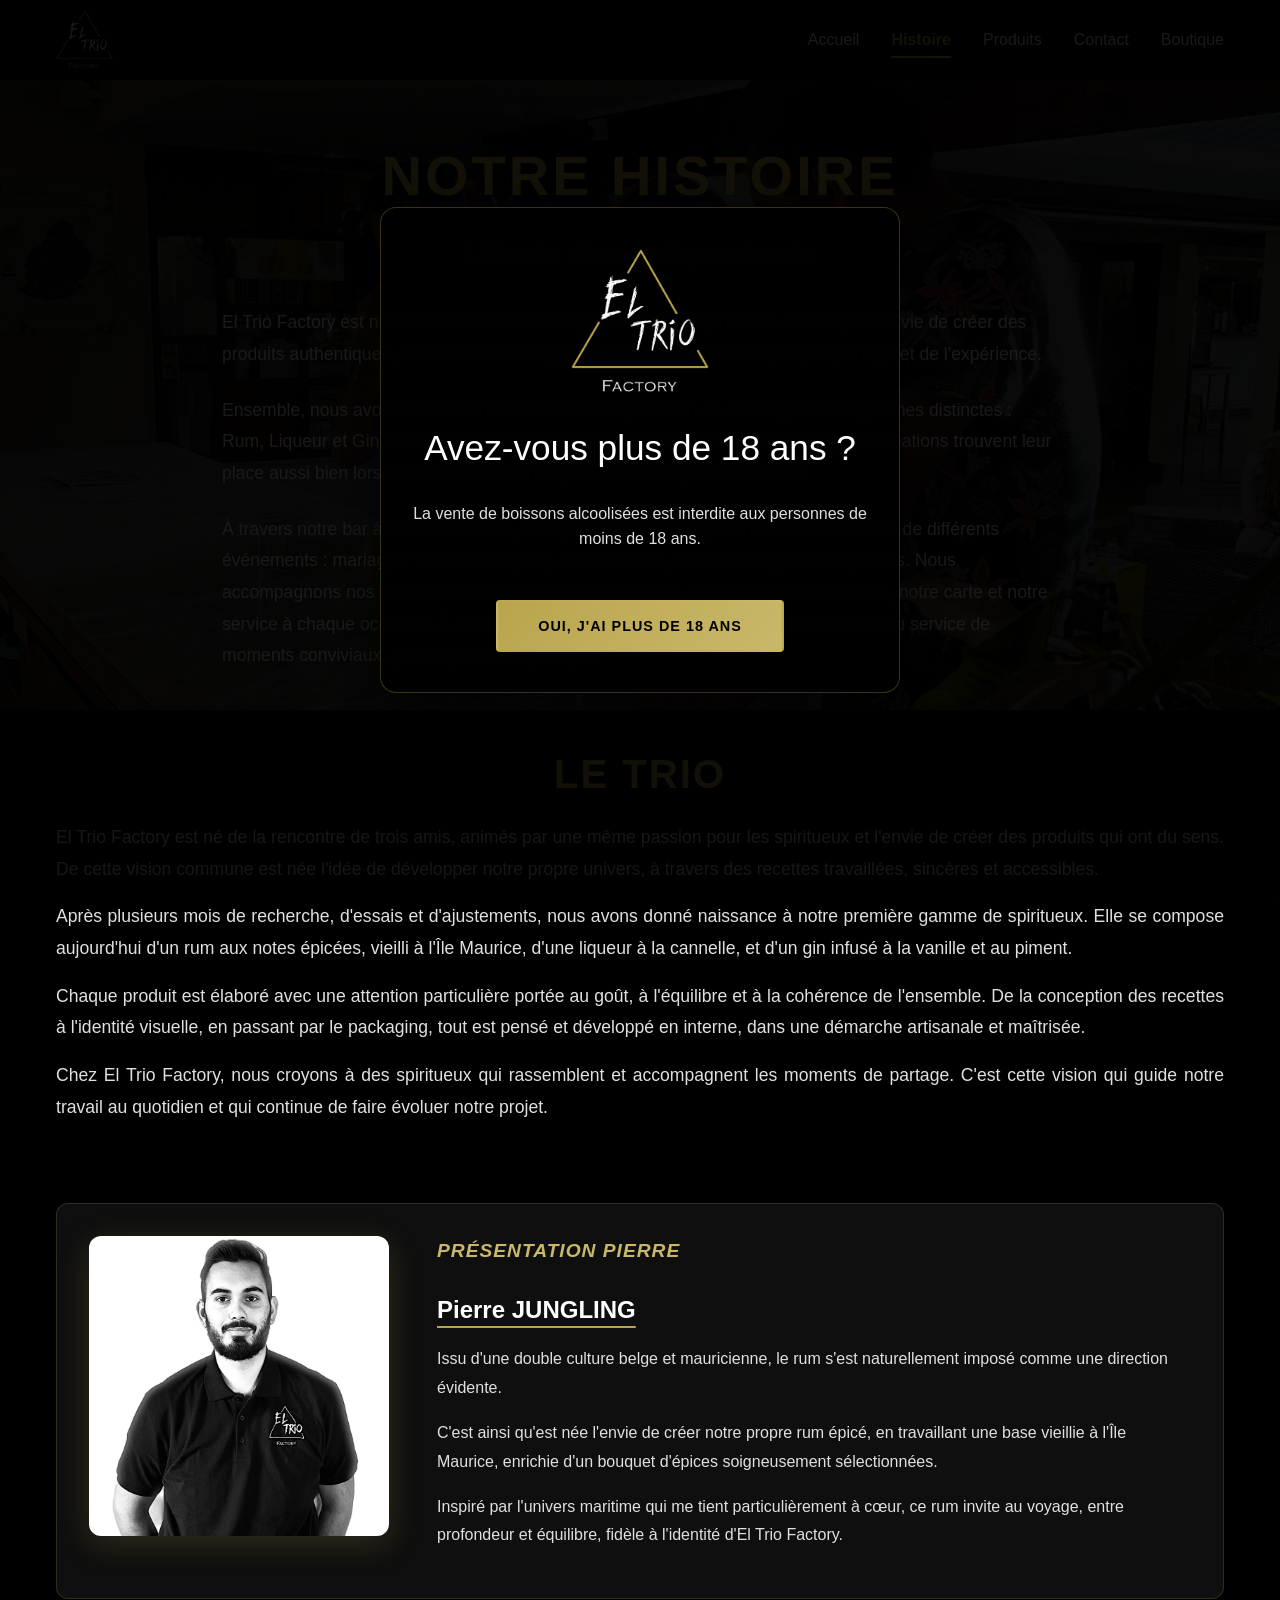
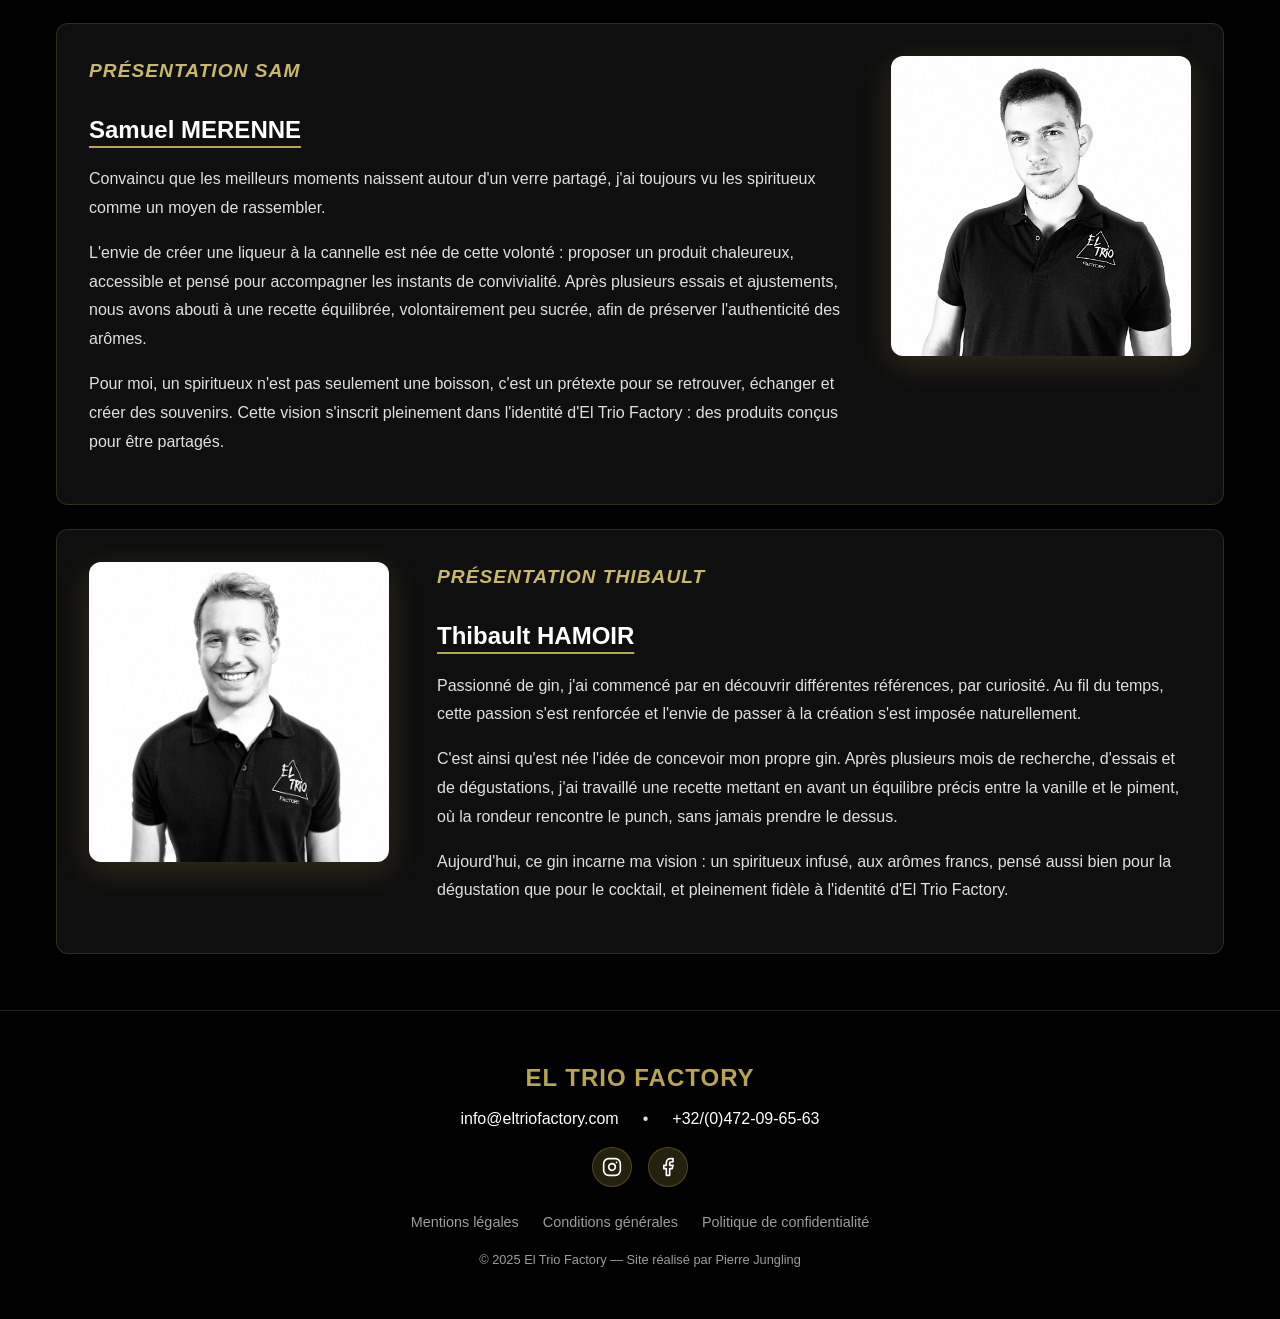
<file: our-story.html>
<!DOCTYPE html>
<html lang="fr">
<head>
    <meta charset="UTF-8">
    <meta name="viewport" content="width=device-width, initial-scale=1.0">
    <meta name="theme-color" content="#000000">
    <title>Notre Histoire - El Trio Factory</title>
    <meta name="description" content="Découvrez l'histoire d'El Trio Factory, créée par trois amis passionnés de spiritueux : Pierre Jungling, Samuel Merenne et Thibault Hamoir.">
    <link rel="stylesheet" href="normalize.css">
    <link rel="stylesheet" href="main.css">
    <style>
        .story-hero {
            height: 70vh;
            display: flex;
            align-items: center;
            justify-content: center;
            text-align: center;
            padding: 2rem;
            margin-top: 80px;
            position: relative;
            overflow: hidden;
        }

        .story-hero::before {
            content: '';
            position: absolute;
            top: 0;
            left: 0;
            right: 0;
            bottom: 0;
            background: linear-gradient(135deg, rgba(0, 0, 0, 0.7) 0%, rgba(0, 0, 0, 0.5) 100%);
            z-index: 1;
        }

        .story-hero-image {
            position: absolute;
            top: 0;
            left: 0;
            width: 100%;
            height: 100%;
            object-fit: cover;
            z-index: 0;
        }

        .story-hero-content {
            position: relative;
            z-index: 2;
            max-width: 900px;
            padding: 0 2rem;
        }

        .story-hero h1 {
            font-size: 3.5rem;
            color: var(--accent-color);
            text-transform: uppercase;
            letter-spacing: 3px;
            margin-bottom: 1rem;
        }

        .story-hero .subtitle {
            font-size: 1.5rem;
            color: var(--text-color);
            font-style: italic;
            margin-bottom: 2rem;
        }

        .story-hero .intro-text {
            color: var(--text-color);
            line-height: 1.8;
            font-size: 1.1rem;
            text-align: left;
            margin-top: 2rem;
        }

        .story-hero .intro-text p {
            margin-bottom: 1.5rem;
        }


        .story-section {
            max-width: 1200px;
            margin: 0.5rem auto;
            padding: 1.5rem var(--spacing-unit);
            position: relative;
            z-index: 1;
        }

        .story-section h2 {
            color: var(--accent-color);
            font-size: 2.5rem;
            margin-bottom: 1rem;
            text-transform: uppercase;
            letter-spacing: 2px;
            text-align: center;
        }

        .story-section p {
            color: var(--text-color-secondary);
            line-height: 1.8;
            margin-bottom: 1rem;
            font-size: 1.1rem;
            text-align: justify;
        }

        .founders-section {
            max-width: 1200px;
            margin: 0.5rem auto;
            padding: 1.5rem var(--spacing-unit);
            position: relative;
            z-index: 1;
        }

        .founder-card {
            display: flex;
            gap: 3rem;
            margin-bottom: 1.5rem;
            background: rgba(26, 26, 26, 0.6);
            padding: 2rem;
            border-radius: 12px;
            border: 1px solid rgba(184, 165, 77, 0.2);
            transition: all 0.3s ease;
        }

        .founder-card:hover {
            transform: translateY(-5px);
            box-shadow: 0 15px 40px rgba(184, 165, 77, 0.2);
            border-color: var(--accent-color);
        }

        .founder-card:nth-child(even) {
            flex-direction: row-reverse;
        }

        .founder-image {
            flex: 0 0 300px;
            width: 300px;
            height: 300px;
            border-radius: 12px;
            overflow: hidden;
            box-shadow: 0 8px 32px rgba(184, 165, 77, 0.2);
            background: rgba(26, 26, 26, 0.6);
            position: relative;
        }

        .founder-image img {
            width: 100%;
            height: 100%;
            object-fit: cover;
            display: block;
        }

        .founder-info {
            flex: 1;
        }

        .founder-info h3 {
            color: var(--accent-color);
            font-size: 1.8rem;
            margin-bottom: 0.5rem;
            text-transform: uppercase;
            letter-spacing: 1px;
        }

        .founder-info .founder-title {
            color: var(--accent-color-light);
            font-size: 1.2rem;
            margin-bottom: 1.5rem;
            font-style: italic;
        }

        .founder-info .founder-name {
            color: var(--text-color);
            font-size: 1.5rem;
            margin-bottom: 1rem;
            font-weight: 600;
            text-decoration: underline;
            text-decoration-color: var(--accent-color);
            text-underline-offset: 8px;
        }

        .founder-info p {
            color: var(--text-color-secondary);
            line-height: 1.8;
            margin-bottom: 1rem;
        }

        @media (max-width: 768px) {
            .story-hero {
                height: auto;
                min-height: 100vh;
                padding: 4rem 1rem 2rem;
            }

            .story-hero-content {
                padding: 0 1rem;
            }

            .story-hero h1 {
                font-size: 2.5rem;
            }

            .story-hero .intro-text {
                font-size: 1rem;
            }

            .founder-card {
                flex-direction: column !important;
                gap: 2rem;
            }

            .founder-image {
                flex: 0 0 auto;
                max-width: 100%;
            }
        }
    </style>
</head>
<body data-age-gate="true">
    <header class="header">
        <nav class="nav-container">
            <div class="logo">
                <a href="index.html">
                    <img src="assets/logo-el-trio-factory.png" alt="Logo El Trio Factory" onerror="this.style.display='none'; this.nextElementSibling.style.display='block';">
                    <span style="display:none; color: #b8a54d; font-size: 1.5rem; font-weight: bold;">EL TRIO FACTORY</span>
                </a>
            </div>
            <button class="menu-toggle" aria-label="Menu">
                <span></span>
                <span></span>
                <span></span>
            </button>
            <ul class="nav-links">
                <li><a href="index.html">Accueil</a></li>
                <li><a href="our-story.html" class="active">Histoire</a></li>
                <li><a href="our-products.html">Produits</a></li>
                <li><a href="contact.html">Contact</a></li>
                <li><a href="boutique.html">Boutique</a></li>
            </ul>
        </nav>
    </header>

    <main>
        <section class="story-hero">
            <img src="assets/images/founders/le-trio.jpg" alt="Le Trio - El Trio Factory" class="story-hero-image" onerror="this.style.display='none';">
            <div class="story-hero-content">
                <h1>Notre Histoire</h1>
                <p class="subtitle">L'histoire d'un trio de passionnés</p>
                <div class="intro-text">
                    <p>El Trio Factory est né de la rencontre de trois passionnés de spiritueux. Animés par l'envie de créer des produits authentiques, nous avons développé notre univers autour du goût, du partage et de l'expérience.</p>
                    
                    <p>Ensemble, nous avons choisi de marier alcools et épices afin de développer trois gammes distinctes : Rum, Liqueur et Gin. Pensées pour accompagner vos moments de convivialité, nos créations trouvent leur place aussi bien lors de soirées entre amis que lors d'un repas à la maison.</p>
                    
                    <p>À travers notre bar à cocktails mobile, nous proposons une expérience sur mesure lors de différents événements : mariages, fêtes d'entreprise, anniversaires, événements privés ou publics. Nous accompagnons nos clients de la conception à la réalisation, en adaptant nos cocktails, notre carte et notre service à chaque occasion. À l'écoute de vos envies, nous mettons notre savoir-faire au service de moments conviviaux, pensés pour être partagés.</p>
                </div>
            </div>
        </section>

        <section class="story-section">
            <h2>Le Trio</h2>
            <p>El Trio Factory est né de la rencontre de trois amis, animés par une même passion pour les spiritueux et l'envie de créer des produits qui ont du sens. De cette vision commune est née l'idée de développer notre propre univers, à travers des recettes travaillées, sincères et accessibles.</p>
            
            <p>Après plusieurs mois de recherche, d'essais et d'ajustements, nous avons donné naissance à notre première gamme de spiritueux. Elle se compose aujourd'hui d'un rum aux notes épicées, vieilli à l'Île Maurice, d'une liqueur à la cannelle, et d'un gin infusé à la vanille et au piment.</p>
            
            <p>Chaque produit est élaboré avec une attention particulière portée au goût, à l'équilibre et à la cohérence de l'ensemble. De la conception des recettes à l'identité visuelle, en passant par le packaging, tout est pensé et développé en interne, dans une démarche artisanale et maîtrisée.</p>
            
            <p>Chez El Trio Factory, nous croyons à des spiritueux qui rassemblent et accompagnent les moments de partage. C'est cette vision qui guide notre travail au quotidien et qui continue de faire évoluer notre projet.</p>
        </section>

        <section class="founders-section">
            <div class="founder-card">
                <div class="founder-image">
                    <img src="assets/images/founders/pierre-jungling.jpg" alt="Pierre Jungling" style="width: 100%; height: 100%; object-fit: cover;">
                </div>
                <div class="founder-info">
                    <h3 class="founder-title">Présentation Pierre</h3>
                    <div class="founder-name">Pierre JUNGLING</div>
                    <p>Issu d'une double culture belge et mauricienne, le rum s'est naturellement imposé comme une direction évidente.</p>
                    <p>C'est ainsi qu'est née l'envie de créer notre propre rum épicé, en travaillant une base vieillie à l'Île Maurice, enrichie d'un bouquet d'épices soigneusement sélectionnées.</p>
                    <p>Inspiré par l'univers maritime qui me tient particulièrement à cœur, ce rum invite au voyage, entre profondeur et équilibre, fidèle à l'identité d'El Trio Factory.</p>
                </div>
            </div>

            <div class="founder-card">
                <div class="founder-image">
                    <img src="assets/images/founders/samuel-merenne.jpg" alt="Samuel Merenne" style="width: 100%; height: 100%; object-fit: cover;">
                </div>
                <div class="founder-info">
                    <h3 class="founder-title">Présentation Sam</h3>
                    <div class="founder-name">Samuel MERENNE</div>
                    <p>Convaincu que les meilleurs moments naissent autour d'un verre partagé, j'ai toujours vu les spiritueux comme un moyen de rassembler.</p>
                    <p>L'envie de créer une liqueur à la cannelle est née de cette volonté : proposer un produit chaleureux, accessible et pensé pour accompagner les instants de convivialité. Après plusieurs essais et ajustements, nous avons abouti à une recette équilibrée, volontairement peu sucrée, afin de préserver l'authenticité des arômes.</p>
                    <p>Pour moi, un spiritueux n'est pas seulement une boisson, c'est un prétexte pour se retrouver, échanger et créer des souvenirs. Cette vision s'inscrit pleinement dans l'identité d'El Trio Factory : des produits conçus pour être partagés.</p>
                </div>
            </div>

            <div class="founder-card">
                <div class="founder-image">
                    <img src="assets/images/founders/thibault-hamoir.jpg" alt="Thibault Hamoir" style="width: 100%; height: 100%; object-fit: cover;">
                </div>
                <div class="founder-info">
                    <h3 class="founder-title">Présentation Thibault</h3>
                    <div class="founder-name">Thibault HAMOIR</div>
                    <p>Passionné de gin, j'ai commencé par en découvrir différentes références, par curiosité. Au fil du temps, cette passion s'est renforcée et l'envie de passer à la création s'est imposée naturellement.</p>
                    <p>C'est ainsi qu'est née l'idée de concevoir mon propre gin. Après plusieurs mois de recherche, d'essais et de dégustations, j'ai travaillé une recette mettant en avant un équilibre précis entre la vanille et le piment, où la rondeur rencontre le punch, sans jamais prendre le dessus.</p>
                    <p>Aujourd'hui, ce gin incarne ma vision : un spiritueux infusé, aux arômes francs, pensé aussi bien pour la dégustation que pour le cocktail, et pleinement fidèle à l'identité d'El Trio Factory.</p>
                </div>
            </div>
        </section>
    </main>

    <footer>
        <div class="footer-content">
            <h3>El Trio Factory</h3>
            <div class="contact-links">
                <a href="mailto:info@eltriofactory.com">info@eltriofactory.com</a>
                <span class="separator">•</span>
                <a href="tel:+32472096563">+32/(0)472-09-65-63</a>
            </div>
            <div class="social-links">
                <a href="https://instagram.com/el_trio_factory" target="_blank" rel="noopener" aria-label="Instagram">
                    <img src="assets/instagram-icon.svg" alt="Instagram" onerror="this.style.display='none'; this.parentElement.innerHTML='IG';">
                </a>
                <a href="https://facebook.com/eltriofactory" target="_blank" rel="noopener" aria-label="Facebook">
                    <img src="assets/facebook-icon.svg" alt="Facebook" onerror="this.style.display='none'; this.parentElement.innerHTML='FB';">
                </a>
            </div>
            <div class="legal-links">
                <a href="mentions-légales.html">Mentions légales</a>
                <a href="cgv.html">Conditions générales</a>
                <a href="privacy.html">Politique de confidentialité</a>
            </div>
            <p class="copyright">© 2025 El Trio Factory — Site réalisé par Pierre Jungling</p>
        </div>
    </footer>

    <button class="scroll-to-top" aria-label="Retour en haut">
        <svg xmlns="http://www.w3.org/2000/svg" viewBox="0 0 24 24">
            <path d="M12 2L2 12h3v8h6v-6h2v6h6v-8h3L12 2z"/>
        </svg>
    </button>

    <script src="main.js"></script>
</body>
</html>
</file>
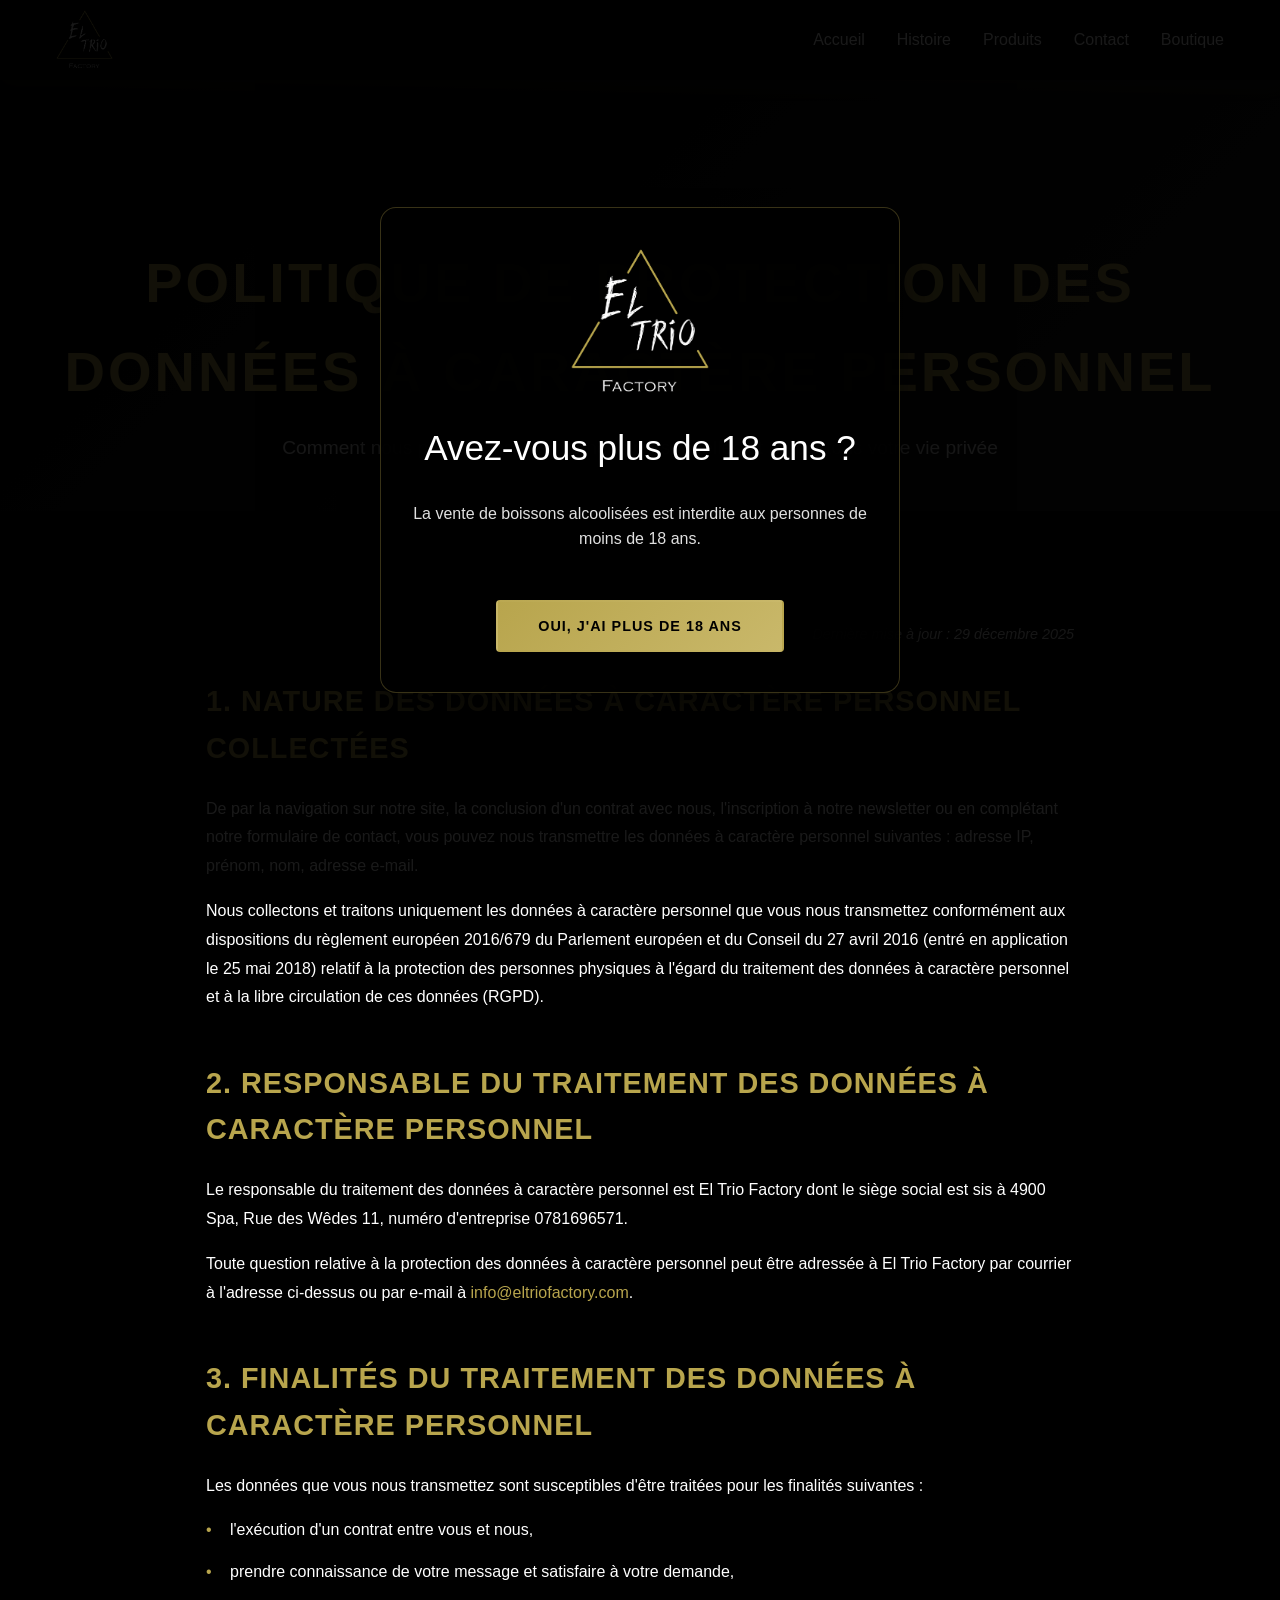
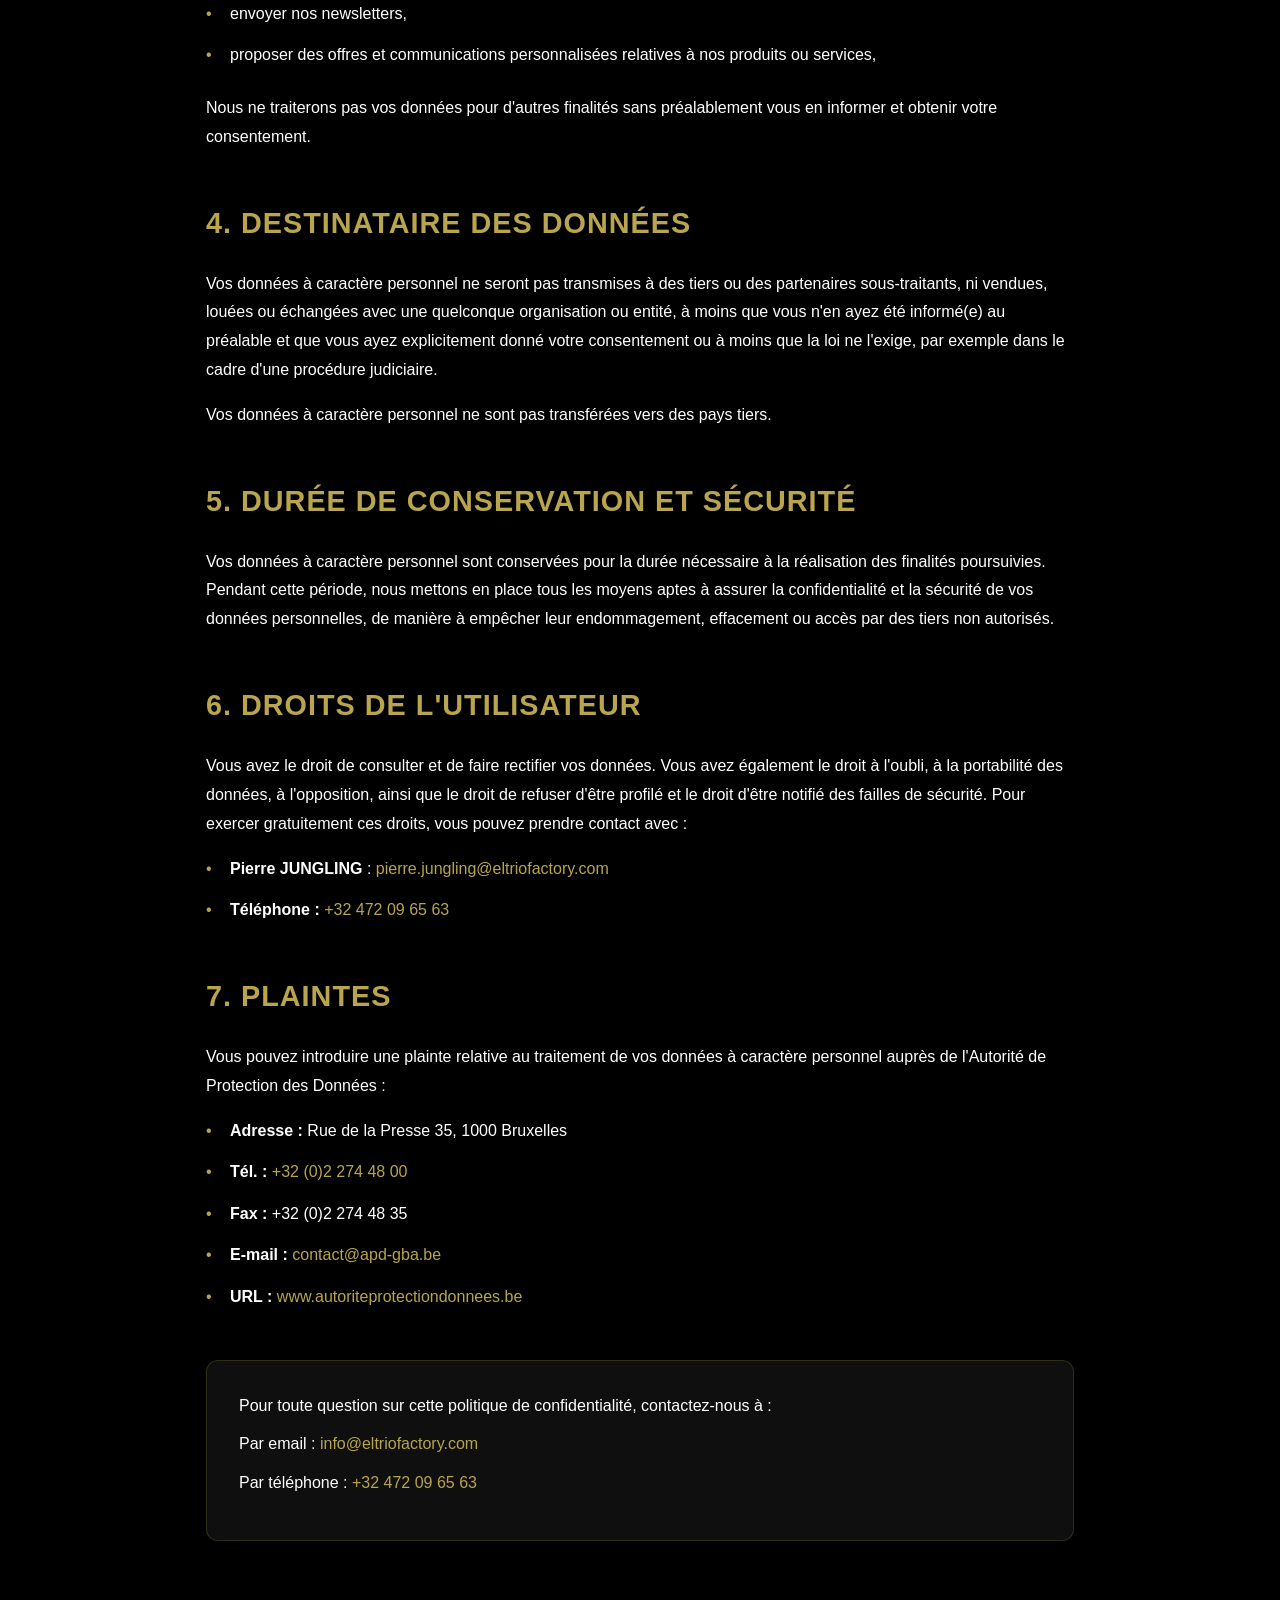
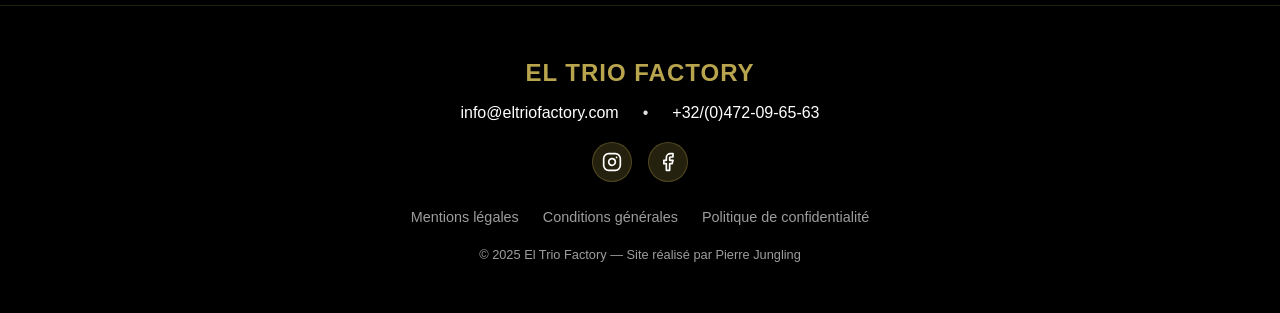
<file: privacy.html>
<!DOCTYPE html>
<html lang="fr">
<head>
    <meta charset="UTF-8">
    <meta name="viewport" content="width=device-width, initial-scale=1.0">
    <meta name="theme-color" content="#000000">
    <meta name="apple-mobile-web-app-status-bar-style" content="black-translucent">
    <title>Politique de Confidentialité - El Trio Factory</title>
    <meta name="description" content="Découvrez comment El Trio Factory protège vos données personnelles et respecte votre vie privée conformément au RGPD.">
    <meta name="application-name" content="El Trio Factory">
    <meta property="og:site_name" content="El Trio Factory">
    <meta property="og:title" content="Politique de Confidentialité - El Trio Factory">
    <meta property="og:type" content="website">
    <meta property="og:url" content="https://www.el-trio-factory.com/politique-confidentialite">
    <link rel="stylesheet" href="normalize.css">
    <link rel="stylesheet" href="main.css">
    <link rel="stylesheet" href="legal.css">

     <!-- Données structurées pour l'affichage du logo dans les résultats de recherche -->
     <script type="application/ld+json">
        {
          "@context": "https://schema.org",
          "@type": "Organization",
          "name": "El Trio Factory",
          "alternateName": "Politique de Confidentialité - El Trio Factory",
          "url": "https://www.el-trio-factory.com",
          "logo": "https://www.el-trio-factory.com/assets/logo-el-trio-factory.png",
          "description": "Découvrez comment El Trio Factory protège vos données personnelles et respecte votre vie privée conformément au RGPD.",
          "sameAs": [
            "https://www.facebook.com/eltriofactory",
            "https://www.instagram.com/el_trio_factory"
          ]
        }
        </script>
    
        <script type="application/ld+json">
        {
          "@context": "https://schema.org",
          "@type": "WebSite",
          "name": "El Trio Factory",
          "url": "https://www.el-trio-factory.com"
        }
        </script>
</head>
<body data-age-gate="true">
    <header class="header">
        <nav class="nav-container">
            <div class="logo">
                <a href="/">
                    <img src="assets/logo-el-trio-factory.png" alt="Logo El Trio Factory" onerror="this.style.display='none'; this.nextElementSibling.style.display='block';">
                    <span style="display:none; color: #b8a54d; font-size: 1.5rem; font-weight: bold;">EL TRIO FACTORY</span>
                </a>
            </div>
            <button class="menu-toggle" aria-label="Menu">
                <span></span>
                <span></span>
                <span></span>
            </button>
            <ul class="nav-links">
                <li><a href="/">Accueil</a></li>
                <li><a href="our-story.html">Histoire</a></li>
                <li><a href="our-products.html">Produits</a></li>
                <li><a href="contact.html">Contact</a></li>
                <li><a href="boutique.html">Boutique</a></li>
            </ul>
        </nav>
    </header>

    <main>
        <section class="legal-header">
            <h1>Politique De Protection Des Données À Caractère Personnel</h1>
            <p>Comment nous protégeons vos données personnelles et respectons votre vie privée</p>
        </section>

        <div class="legal-content">
            <p class="legal-date">Dernière mise à jour : 29 décembre 2025</p>

            <section class="legal-section">
                <h2>1. Nature des données à caractère personnel collectées</h2>
                <p>De par la navigation sur notre site, la conclusion d'un contrat avec nous, l'inscription à notre newsletter ou en complétant notre formulaire de contact, vous pouvez nous transmettre les données à caractère personnel suivantes : adresse IP, prénom, nom, adresse e-mail.</p>
                
                <p>Nous collectons et traitons uniquement les données à caractère personnel que vous nous transmettez conformément aux dispositions du règlement européen 2016/679 du Parlement européen et du Conseil du 27 avril 2016 (entré en application le 25 mai 2018) relatif à la protection des personnes physiques à l'égard du traitement des données à caractère personnel et à la libre circulation de ces données (RGPD).</p>
            </section>

            <section class="legal-section">
                <h2>2. Responsable du traitement des données à caractère personnel</h2>
                <p>Le responsable du traitement des données à caractère personnel est El Trio Factory dont le siège social est sis à 4900 Spa, Rue des Wêdes 11, numéro d'entreprise 0781696571.</p>
                
                <p>Toute question relative à la protection des données à caractère personnel peut être adressée à El Trio Factory par courrier à l'adresse ci-dessus ou par e-mail à <a href="mailto:info@eltriofactory.com">info@eltriofactory.com</a>.</p>
            </section>

            <section class="legal-section">
                <h2>3. Finalités du traitement des données à caractère personnel</h2>
                <p>Les données que vous nous transmettez sont susceptibles d'être traitées pour les finalités suivantes :</p>
                <ul>
                    <li>l'exécution d'un contrat entre vous et nous,</li>
                    <li>prendre connaissance de votre message et satisfaire à votre demande,</li>
                    <li>envoyer nos newsletters,</li>
                    <li>proposer des offres et communications personnalisées relatives à nos produits ou services,</li>
                </ul>
                
                <p>Nous ne traiterons pas vos données pour d'autres finalités sans préalablement vous en informer et obtenir votre consentement.</p>
            </section>

            <section class="legal-section">
                <h2>4. Destinataire des données</h2>
                <p>Vos données à caractère personnel ne seront pas transmises à des tiers ou des partenaires sous-traitants, ni vendues, louées ou échangées avec une quelconque organisation ou entité, à moins que vous n'en ayez été informé(e) au préalable et que vous ayez explicitement donné votre consentement ou à moins que la loi ne l'exige, par exemple dans le cadre d'une procédure judiciaire.</p>
                
                <p>Vos données à caractère personnel ne sont pas transférées vers des pays tiers.</p>
            </section>

            <section class="legal-section">
                <h2>5. Durée de conservation et sécurité</h2>
                <p>Vos données à caractère personnel sont conservées pour la durée nécessaire à la réalisation des finalités poursuivies. Pendant cette période, nous mettons en place tous les moyens aptes à assurer la confidentialité et la sécurité de vos données personnelles, de manière à empêcher leur endommagement, effacement ou accès par des tiers non autorisés.</p>
            </section>

            <section class="legal-section">
                <h2>6. Droits de l'utilisateur</h2>
                <p>Vous avez le droit de consulter et de faire rectifier vos données. Vous avez également le droit à l'oubli, à la portabilité des données, à l'opposition, ainsi que le droit de refuser d'être profilé et le droit d'être notifié des failles de sécurité. Pour exercer gratuitement ces droits, vous pouvez prendre contact avec :</p>
                <ul>
                    <li><strong>Pierre JUNGLING</strong> : <a href="mailto:pierre.jungling@eltriofactory.com">pierre.jungling@eltriofactory.com</a></li>
                    <li><strong>Téléphone :</strong> <a href="tel:+32472096563">+32 472 09 65 63</a></li>
                </ul>
            </section>

            <section class="legal-section">
                <h2>7. Plaintes</h2>
                <p>Vous pouvez introduire une plainte relative au traitement de vos données à caractère personnel auprès de l'Autorité de Protection des Données :</p>
                <ul>
                    <li><strong>Adresse :</strong> Rue de la Presse 35, 1000 Bruxelles</li>
                    <li><strong>Tél. :</strong> <a href="tel:+3222744800">+32 (0)2 274 48 00</a></li>
                    <li><strong>Fax :</strong> +32 (0)2 274 48 35</li>
                    <li><strong>E-mail :</strong> <a href="mailto:contact@apd-gba.be">contact@apd-gba.be</a></li>
                    <li><strong>URL :</strong> <a href="https://www.autoriteprotectiondonnees.be" target="_blank" rel="noopener">www.autoriteprotectiondonnees.be</a></li>
                </ul>
            </section>

            <div class="contact-info">
                <p>Pour toute question sur cette politique de confidentialité, contactez-nous à :</p>
                <p>Par email : <a href="mailto:info@eltriofactory.com">info@eltriofactory.com</a></p>
                <p>Par téléphone : <a href="tel:+32472096563">+32 472 09 65 63</a></p>
            </div>
        </div>
    </main>

    <footer>
        <div class="footer-content">
            <h3>El Trio Factory</h3>
            <div class="contact-links">
                <a href="mailto:info@eltriofactory.com">info@eltriofactory.com</a>
                <span class="separator">•</span>
                <a href="tel:+32472096563">+32/(0)472-09-65-63</a>
            </div>
            <div class="social-links">
                <a href="https://instagram.com/el_trio_factory" target="_blank" rel="noopener" aria-label="Instagram">
                    <img src="assets/instagram-icon.svg" alt="Instagram" onerror="this.style.display='none'; this.parentElement.innerHTML='IG';">
                </a>
                <a href="https://facebook.com/eltriofactory" target="_blank" rel="noopener" aria-label="Facebook">
                    <img src="assets/facebook-icon.svg" alt="Facebook" onerror="this.style.display='none'; this.parentElement.innerHTML='FB';">
                </a>
            </div>
            <div class="legal-links">
                <a href="mentions-légales.html">Mentions légales</a>
                <a href="cgv.html">Conditions générales</a>
                <a href="privacy.html">Politique de confidentialité</a>
            </div>
            <p class="copyright">© 2025 El Trio Factory — Site réalisé par Pierre Jungling</p>
        </div>
    </footer>

    <button class="scroll-to-top" aria-label="Retour en haut">
        <svg xmlns="http://www.w3.org/2000/svg" viewBox="0 0 24 24">
            <path d="M12 2L2 12h3v8h6v-6h2v6h6v-8h3L12 2z"/>
        </svg>
    </button>

    <script src="main.js"></script>
</body>
</html>
</file>
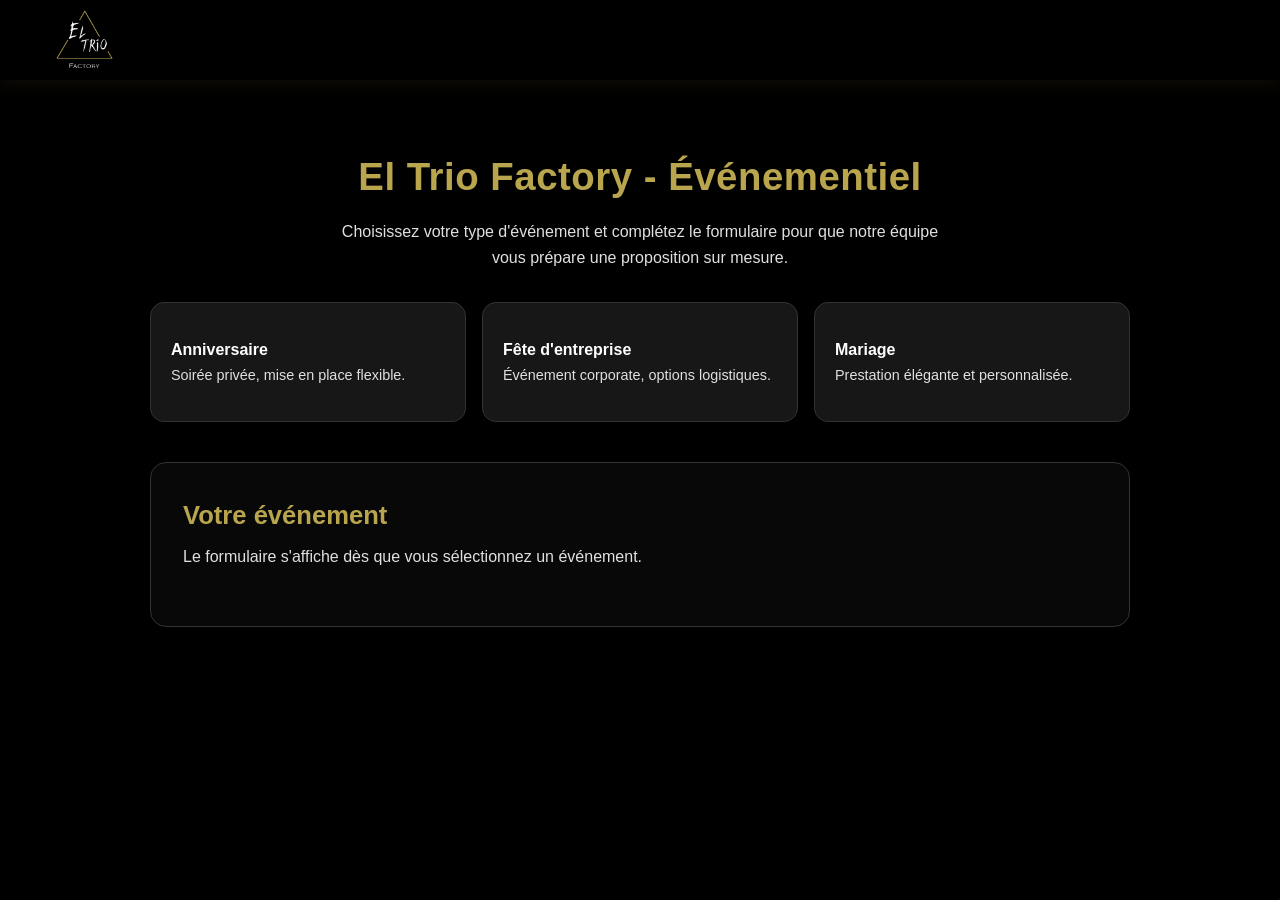
<file: qr-event.html>
<!DOCTYPE html>
<html lang="fr">
<head>
    <meta charset="UTF-8">
    <meta name="viewport" content="width=device-width, initial-scale=1.0, maximum-scale=1.0, user-scalable=no">
    <meta name="theme-color" content="#000000">
    <title>QR Event - El Trio Factory</title>
    <meta name="description" content="Formulaire événementiel rapide d'El Trio Factory.">

    <link rel="stylesheet" href="normalize.css">
    <link rel="stylesheet" href="main.css">
    <link rel="stylesheet" href="qr-event.css">
</head>
<body class="qr-event-page">
    <header class="header">
        <nav class="nav-container">
            <div class="logo">
                <a href="index.html">
                    <img src="assets/logo-el-trio-factory.png" alt="Logo El Trio Factory" onerror="this.style.display='none'; this.nextElementSibling.style.display='block';">
                    <span style="display:none; color: #b8a54d; font-size: 1.5rem; font-weight: bold;">EL TRIO FACTORY</span>
                </a>
            </div>
        </nav>
    </header>

    <main class="qr-event">
        <section class="qr-hero">
            <h1>El Trio Factory - Événementiel</h1>
            <p>Choisissez votre type d'événement et complétez le formulaire pour que notre équipe vous prépare une proposition sur mesure.</p>
        </section>

        <section class="event-choices" aria-label="Choix de l'événement">
            <button class="event-card" type="button" data-target="anniversaire">
                <strong>Anniversaire</strong>
                <span>Soirée privée, mise en place flexible.</span>
            </button>
            <button class="event-card" type="button" data-target="entreprise">
                <strong>Fête d'entreprise</strong>
                <span>Événement corporate, options logistiques.</span>
            </button>
            <button class="event-card" type="button" data-target="mariage">
                <strong>Mariage</strong>
                <span>Prestation élégante et personnalisée.</span>
            </button>
        </section>

        <section class="form-shell">
            <h2>Votre événement</h2>
            <p>Le formulaire s'affiche dès que vous sélectionnez un événement.</p>

            <form class="event-form" id="form-anniversaire" data-event="anniversaire" novalidate>
                <input type="hidden" name="type_evenement" value="Anniversaire">

                <div class="form-grid">
                    <div class="field">
                        <label for="anniversaire-nom">Nom
                        </label>
                        <input id="anniversaire-nom" name="nom" type="text" autocomplete="family-name" required>
                    </div>
                    <div class="field">
                        <label for="anniversaire-prenom">Prénom
                        </label>
                        <input id="anniversaire-prenom" name="prenom" type="text" autocomplete="given-name" required>
                    </div>
                    <div class="field">
                        <label for="anniversaire-email">Email
                        </label>
                        <input id="anniversaire-email" name="email" type="email" autocomplete="email" required>
                    </div>
                    <div class="field">
                        <label for="anniversaire-telephone">Téléphone
                        </label>
                        <input id="anniversaire-telephone" name="telephone" type="tel" autocomplete="tel" required>
                    </div>
                    <div class="field">
                        <label for="anniversaire-date">Date de l'événement
                            <button class="info-button" type="button" data-popup-title="Date de l'événement" data-popup-text="Date prévue de l'événement, même approximative.">i</button>
                        </label>
                        <input id="anniversaire-date" name="date_evenement" type="date">
                    </div>
                    <div class="field">
                        <label for="anniversaire-lieu">Lieu
                            <button class="info-button" type="button" data-popup-title="Lieu" data-popup-text="Ville et lieu exact si vous le connaissez déjà.">i</button>
                        </label>
                        <input id="anniversaire-lieu" name="lieu" type="text">
                    </div>
                    <div class="field">
                        <label for="anniversaire-participants">Nombre de participants estimés
                            <button class="info-button" type="button" data-popup-title="Participants" data-popup-text="Estimation du nombre d'invités, ajustable plus tard.">i</button>
                        </label>
                        <input id="anniversaire-participants" name="participants" type="number" min="1">
                    </div>
                    <div class="field">
                        <label for="anniversaire-theme">Thème (optionnel)
                            <button class="info-button" type="button" data-popup-title="Thème" data-popup-text="Ambiance souhaitée, couleurs, style ou inspiration.">i</button>
                        </label>
                        <input id="anniversaire-theme" name="theme" type="text">
                    </div>
                </div>

                <fieldset class="fieldset">
                    <legend>Formule</legend>
                    <div class="formula-grid">
                        <div class="formula-card">
                            <button class="info-button formula-info" type="button" data-popup-title="Forfait" data-popup-text="Quantité fixe (par paliers) de consommations définie à l'avance avec la possibilité d'en ajouter au cours de la soirée. (Exemple : 100 cocktails à 9€/unité)">i</button>
                            <span class="formula-title">
                                <input type="radio" name="formule" value="Forfait" required>
                                Forfait
                            </span>
                            <span class="formula-help">Budget maîtrisé avec un nombre de cocktails défini à l'avance.</span>
                        </div>
                        <div class="formula-card">
                            <button class="info-button formula-info" type="button" data-popup-title="Paiement par consommation" data-popup-text="Les organisateurs paient uniquement ce qui a été consommé. (Exemple : 61 cocktails à 12€/unité)">i</button>
                            <span class="formula-title">
                                <input type="radio" name="formule" value="Paiement par consommation">
                                Paiement par consommation
                            </span>
                            <span class="formula-help">Facturation sur la consommation réelle écoulée.</span>
                        </div>
                        <div class="formula-card">
                            <button class="info-button formula-info" type="button" data-popup-title="Paiement par les invités" data-popup-text="Chaque invité paie ses propres consommations selon nos tarifs.">i</button>
                            <span class="formula-title">
                                <input type="radio" name="formule" value="Paiement par les invités">
                                Paiement par les invités
                            </span>
                            <span class="formula-help">Chaque invité règle ses consommations selon nos tarifs.</span>
                        </div>
                    </div>
                </fieldset>

                <fieldset class="fieldset">
                    <legend>Cartes et menus</legend>
                    <div class="question-list">
                        <div class="question-row">
                            <div class="question-label">
                                Souhaitez-vous une carte personnalisée pour votre événement ?
                                <button class="info-button" type="button" data-popup-title="Carte personnalisée" data-popup-text="Souhaitez-vous une carte personnalisée pour votre événement ? (Exemple : carte de cocktails avec un design personnalisé, un logo, un texte, etc.)">i</button>
                            </div>
                            <div class="question-inputs">
                                <div class="toggle-pill">
                                    <input type="radio" id="anniversaire-carte-non" name="carte_personnalisee" value="Non" data-toggle="carte-support">
                                    <input type="radio" id="anniversaire-carte-oui" name="carte_personnalisee" value="Oui" data-toggle="carte-support">
                                    <label for="anniversaire-carte-non">Non</label>
                                    <label for="anniversaire-carte-oui">Oui</label>
                                    <span class="toggle-pill__indicator" aria-hidden="true"></span>
                                </div>
                            </div>
                        </div>
                        <div class="question-row hidden" data-toggle-target="carte-support">
                            <div class="question-label">
                                Type de support pour la carte personnalisée
                            </div>
                            <div class="question-inputs">
                                <div class="toggle-pill">
                                    <input type="radio" id="anniversaire-carte-support-papier" name="carte_support_type" value="Papier">
                                    <input type="radio" id="anniversaire-carte-support-bois" name="carte_support_type" value="Bois">
                                    <label for="anniversaire-carte-support-papier">Papier</label>
                                    <label for="anniversaire-carte-support-bois">Bois</label>
                                    <span class="toggle-pill__indicator" aria-hidden="true"></span>
                                </div>
                            </div>
                        </div>
                        <div class="question-row">
                            <div class="question-label">
                                Nouvelle liste de cocktails sur mesure ou liste existante ?
                                <button class="info-button" type="button" data-popup-title="Liste de cocktails" data-popup-text="Créez votre propre carte de cocktails pour votre événement ou utilisez la nôtre.">i</button>
                                <a class="info-link" href="assets/autres/Cocktails_ETF.pdf" target="_blank" rel="noopener">Voir la carte PDF</a>
                            </div>
                            <div class="question-inputs">
                                <div class="segmented-pill">
                                    <input type="radio" id="anniversaire-liste-etf" name="liste_cocktails" value="Choix parmi les cocktails d'El Trio Factory (6)">
                                    <input type="radio" id="anniversaire-liste-1-signature" name="liste_cocktails" value="1 Signature + 5 classiques">
                                    <input type="radio" id="anniversaire-liste-3-signatures" name="liste_cocktails" value="3 Cocktails signatures + 3 classiques">
                                    <label for="anniversaire-liste-etf">Choix parmi les cocktails d'El Trio Factory (6)</label>
                                    <label for="anniversaire-liste-1-signature">1 Signature + 5 classiques</label>
                                    <label for="anniversaire-liste-3-signatures">3 Cocktails signatures + 3 classiques</label>
                                    <span class="segmented-pill__indicator" aria-hidden="true"></span>
                                </div>
                            </div>
                        </div>
                        <div class="question-row">
                            <div class="question-label">
                                Souhaitez-vous des mocktails lors de votre événement ?
                            </div>
                            <div class="question-inputs">
                                <div class="toggle-pill">
                                    <input type="radio" id="anniversaire-mocktails-non" name="mocktails" value="Non">
                                    <input type="radio" id="anniversaire-mocktails-oui" name="mocktails" value="Oui">
                                    <label for="anniversaire-mocktails-non">Non</label>
                                    <label for="anniversaire-mocktails-oui">Oui</label>
                                    <span class="toggle-pill__indicator" aria-hidden="true"></span>
                                </div>
                            </div>
                        </div>
                    </div>
                </fieldset>

                <fieldset class="fieldset">
                    <legend>Logistique</legend>
                    <div class="question-list">
                        <div class="question-row">
                            <div class="question-label">
                                Bar mobile El Trio Factory ou bar dejà présent dans la salle / lieu de l'événement ?
                                <button class="info-button" type="button" data-popup-title="Bar mobile" data-popup-text="Disposée vous d'un coin bar sur place ? ou souhaitez-vous que nous venions avec notre bar mobile ?">i</button>
                            </div>
                            <div class="question-inputs">
                                <div class="toggle-pill">
                                    <input type="radio" id="anniversaire-bar-mobile" name="bar_mobile" value="Bar mobile El Trio Factory">
                                    <input type="radio" id="anniversaire-bar-sur-place" name="bar_mobile" value="Bar sur place">
                                    <label for="anniversaire-bar-mobile">Bar mobile</label>
                                    <label for="anniversaire-bar-sur-place">Sur place</label>
                                    <span class="toggle-pill__indicator" aria-hidden="true"></span>
                                </div>
                            </div>
                        </div>
                        <div class="question-row">
                            <div class="question-label">
                                Souhaitez-vous que nous vous mettions à disposition nos manges debout pour votre événement ?
                                <button class="info-button" type="button" data-popup-title="Mange debout" data-popup-text="Souhaitez-vous des mange debout fournis par nos soins, ou le lieu dispose-t-il déjà de ses propres mange debout, tables ou autres ?">i</button>
                            </div>
                            <div class="question-inputs">
                                <div class="toggle-pill">
                                    <input type="radio" id="anniversaire-mange-debout-non" name="mange_debout" value="Non">
                                    <input type="radio" id="anniversaire-mange-debout-oui" name="mange_debout" value="Oui">
                                    <label for="anniversaire-mange-debout-non">Non</label>
                                    <label for="anniversaire-mange-debout-oui">Oui</label>
                                    <span class="toggle-pill__indicator" aria-hidden="true"></span>
                                </div>
                            </div>
                        </div>
                        <div class="question-row">
                            <div class="question-label">
                                Type de verrerie souhaitée pour votre événement 
                                <button class="info-button" type="button" data-popup-title="Verrerie" data-popup-text="EcoCup El Trio Factory : gobelets réutilisables fournis par nos soins.
Verrerie sur place : le lieu dispose déjà des verres nécessaires.
Verrerie amenée par El Trio Factory : nous apportons la verrerie nécéssaire."
                                    data-popup-html="<div class='popup-option'><span class='popup-option-title'>EcoCup | El Trio Factory</span><img class='popup-option-image' src='assets/images/ecocup-etf.jpg' alt='EcoCup El Trio Factory'><span class='popup-option-desc'>El Trio Factory : gobelets réutilisables fournis par nos soins.</span></div><div class='popup-option'><span class='popup-option-title'>Verrerie | sur place</span><span class='popup-option-desc'>Sur place : le lieu dispose déjà des verres nécessaires.</span></div><div class='popup-option'><span class='popup-option-title'>Verrerie | El Trio Factory</span><span class='popup-option-desc'>Amenée par El Trio Factory : nous apportons la verrerie nécéssaires.</span></div>">i</button>
                            </div>
                            <div class="question-inputs">
                                <div class="segmented-pill">
                                    <input type="radio" id="anniversaire-verrerie-ecocup" name="verrerie" value="EcoCup El Trio Factory (sans supplément)">
                                    <input type="radio" id="anniversaire-verrerie-sur-place" name="verrerie" value="Verrerie sur place">
                                    <input type="radio" id="anniversaire-verrerie-meze" name="verrerie" value="Verrerie amenée par El Trio Factory">
                                    <label for="anniversaire-verrerie-ecocup">EcoCup | El Trio Factory</label>
                                    <label for="anniversaire-verrerie-sur-place">Verrerie | sur place</label>
                                    <label for="anniversaire-verrerie-meze">Verrerie | El Trio Factory</label>
                                    <span class="segmented-pill__indicator" aria-hidden="true"></span>
                                </div>
                            </div>
                        </div>
                    
                    </div>
                </fieldset>

                <fieldset class="fieldset">
                    <legend>Questions supplémentaires</legend>
                    <div class="question-list">
                        <div class="question-row">
                            <div class="question-label">
                                Supports personnalisés (gravure, menus bois, déco...) ?
                                <button class="info-button" type="button" data-popup-title="Supports personnalisés" data-popup-text="Menus gravés, éléments déco, supports sur mesure.">i</button>
                            </div>
                            <div class="question-inputs">
                                <div class="toggle-pill">
                                    <input type="radio" id="anniversaire-supports-non" name="supports_personnalises" value="Non" data-toggle="supports">
                                    <input type="radio" id="anniversaire-supports-oui" name="supports_personnalises" value="Oui" data-toggle="supports">
                                    <label for="anniversaire-supports-non">Non</label>
                                    <label for="anniversaire-supports-oui">Oui</label>
                                    <span class="toggle-pill__indicator" aria-hidden="true"></span>
                                </div>
                                <textarea name="supports_personnalises_details" placeholder="Décrivez vos besoins" class="details-field hidden" data-toggle-target="supports" rows="2"></textarea>
                            </div>
                        </div>
                    </div>
                </fieldset>

                

                <div class="field">
                    <label for="anniversaire-infos">Informations complémentaires
                        <button class="info-button" type="button" data-popup-title="Informations complémentaires" data-popup-text="Ajoutez tout détail utile pour préparer la proposition.">i</button>
                    </label>
                    <textarea id="anniversaire-infos" name="infos_complementaires"></textarea>
                </div>

                

                <div class="form-actions">
                    <button class="submit-btn" type="submit">Envoyer la demande</button>
                    <span class="helper">Réponse sous 48h ouvrées.</span>
                </div>
                <div class="status" role="status" aria-live="polite"></div>
            </form>

            <form class="event-form" id="form-entreprise" data-event="entreprise" novalidate>
                <input type="hidden" name="type_evenement" value="Fête d'entreprise">

                <div class="form-grid">
                    <div class="field">
                        <label for="entreprise-entreprise">Nom de l'entreprise
                            <button class="info-button" type="button" data-popup-title="Nom de l'entreprise" data-popup-text="Nom légal de l'entreprise ou de l'organisation.">i</button>
                        </label>
                        <input id="entreprise-entreprise" name="nom_entreprise" type="text">
                    </div>
                    <div class="field">
                        <label for="entreprise-nom">Nom
                        </label>
                        <input id="entreprise-nom" name="nom" type="text" autocomplete="family-name" required>
                    </div>
                    <div class="field">
                        <label for="entreprise-prenom">Prénom
                        </label>
                        <input id="entreprise-prenom" name="prenom" type="text" autocomplete="given-name" required>
                    </div>
                    <div class="field">
                        <label for="entreprise-email">Email
                        </label>
                        <input id="entreprise-email" name="email" type="email" autocomplete="email" required>
                    </div>
                    <div class="field">
                        <label for="entreprise-telephone">Téléphone
                        </label>
                        <input id="entreprise-telephone" name="telephone" type="tel" autocomplete="tel" required>
                    </div>
                    <div class="field">
                        <label for="entreprise-date">Date de l'événement
                            <button class="info-button" type="button" data-popup-title="Date de l'événement" data-popup-text="Date prévue de l'événement, même approximative.">i</button>
                        </label>
                        <input id="entreprise-date" name="date_evenement" type="date">
                    </div>
                    <div class="field">
                        <label for="entreprise-lieu">Lieu
                            <button class="info-button" type="button" data-popup-title="Lieu" data-popup-text="Ville et lieu exact si vous le connaissez déjà.">i</button>
                        </label>
                        <input id="entreprise-lieu" name="lieu" type="text">
                    </div>
                    <div class="field">
                        <label for="entreprise-participants">Nombre de participants estimés
                            <button class="info-button" type="button" data-popup-title="Participants" data-popup-text="Estimation du nombre d'invités, ajustable plus tard.">i</button>
                        </label>
                        <input id="entreprise-participants" name="participants" type="number" min="1">
                    </div>
                    <div class="field">
                        <label for="entreprise-theme">Thème (optionnel)
                            <button class="info-button" type="button" data-popup-title="Thème" data-popup-text="Ambiance souhaitée, couleurs, style ou inspiration.">i</button>
                        </label>
                        <input id="entreprise-theme" name="theme" type="text">
                    </div>
                </div>

                <fieldset class="fieldset">
                    <legend>Formule</legend>
                    <div class="formula-grid">
                        <div class="formula-card">
                            <button class="info-button formula-info" type="button" data-popup-title="Forfait" data-popup-text="Quantité fixe (par paliers) de consommations définie à l'avance avec la possibilité d'en ajouter au cours de la soirée. (Exemple : 100 cocktails à 9€/unité)">i</button>
                            <span class="formula-title">
                                <input type="radio" name="formule" value="Forfait" required>
                                Forfait
                            </span>
                            <span class="formula-help">Budget maîtrisé avec un nombre de cocktails défini à l'avance.</span>
                        </div>
                        <div class="formula-card">
                            <button class="info-button formula-info" type="button" data-popup-title="Paiement par consommation" data-popup-text="Les organisateurs paient uniquement ce qui a été consommé. (Exemple : 61 cocktails à 12€/unité)">i</button>
                            <span class="formula-title">
                                <input type="radio" name="formule" value="Paiement par consommation">
                                Paiement par consommation
                            </span>
                            <span class="formula-help">Facturation sur la consommation réelle écoulée.</span>
                        </div>
                        <div class="formula-card">
                            <button class="info-button formula-info" type="button" data-popup-title="Paiement par les invités" data-popup-text="Chaque invité paie ses propres consommations selon nos tarifs.">i</button>
                            <span class="formula-title">
                                <input type="radio" name="formule" value="Paiement par les invités">
                                Paiement par les invités
                            </span>
                            <span class="formula-help">Chaque invité règle ses consommations selon nos tarifs.</span>
                        </div>
                    </div>
                </fieldset>

                <fieldset class="fieldset">
                    <legend>Cartes et menus</legend>
                    <div class="question-list">
                        <div class="question-row">
                            <div class="question-label">
                                Souhaitez-vous une carte personnalisée pour votre événement ?
                                <button class="info-button" type="button" data-popup-title="Carte personnalisée" data-popup-text="Souhaitez-vous une carte personnalisée pour votre événement ? (Exemple : carte de cocktails avec un design personnalisé, un logo, un texte, etc.)">i</button>
                            </div>
                            <div class="question-inputs">
                                <div class="toggle-pill">
                                    <input type="radio" id="entreprise-carte-non" name="carte_personnalisee" value="Non" data-toggle="carte-support">
                                    <input type="radio" id="entreprise-carte-oui" name="carte_personnalisee" value="Oui" data-toggle="carte-support">
                                    <label for="entreprise-carte-non">Non</label>
                                    <label for="entreprise-carte-oui">Oui</label>
                                    <span class="toggle-pill__indicator" aria-hidden="true"></span>
                                </div>
                            </div>
                        </div>
                        <div class="question-row hidden" data-toggle-target="carte-support">
                            <div class="question-label">
                                Type de support pour la carte personnalisée
                            </div>
                            <div class="question-inputs">
                                <div class="toggle-pill">
                                    <input type="radio" id="entreprise-carte-support-papier" name="carte_support_type" value="Papier">
                                    <input type="radio" id="entreprise-carte-support-bois" name="carte_support_type" value="Bois">
                                    <label for="entreprise-carte-support-papier">Papier</label>
                                    <label for="entreprise-carte-support-bois">Bois</label>
                                    <span class="toggle-pill__indicator" aria-hidden="true"></span>
                                </div>
                            </div>
                        </div>
                        <div class="question-row">
                            <div class="question-label">
                                Nouvelle liste de cocktails sur mesure ou liste existante ?
                                <button class="info-button" type="button" data-popup-title="Liste de cocktails" data-popup-text="Créez votre propre carte de cocktails pour votre événement ou utilisez la nôtre.">i</button>
                                <a class="info-link" href="assets/autres/Cocktails_ETF.pdf" target="_blank" rel="noopener">Voir la carte PDF</a>
                            </div>
                            <div class="question-inputs">
                                <div class="segmented-pill">
                                    <input type="radio" id="entreprise-liste-etf" name="liste_cocktails" value="Choix parmi les cocktails d'El Trio Factory (6)">
                                    <input type="radio" id="entreprise-liste-1-signature" name="liste_cocktails" value="1 Signature + 5 classiques">
                                    <input type="radio" id="entreprise-liste-3-signatures" name="liste_cocktails" value="3 Cocktails signatures + 3 classiques">
                                    <label for="entreprise-liste-etf">Choix parmi les cocktails d'El Trio Factory (6)</label>
                                    <label for="entreprise-liste-1-signature">1 Signature + 5 classiques</label>
                                    <label for="entreprise-liste-3-signatures">3 Cocktails signatures + 3 classiques</label>
                                    <span class="segmented-pill__indicator" aria-hidden="true"></span>
                                </div>
                            </div>
                        </div>
                        <div class="question-row">
                            <div class="question-label">
                                Souhaitez-vous des mocktails lors de votre événement ?
                            </div>
                            <div class="question-inputs">
                                <div class="toggle-pill">
                                    <input type="radio" id="entreprise-mocktails-non" name="mocktails" value="Non">
                                    <input type="radio" id="entreprise-mocktails-oui" name="mocktails" value="Oui">
                                    <label for="entreprise-mocktails-non">Non</label>
                                    <label for="entreprise-mocktails-oui">Oui</label>
                                    <span class="toggle-pill__indicator" aria-hidden="true"></span>
                                </div>
                            </div>
                        </div>
                    </div>
                </fieldset>

                <fieldset class="fieldset">
                    <legend>Logistique</legend>
                    <div class="question-list">
                        <div class="question-row">
                            <div class="question-label">
                                Bar mobile El Trio Factory ou bar dejà présent dans la salle / lieu de l'événement ?
                                <button class="info-button" type="button" data-popup-title="Bar mobile" data-popup-text="Disposée vous d'un coin bar sur place ? ou souhaitez-vous que nous venions avec notre bar mobile ?">i</button>
                            </div>
                            <div class="question-inputs">
                                <div class="toggle-pill">
                                    <input type="radio" id="entreprise-bar-mobile" name="bar_mobile" value="Bar mobile El Trio Factory">
                                    <input type="radio" id="entreprise-bar-sur-place" name="bar_mobile" value="Bar sur place">
                                    <label for="entreprise-bar-mobile">Bar mobile</label>
                                    <label for="entreprise-bar-sur-place">Sur place</label>
                                    <span class="toggle-pill__indicator" aria-hidden="true"></span>
                                </div>
                            </div>
                        </div>
                        <div class="question-row">
                            <div class="question-label">
                                Souhaitez-vous que nous vous mettions à disposition nos manges debout pour votre événement ?
                                <button class="info-button" type="button" data-popup-title="Mange debout" data-popup-text="Souhaitez-vous des mange debout fournis par nos soins, ou le lieu dispose-t-il déjà de ses propres mange debout, tables ou autres ?">i</button>
                            </div>
                            <div class="question-inputs">
                                <div class="toggle-pill">
                                    <input type="radio" id="entreprise-mange-debout-non" name="mange_debout" value="Non">
                                    <input type="radio" id="entreprise-mange-debout-oui" name="mange_debout" value="Oui">
                                    <label for="entreprise-mange-debout-non">Non</label>
                                    <label for="entreprise-mange-debout-oui">Oui</label>
                                    <span class="toggle-pill__indicator" aria-hidden="true"></span>
                                </div>
                            </div>
                        </div>
                        <div class="question-row">
                            <div class="question-label">
                                Type de verrerie souhaitée pour votre événement 
                                <button class="info-button" type="button" data-popup-title="Verrerie" data-popup-text="EcoCup El Trio Factory : gobelets réutilisables fournis par nos soins.
Verrerie sur place : le lieu dispose déjà des verres nécessaires.
Verrerie amenée par El Trio Factory : nous apportons la verrerie nécéssaire."
                                    data-popup-html="<div class='popup-option'><span class='popup-option-title'>EcoCup | El Trio Factory</span><img class='popup-option-image' src='assets/images/ecocup-etf.jpg' alt='EcoCup El Trio Factory'><span class='popup-option-desc'>El Trio Factory : gobelets réutilisables fournis par nos soins.</span></div><div class='popup-option'><span class='popup-option-title'>Verrerie | sur place</span><span class='popup-option-desc'>Sur place : le lieu dispose déjà des verres nécessaires.</span></div><div class='popup-option'><span class='popup-option-title'>Verrerie | El Trio Factory</span><span class='popup-option-desc'>Amenée par El Trio Factory : nous apportons la verrerie nécéssaires.</span></div>">i</button>
                            </div>
                            <div class="question-inputs">
                                <div class="segmented-pill">
                                    <input type="radio" id="entreprise-verrerie-ecocup" name="verrerie" value="EcoCup El Trio Factory (sans supplément)">
                                    <input type="radio" id="entreprise-verrerie-sur-place" name="verrerie" value="Verrerie sur place">
                                    <input type="radio" id="entreprise-verrerie-meze" name="verrerie" value="Verrerie amenée par El Trio Factory">
                                    <label for="entreprise-verrerie-ecocup">EcoCup | El Trio Factory</label>
                                    <label for="entreprise-verrerie-sur-place">Verrerie | sur place</label>
                                    <label for="entreprise-verrerie-meze">Verrerie | El Trio Factory</label>
                                    <span class="segmented-pill__indicator" aria-hidden="true"></span>
                                </div>
                            </div>
                        </div>
                    
                    </div>
                </fieldset>

                <fieldset class="fieldset">
                    <legend>Questions supplémentaires</legend>
                    <div class="question-list">
                        <div class="question-row">
                            <div class="question-label">
                                Supports personnalisés (gravure, menus bois, déco...) ?
                                <button class="info-button" type="button" data-popup-title="Supports personnalisés" data-popup-text="Menus gravés, éléments déco, supports sur mesure.">i</button>
                            </div>
                            <div class="question-inputs">
                                <div class="toggle-pill">
                                    <input type="radio" id="entreprise-supports-non" name="supports_personnalises" value="Non" data-toggle="supports">
                                    <input type="radio" id="entreprise-supports-oui" name="supports_personnalises" value="Oui" data-toggle="supports">
                                    <label for="entreprise-supports-non">Non</label>
                                    <label for="entreprise-supports-oui">Oui</label>
                                    <span class="toggle-pill__indicator" aria-hidden="true"></span>
                                </div>
                                <textarea name="supports_personnalises_details" placeholder="Décrivez vos besoins" class="details-field hidden" data-toggle-target="supports" rows="2"></textarea>
                            </div>
                        </div>
                    </div>
                </fieldset>

                <div class="field">
                    <label for="entreprise-infos">Informations complémentaires
                        <button class="info-button" type="button" data-popup-title="Informations complémentaires" data-popup-text="Ajoutez tout détail utile pour préparer la proposition.">i</button>
                    </label>
                    <textarea id="entreprise-infos" name="infos_complementaires"></textarea>
                </div>

                <div class="form-actions">
                    <button class="submit-btn" type="submit">Envoyer la demande</button>
                    <span class="helper">Réponse sous 48h ouvrées.</span>
                </div>
                <div class="status" role="status" aria-live="polite"></div>
            </form>

            <form class="event-form" id="form-mariage" data-event="mariage" novalidate>
                <input type="hidden" name="type_evenement" value="Mariage">

                <div class="form-grid">
                    <div class="field">
                        <label for="mariage-nom">Nom
                        </label>
                        <input id="mariage-nom" name="nom" type="text" autocomplete="family-name" required>
                    </div>
                    <div class="field">
                        <label for="mariage-prenom">Prénom
                        </label>
                        <input id="mariage-prenom" name="prenom" type="text" autocomplete="given-name" required>
                    </div>
                    <div class="field">
                        <label for="mariage-email">Email
                        </label>
                        <input id="mariage-email" name="email" type="email" autocomplete="email" required>
                    </div>
                    <div class="field">
                        <label for="mariage-telephone">Téléphone
                        </label>
                        <input id="mariage-telephone" name="telephone" type="tel" autocomplete="tel" required>
                    </div>
                    <div class="field">
                        <label for="mariage-date">Date du mariage
                            <button class="info-button" type="button" data-popup-title="Date du mariage" data-popup-text="Date prévue du mariage, même approximative.">i</button>
                        </label>
                        <input id="mariage-date" name="date_evenement" type="date">
                    </div>
                    <div class="field">
                        <label for="mariage-lieu">Lieu du mariage
                            <button class="info-button" type="button" data-popup-title="Lieu du mariage" data-popup-text="Ville et lieu exact si vous le connaissez déjà.">i</button>
                        </label>
                        <input id="mariage-lieu" name="lieu" type="text">
                    </div>
                    <div class="field">
                        <label for="mariage-participants">Nombre de participants estimés
                            <button class="info-button" type="button" data-popup-title="Participants" data-popup-text="Estimation du nombre d'invités, ajustable plus tard.">i</button>
                        </label>
                        <input id="mariage-participants" name="participants" type="number" min="1">
                    </div>
                    <div class="field">
                        <label for="mariage-theme">Thème (optionnel)
                            <button class="info-button" type="button" data-popup-title="Thème" data-popup-text="Ambiance souhaitée, couleurs, style ou inspiration.">i</button>
                        </label>
                        <input id="mariage-theme" name="theme" type="text">
                    </div>
                </div>

                <fieldset class="fieldset">
                    <legend>Formule</legend>
                    <div class="formula-grid">
                        <div class="formula-card">
                            <button class="info-button formula-info" type="button" data-popup-title="Forfait" data-popup-text="Quantité fixe (par paliers) de consommations définie à l'avance avec la possibilité d'en ajouter au cours de la soirée. (Exemple : 100 cocktails à 9€/unité)">i</button>
                            <span class="formula-title">
                                <input type="radio" name="formule" value="Forfait" required>
                                Forfait
                            </span>
                            <span class="formula-help">Budget maîtrisé avec un nombre de cocktails défini à l'avance.</span>
                        </div>
                        <div class="formula-card">
                            <button class="info-button formula-info" type="button" data-popup-title="Paiement par consommation" data-popup-text="Les organisateurs paient uniquement ce qui a été consommé. (Exemple : 61 cocktails à 12€/unité)">i</button>
                            <span class="formula-title">
                                <input type="radio" name="formule" value="Paiement par consommation">
                                Paiement par consommation
                            </span>
                            <span class="formula-help">Facturation sur la consommation réelle écoulée.</span>
                        </div>
                        <div class="formula-card">
                            <button class="info-button formula-info" type="button" data-popup-title="Paiement par les invités" data-popup-text="Chaque invité paie ses propres consommations selon nos tarifs.">i</button>
                            <span class="formula-title">
                                <input type="radio" name="formule" value="Paiement par les invités">
                                Paiement par les invités
                            </span>
                            <span class="formula-help">Chaque invité règle ses consommations selon nos tarifs.</span>
                        </div>
                    </div>
                </fieldset>

                <fieldset class="fieldset">
                    <legend>Cartes et menus</legend>
                    <div class="question-list">
                        <div class="question-row">
                            <div class="question-label">
                                Souhaitez-vous une carte personnalisée pour votre mariage ?
                                <button class="info-button" type="button" data-popup-title="Carte personnalisée" data-popup-text="Souhaitez-vous une carte personnalisée pour votre mariage ? (Exemple : carte de cocktails avec un design personnalisé, un logo, un texte, etc.)">i</button>
                            </div>
                            <div class="question-inputs">
                                <div class="toggle-pill">
                                    <input type="radio" id="mariage-carte-non" name="carte_personnalisee" value="Non" data-toggle="carte-support">
                                    <input type="radio" id="mariage-carte-oui" name="carte_personnalisee" value="Oui" data-toggle="carte-support">
                                    <label for="mariage-carte-non">Non</label>
                                    <label for="mariage-carte-oui">Oui</label>
                                    <span class="toggle-pill__indicator" aria-hidden="true"></span>
                                </div>
                            </div>
                        </div>
                        <div class="question-row hidden" data-toggle-target="carte-support">
                            <div class="question-label">
                                Type de support pour la carte personnalisée
                            </div>
                            <div class="question-inputs">
                                <div class="toggle-pill">
                                    <input type="radio" id="mariage-carte-support-papier" name="carte_support_type" value="Papier">
                                    <input type="radio" id="mariage-carte-support-bois" name="carte_support_type" value="Bois">
                                    <label for="mariage-carte-support-papier">Papier</label>
                                    <label for="mariage-carte-support-bois">Bois</label>
                                    <span class="toggle-pill__indicator" aria-hidden="true"></span>
                                </div>
                            </div>
                        </div>
                        <div class="question-row">
                            <div class="question-label">
                                Nouvelle liste de cocktails sur mesure ou liste existante ?
                                <button class="info-button" type="button" data-popup-title="Liste de cocktails" data-popup-text="Créez votre propre carte de cocktails pour votre mariage ou utilisez la nôtre.">i</button>
                                <a class="info-link" href="assets/autres/Cocktails_ETF.pdf" target="_blank" rel="noopener">Voir la carte PDF</a>
                            </div>
                            <div class="question-inputs">
                                <div class="segmented-pill">
                                    <input type="radio" id="mariage-liste-etf" name="liste_cocktails" value="Choix parmi les cocktails d'El Trio Factory (6)">
                                    <input type="radio" id="mariage-liste-1-signature" name="liste_cocktails" value="1 Signature + 5 classiques">
                                    <input type="radio" id="mariage-liste-3-signatures" name="liste_cocktails" value="3 Cocktails signatures + 3 classiques">
                                    <label for="mariage-liste-etf">Choix parmi les cocktails d'El Trio Factory (6)</label>
                                    <label for="mariage-liste-1-signature">1 Signature + 5 classiques</label>
                                    <label for="mariage-liste-3-signatures">3 Cocktails signatures + 3 classiques</label>
                                    <span class="segmented-pill__indicator" aria-hidden="true"></span>
                                </div>
                            </div>
                        </div>
                        <div class="question-row">
                            <div class="question-label">
                                Souhaitez-vous des mocktails lors de votre mariage ?
                            </div>
                            <div class="question-inputs">
                                <div class="toggle-pill">
                                    <input type="radio" id="mariage-mocktails-non" name="mocktails" value="Non">
                                    <input type="radio" id="mariage-mocktails-oui" name="mocktails" value="Oui">
                                    <label for="mariage-mocktails-non">Non</label>
                                    <label for="mariage-mocktails-oui">Oui</label>
                                    <span class="toggle-pill__indicator" aria-hidden="true"></span>
                                </div>
                            </div>
                        </div>
                    </div>
                </fieldset>

                <fieldset class="fieldset">
                    <legend>Logistique</legend>
                    <div class="question-list">
                        <div class="question-row">
                            <div class="question-label">
                                Bar mobile El Trio Factory ou bar dejà présent dans la salle / lieu de votre mariage ?
                                <button class="info-button" type="button" data-popup-title="Bar mobile" data-popup-text="Disposée vous d'un coin bar sur place ? ou souhaitez-vous que nous venions avec notre bar mobile ?">i</button>
                            </div>
                            <div class="question-inputs">
                                <div class="toggle-pill">
                                    <input type="radio" id="mariage-bar-mobile" name="bar_mobile" value="Bar mobile El Trio Factory">
                                    <input type="radio" id="mariage-bar-sur-place" name="bar_mobile" value="Bar sur place">
                                    <label for="mariage-bar-mobile">Bar mobile</label>
                                    <label for="mariage-bar-sur-place">Sur place</label>
                                    <span class="toggle-pill__indicator" aria-hidden="true"></span>
                                </div>
                            </div>
                        </div>
                        <div class="question-row">
                            <div class="question-label">
                                Souhaitez-vous que nous vous mettions à disposition nos manges debout pour votre mariage ?
                                <button class="info-button" type="button" data-popup-title="Mange debout" data-popup-text="Souhaitez-vous des mange debout fournis par nos soins, ou le lieu dispose-t-il déjà de ses propres mange debout, tables ou autres ?">i</button>
                            </div>
                            <div class="question-inputs">
                                <div class="toggle-pill">
                                    <input type="radio" id="mariage-mange-debout-non" name="mange_debout" value="Non">
                                    <input type="radio" id="mariage-mange-debout-oui" name="mange_debout" value="Oui">
                                    <label for="mariage-mange-debout-non">Non</label>
                                    <label for="mariage-mange-debout-oui">Oui</label>
                                    <span class="toggle-pill__indicator" aria-hidden="true"></span>
                                </div>
                            </div>
                        </div>
                        <div class="question-row">
                            <div class="question-label">
                                Type de verrerie souhaitée pour votre mariage
                                <button class="info-button" type="button" data-popup-title="Verrerie" data-popup-text="EcoCup El Trio Factory : gobelets réutilisables fournis par nos soins.
Verrerie sur place : le lieu dispose déjà des verres nécessaires.
Verrerie amenée par El Trio Factory : nous apportons la verrerie nécéssaire."
                                    data-popup-html="<div class='popup-option'><span class='popup-option-title'>EcoCup | El Trio Factory</span><img class='popup-option-image' src='assets/images/ecocup-etf.jpg' alt='EcoCup El Trio Factory'><span class='popup-option-desc'>El Trio Factory : gobelets réutilisables fournis par nos soins.</span></div><div class='popup-option'><span class='popup-option-title'>Verrerie | sur place</span><span class='popup-option-desc'>Sur place : le lieu dispose déjà des verres nécessaires.</span></div><div class='popup-option'><span class='popup-option-title'>Verrerie | El Trio Factory</span><span class='popup-option-desc'>Amenée par El Trio Factory : nous apportons la verrerie nécéssaires.</span></div>">i</button>
                            </div>
                            <div class="question-inputs">
                                <div class="segmented-pill">
                                    <input type="radio" id="mariage-verrerie-ecocup" name="verrerie" value="EcoCup El Trio Factory (sans supplément)">
                                    <input type="radio" id="mariage-verrerie-sur-place" name="verrerie" value="Verrerie sur place">
                                    <input type="radio" id="mariage-verrerie-meze" name="verrerie" value="Verrerie amenée par El Trio Factory">
                                    <label for="mariage-verrerie-ecocup">EcoCup | El Trio Factory</label>
                                    <label for="mariage-verrerie-sur-place">Verrerie | sur place</label>
                                    <label for="mariage-verrerie-meze">Verrerie | El Trio Factory</label>
                                    <span class="segmented-pill__indicator" aria-hidden="true"></span>
                                </div>
                            </div>
                        </div>
                    
                    </div>
                </fieldset>

                <fieldset class="fieldset">
                    <legend>Questions supplémentaires</legend>
                    <div class="question-list">
                        <div class="question-row">
                            <div class="question-label">
                                Supports personnalisés (gravure, menus bois, déco...) ?
                                <button class="info-button" type="button" data-popup-title="Supports personnalisés" data-popup-text="Menus gravés, éléments déco, supports sur mesure.">i</button>
                            </div>
                            <div class="question-inputs">
                                <div class="toggle-pill">
                                    <input type="radio" id="mariage-supports-non" name="supports_personnalises" value="Non" data-toggle="supports">
                                    <input type="radio" id="mariage-supports-oui" name="supports_personnalises" value="Oui" data-toggle="supports">
                                    <label for="mariage-supports-non">Non</label>
                                    <label for="mariage-supports-oui">Oui</label>
                                    <span class="toggle-pill__indicator" aria-hidden="true"></span>
                                </div>
                                <textarea name="supports_personnalises_details" placeholder="Décrivez vos besoins" class="details-field hidden" data-toggle-target="supports" rows="2"></textarea>
                            </div>
                        </div>
                    </div>
                </fieldset>

                <div class="field">
                    <label for="mariage-infos">Informations complémentaires
                        <button class="info-button" type="button" data-popup-title="Informations complémentaires" data-popup-text="Ajoutez tout détail utile pour préparer la proposition.">i</button>
                    </label>
                    <textarea id="mariage-infos" name="infos_complementaires"></textarea>
                </div>

                <div class="form-actions">
                    <button class="submit-btn" type="submit">Envoyer la demande</button>
                    <span class="helper">Réponse sous 48h ouvrées.</span>
                </div>
                <div class="status" role="status" aria-live="polite"></div>
            </form>
        </section>
    </main>

    <div class="popup-container" id="info-popup" role="dialog" aria-modal="true" aria-hidden="true">
        <div class="popup-content">
            <button class="popup-close" type="button" aria-label="Fermer">×</button>
            <h3 class="popup-title"></h3>
            <img class="popup-image hidden" alt="">
            <p class="popup-text"></p>
        </div>
    </div>

    <div class="popup-container" id="success-popup" role="dialog" aria-modal="true" aria-hidden="true">
        <div class="popup-content">
            <button class="popup-close" type="button" aria-label="Fermer">×</button>
            <h3 class="popup-title">Demande envoyée</h3>
            <p class="popup-text">Merci ! Votre demande a bien été envoyée. Nous revenons vers vous sous 48h ouvrées.</p>
            <div class="form-actions">
                <button class="submit-btn" type="button" data-popup-close>Fermer</button>
            </div>
        </div>
    </div>

    <script src="qr-event.js"></script>
</body>
</html>
</file>
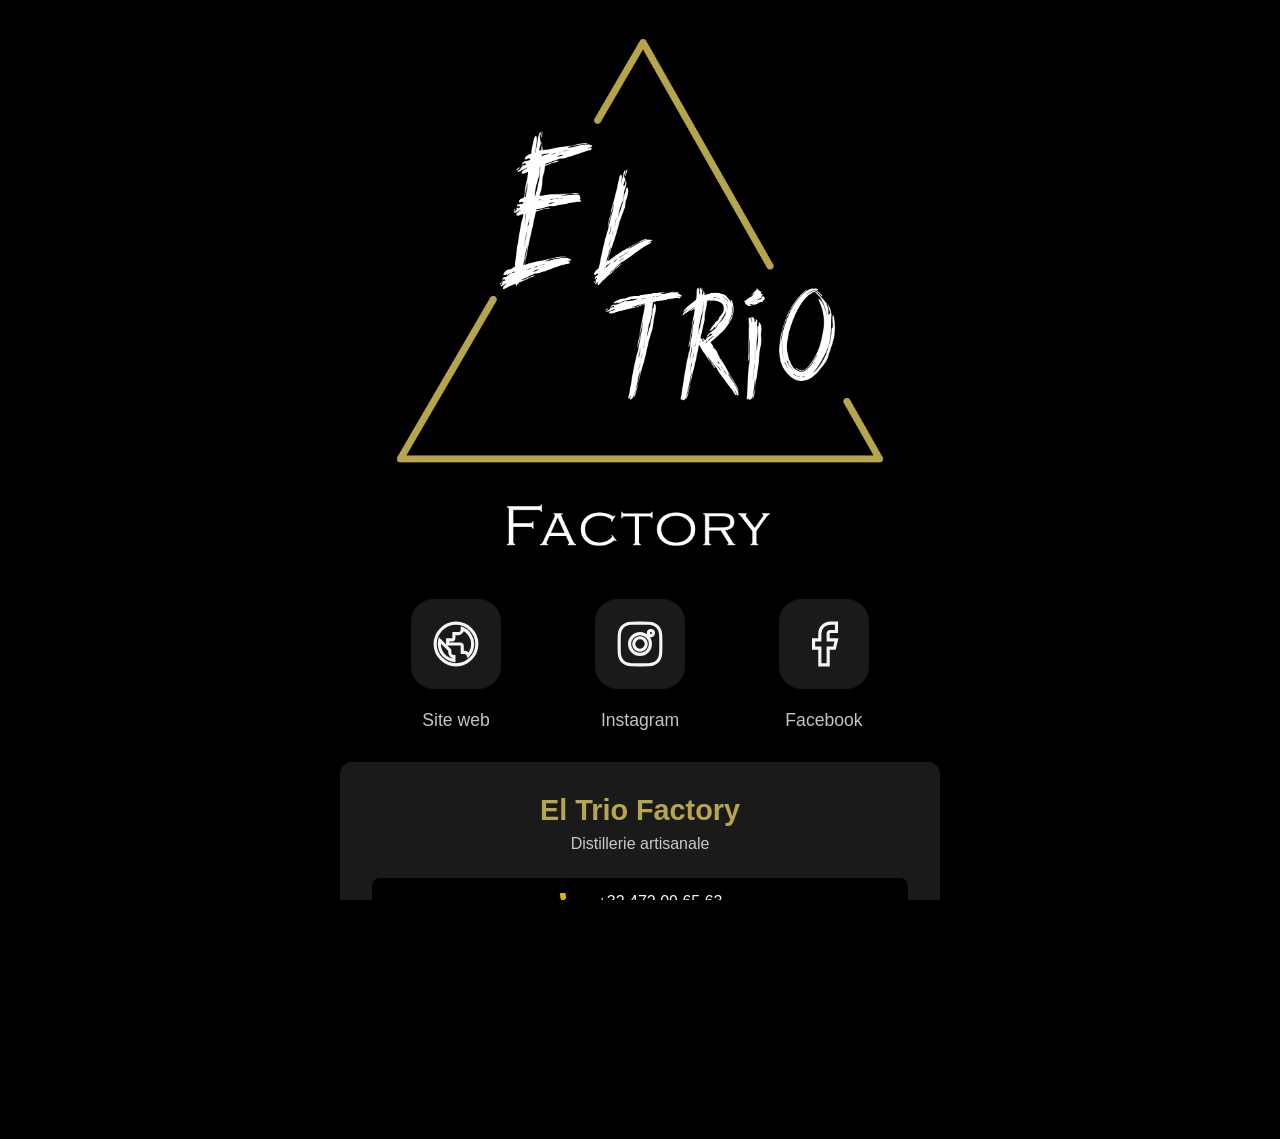
<file: résaux.html>
<!DOCTYPE html>
<html lang="fr">
<head>
    <meta charset="UTF-8">
    <meta name="viewport" content="width=device-width, initial-scale=1.0">
    <meta name="theme-color" content="#000000">
    <meta name="apple-mobile-web-app-status-bar-style" content="black-translucent">
    <title>Réseaux - El Trio Factory</title>
    <meta name="application-name" content="El Trio Factory">
    <meta property="og:site_name" content="El Trio Factory">
    <meta property="og:title" content="Réseaux - El Trio Factory">
    <meta property="og:type" content="website">
    <meta property="og:url" content="https://www.el-trio-factory.com/résaux">
    <meta property="og:description" content="El Trio Factory — distillerie artisanale. Retrouvez nos réseaux sociaux et nos coordonnées.">
    <meta property="og:image" content="https://www.el-trio-factory.com/assets/og-el-trio-factory.jpg">
    <meta property="og:image:width" content="1024">
    <meta property="og:image:height" content="988">
    <meta property="og:image:alt" content="Logo El Trio Factory">
    <meta name="twitter:card" content="summary_large_image">
    <meta name="twitter:title" content="Réseaux - El Trio Factory">
    <meta name="twitter:description" content="El Trio Factory — distillerie artisanale. Retrouvez nos réseaux sociaux et nos coordonnées.">
    <meta name="twitter:image" content="https://www.el-trio-factory.com/assets/og-el-trio-factory.jpg">
    <link rel="stylesheet" href="normalize.css">
    <link rel="stylesheet" href="résaux.css">

     <!-- Données structurées pour l'affichage du logo dans les résultats de recherche -->
     <script type="application/ld+json">
        {
          "@context": "https://schema.org",
          "@type": "Organization",
          "name": "El Trio Factory",
          "alternateName": "Réseaux - El Trio Factory",
          "url": "https://www.el-trio-factory.com",
          "logo": "https://www.el-trio-factory.com/assets/logo-el-trio-factory.png",
          "description": "QR Code pour El Trio Factory",
          "sameAs": [
            "https://www.facebook.com/eltriofactory",
            "https://www.instagram.com/el_trio_factory"
          ]
        }
        </script>
    
        <script type="application/ld+json">
        {
          "@context": "https://schema.org",
          "@type": "WebSite",
          "name": "El Trio Factory",
          "url": "https://www.el-trio-factory.com"
        }
        </script>
</head>
<body data-theme="dark">

    <main>
        <div class="logo-container">
            <a href="index.html">
                <img src="assets/logo-el-trio-factory.png" alt="Logo El Trio Factory" class="main-logo" onerror="this.style.display='none';">
            </a>
        </div>

        <div class="info-container">
            <div class="contact-info">
                <h2>El Trio Factory</h2>
                <p class="role">Distillerie artisanale</p>
                <div class="contact-details">
                    <a href="tel:+32472096563" class="contact-link">
                        <img src="assets/phone-icon.svg" alt="Téléphone" onerror="this.style.display='none';">
                        <span>+32 472 09 65 63</span>
                    </a>
                    <a href="mailto:info@eltriofactory.com" class="contact-link">
                        <img src="assets/email-icon.svg" alt="Email" onerror="this.style.display='none';">
                        <span>info@eltriofactory.com</span>
                    </a>
                    <a href="assets/vcf/el_trio_factory.vcf" download class="vcf-button">
                        <span>Ajouter aux contacts</span>
                    </a>
                </div>
            </div>
        </div>

        <div class="links-container">
            <a href="index.html" class="link-button website">
                <svg viewBox="0 0 24 24" fill="none" stroke="currentColor">
                    <path d="M12 2C6.48 2 2 6.48 2 12s4.48 10 10 10 10-4.48 10-10S17.52 2 12 2zm-1 17.93c-3.95-.49-7-3.85-7-7.93 0-.62.08-1.21.21-1.79L9 15v1c0 1.1.9 2 2 2v1.93zm6.9-2.54c-.26-.81-1-1.39-1.9-1.39h-1v-3c0-.55-.45-1-1-1H8v-2h2c.55 0 1-.45 1-1V7h2c1.1 0 2-.9 2-2v-.41c2.93 1.19 5 4.06 5 7.41 0 2.08-.8 3.97-2.1 5.39z"/>
                </svg>
                <span>Site web</span>
            </a>
            <a href="https://instagram.com/el_trio_factory" class="link-button instagram" target="_blank" rel="noopener">
                <svg viewBox="0 0 24 24" fill="none" stroke="currentColor">
                    <path d="M12 2c2.717 0 3.056.01 4.122.06 1.065.05 1.79.217 2.428.465.66.254 1.216.598 1.772 1.153a4.908 4.908 0 0 1 1.153 1.772c.247.637.415 1.363.465 2.428.047 1.066.06 1.405.06 4.122 0 2.717-.01 3.056-.06 4.122-.05 1.065-.218 1.79-.465 2.428a4.883 4.883 0 0 1-1.153 1.772 4.915 4.915 0 0 1-1.772 1.153c-.637.247-1.363.415-2.428.465-1.066.047-1.405.06-4.122.06-2.717 0-3.056-.01-4.122-.06-1.065-.05-1.79-.218-2.428-.465a4.89 4.89 0 0 1-1.772-1.153 4.904 4.904 0 0 1-1.153-1.772c-.248-.637-.415-1.363-.465-2.428C2.013 15.056 2 14.717 2 12c0-2.717.01-3.056.06-4.122.05-1.066.217-1.79.465-2.428a4.88 4.88 0 0 1 1.153-1.772A4.897 4.897 0 0 1 5.45 2.525c.638-.248 1.362-.415 2.428-.465C8.944 2.013 9.283 2 12 2zm0 5a5 5 0 1 0 0 10 5 5 0 0 0 0-10zm6.5-.25a1.25 1.25 0 1 0-2.5 0 1.25 1.25 0 0 0 2.5 0zM12 9a3 3 0 1 1 0 6 3 3 0 0 1 0-6z"/>
                </svg>
                <span>Instagram</span>
            </a>
            <a href="https://facebook.com/eltriofactory" class="link-button facebook" target="_blank" rel="noopener">
                <svg viewBox="0 0 24 24" fill="none" stroke="currentColor">
                    <path d="M18 2h-3a5 5 0 0 0-5 5v3H7v4h3v8h4v-8h3l1-4h-4V7a1 1 0 0 1 1-1h3z"/>
                </svg>
                <span>Facebook</span>
            </a>
        </div>
    </main>

</body>
</html>
</file>
<file: main.css>
:root {
    --primary-color: #000000;
    --secondary-color: #1a1a1a;
    --accent-color: #b8a54d;
    --accent-color-light: #c9b86a;
    --text-color: #ffffff;
    --text-color-secondary: #e0e0e0;
    --border-color: #333333;
    --spacing-unit: 1rem;
    --gold-gradient: linear-gradient(135deg, #b8a54d 0%, #c9b86a 100%);
}

* {
    margin: 0;
    padding: 0;
    box-sizing: border-box;
}

html {
    background-color: var(--primary-color);
    overflow-x: hidden;
    scroll-behavior: smooth;
}

body {
    font-family: 'Inter', -apple-system, BlinkMacSystemFont, 'Segoe UI', Roboto, Oxygen, Ubuntu, Cantarell, sans-serif;
    background-color: var(--primary-color);
    color: var(--text-color);
    line-height: 1.6;
    min-height: 100vh;
    display: flex;
    flex-direction: column;
    position: relative;
}

/* Effet de fond étoilé */
body::before {
    content: '';
    position: fixed;
    top: 0;
    left: 0;
    width: 100%;
    height: 100%;
    background-image: 
        radial-gradient(2px 2px at 20% 30%, white, transparent),
        radial-gradient(2px 2px at 60% 70%, white, transparent),
        radial-gradient(1px 1px at 50% 50%, white, transparent),
        radial-gradient(1px 1px at 80% 10%, white, transparent),
        radial-gradient(2px 2px at 90% 40%, white, transparent),
        radial-gradient(1px 1px at 33% 60%, white, transparent),
        radial-gradient(1px 1px at 66% 20%, white, transparent);
    background-repeat: repeat;
    background-size: 200% 200%;
    opacity: 0.3;
    z-index: 0;
    pointer-events: none;
    animation: starfield 100s linear infinite;
}

@keyframes starfield {
    0% {
        transform: translate(0, 0);
    }
    100% {
        transform: translate(-50%, -50%);
    }
}

main {
    flex: 1;
    display: flex;
    flex-direction: column;
    position: relative;
    z-index: 1;
}

/* Header */
.header {
    position: fixed;
    top: 0;
    left: 0;
    right: 0;
    background: rgba(0, 0, 0, 0.95);
    backdrop-filter: blur(10px);
    z-index: 1000;
    box-shadow: 0 2px 20px rgba(184, 165, 77, 0.1);
    padding: 1rem;
    height: 80px;
    display: flex;
    align-items: center;
    transition: all 0.3s ease;
}

.header.scrolled {
    box-shadow: 0 4px 30px rgba(184, 165, 77, 0.2);
}

.nav-container {
    position: relative;
    max-width: 1200px;
    margin: 0 auto;
    padding: 0.5rem var(--spacing-unit);
    display: flex;
    justify-content: space-between;
    align-items: center;
    width: 100%;
}

.logo {
    display: flex;
    align-items: center;
    height: 60px;
    margin-top: 8px;
    transition: transform 0.3s ease;
}

.logo:hover {
    transform: translateY(-3px);
}

.logo img {
    height: 60px;
    width: auto;
    /* Le logo PNG sera déjà en couleur dorée, pas besoin d'inversion */
}

.menu-toggle {
    display: none;
    flex-direction: column;
    justify-content: space-between;
    width: 30px;
    height: 21px;
    background: none;
    border: none;
    cursor: pointer;
    padding: 0;
    z-index: 100;
}

.menu-toggle span {
    display: block;
    width: 100%;
    height: 3px;
    background-color: var(--accent-color);
    border-radius: 3px;
    transition: transform 0.3s ease, opacity 0.3s ease;
}

.menu-toggle.active span:nth-child(1) {
    transform: translateY(9px) rotate(45deg);
}

.menu-toggle.active span:nth-child(2) {
    opacity: 0;
}

.menu-toggle.active span:nth-child(3) {
    transform: translateY(-9px) rotate(-45deg);
}

.nav-links {
    display: flex;
    list-style: none;
    gap: 2rem;
    align-items: center;
}

.nav-links a {
    color: var(--text-color);
    text-decoration: none;
    font-weight: 500;
    transition: all 0.3s ease;
    position: relative;
    padding: 5px 0;
    display: inline-block;
    font-size: 1rem;
}

.nav-links a::after {
    content: '';
    position: absolute;
    bottom: 0;
    left: 50%;
    width: 0;
    height: 2px;
    background: var(--gold-gradient);
    transition: width 0.3s ease;
    transform: translateX(-50%);
}

.nav-links a:hover {
    color: var(--accent-color);
    transform: translateY(-2px);
}

.nav-links a:hover::after {
    width: 100%;
}

.nav-links a.active {
    color: var(--accent-color);
    font-weight: 700;
}

.nav-links a.active::after {
    width: 100%;
}

/* Hero Section */
.hero {
    height: 100vh;
    display: flex;
    flex-direction: column;
    justify-content: center;
    align-items: center;
    text-align: center;
    padding: 0 var(--spacing-unit);
    background: linear-gradient(135deg, rgba(0, 0, 0, 0.9) 0%, rgba(26, 26, 26, 0.8) 100%);
    margin-bottom: 2rem;
    position: relative;
    overflow: hidden;
}

.hero::before {
    content: '';
    position: absolute;
    top: 0;
    left: 0;
    right: 0;
    bottom: 0;
    background: url('data:image/svg+xml,<svg xmlns="http://www.w3.org/2000/svg" viewBox="0 0 1000 1000"><defs><radialGradient id="a"><stop offset="0%" stop-color="%23d4af37" stop-opacity="0.1"/><stop offset="100%" stop-color="%23d4af37" stop-opacity="0"/></radialGradient></defs><circle cx="200" cy="200" r="100" fill="url(%23a)"/><circle cx="800" cy="300" r="150" fill="url(%23a)"/><circle cx="500" cy="700" r="120" fill="url(%23a)"/></svg>');
    opacity: 0.5;
    animation: pulse 8s ease-in-out infinite;
}

@keyframes pulse {
    0%, 100% {
        opacity: 0.3;
    }
    50% {
        opacity: 0.6;
    }
}

.hero-image {
    width: 100%;
    max-width: 600px;
    margin: 0 auto;
    padding: 2rem;
    position: relative;
    z-index: 2;
    animation: fadeInUp 1s ease-out;
}

@keyframes fadeInUp {
    from {
        opacity: 0;
        transform: translateY(30px);
    }
    to {
        opacity: 1;
        transform: translateY(0);
    }
}

.hero-image:hover {
    transform: translateY(-5px);
    filter: drop-shadow(0 10px 30px rgba(184, 165, 77, 0.3));
}

.main-logo {
    width: 100%;
    height: auto;
}

/* Introduction Section */
.introduction {
    max-width: 800px;
    margin: 4rem auto;
    padding: 3rem var(--spacing-unit);
    text-align: center;
    background: rgba(26, 26, 26, 0.6);
    border-radius: 12px;
    box-shadow: 0 8px 32px rgba(184, 165, 77, 0.1);
    border: 1px solid rgba(184, 165, 77, 0.2);
    margin-bottom: 2rem;
    position: relative;
    z-index: 1;
    transition: transform 0.3s ease, box-shadow 0.3s ease;
}

.introduction:hover {
    transform: translateY(-5px);
    box-shadow: 0 12px 40px rgba(184, 165, 77, 0.2);
}

.introduction h2 {
    color: var(--accent-color);
    font-size: 2.5rem;
    margin-bottom: 2rem;
    font-weight: 700;
    text-transform: uppercase;
    letter-spacing: 2px;
}

.introduction p {
    margin-bottom: 1.5rem;
    line-height: 1.8;
    color: var(--text-color-secondary);
    font-size: 1.1rem;
}

.cta-buttons {
    display: flex;
    gap: 1.5rem;
    justify-content: center;
    margin-top: 2rem;
    flex-wrap: wrap;
}

/* Buttons */
.btn {
    padding: 1rem 2.5rem;
    border-radius: 4px;
    text-decoration: none;
    font-weight: 600;
    transition: all 0.3s ease;
    position: relative;
    overflow: hidden;
    display: inline-block;
    text-transform: uppercase;
    letter-spacing: 1px;
    font-size: 0.9rem;
}

.btn-primary {
    background: var(--gold-gradient);
    color: var(--primary-color);
    border: 2px solid transparent;
}

.btn-primary::before {
    content: '';
    position: absolute;
    top: 50%;
    left: 50%;
    width: 0;
    height: 0;
    background: rgba(255, 255, 255, 0.3);
    border-radius: 50%;
    transform: translate(-50%, -50%);
    transition: width 0.6s ease, height 0.6s ease;
    z-index: 0;
}

.btn-primary:hover::before {
    width: 800px;
    height: 800px;
}

.btn-primary:hover {
    transform: translateY(-2px);
    box-shadow: 0 8px 25px rgba(184, 165, 77, 0.4);
}

.btn-primary > * {
    position: relative;
    z-index: 1;
}

.btn-secondary {
    background-color: transparent;
    border: 2px solid var(--accent-color);
    color: var(--accent-color);
    position: relative;
    overflow: hidden;
}

.btn-secondary::before {
    content: '';
    position: absolute;
    inset: 0;
    background: var(--gold-gradient);
    opacity: 0;
    transition: opacity 0.4s;
    z-index: -1;
}

.btn-secondary:hover {
    color: var(--primary-color);
    border-color: var(--accent-color);
}

.btn-secondary:hover::before {
    opacity: 1;
}

.btn-secondary:hover {
    transform: translateY(-2px);
    box-shadow: 0 8px 25px rgba(184, 165, 77, 0.3);
}

/* Age gate popup */
.age-gate-overlay {
    position: fixed;
    inset: 0;
    background: rgba(0, 0, 0, 0.9);
    display: flex;
    align-items: center;
    justify-content: center;
    padding: 1.5rem;
    opacity: 0;
    pointer-events: none;
    transition: opacity 0.4s ease;
    z-index: 9999;
}

.age-gate-overlay.visible {
    opacity: 1;
    pointer-events: auto;
}

.age-gate-dialog {
    background: rgba(0, 0, 0, 0.95);
    border: 1px solid rgba(184, 165, 77, 0.3);
    border-radius: 16px;
    max-width: 520px;
    width: 100%;
    padding: 2.5rem 2rem;
    text-align: center;
    box-shadow: 0 25px 60px rgba(0, 0, 0, 0.6);
    transform: translateY(30px) scale(0.95);
    opacity: 0;
    transition: transform 0.4s ease, opacity 0.4s ease;
}

.age-gate-overlay.visible .age-gate-dialog {
    transform: translateY(0) scale(1);
    opacity: 1;
}

.age-gate-logo {
    width: 140px;
    margin: 0 auto 1.5rem;
    display: block;
}

.age-gate-title {
    font-size: 2.2rem;
    margin-bottom: 1.5rem;
    color: var(--text-color);
}

.age-gate-description {
    color: var(--text-color-secondary);
    margin-bottom: 2rem;
    line-height: 1.6;
}

.age-gate-button {
    margin-top: 1rem;
}

/* Products Section */
.products-section {
    padding: 4rem var(--spacing-unit);
    max-width: 1200px;
    margin: 0 auto;
    position: relative;
    z-index: 1;
}

.products-section h2 {
    text-align: center;
    color: var(--accent-color);
    font-size: 2.5rem;
    margin-bottom: 3rem;
    font-weight: 700;
    text-transform: uppercase;
    letter-spacing: 2px;
}

.products-grid {
    display: grid;
    grid-template-columns: repeat(auto-fit, minmax(300px, 1fr));
    gap: 2rem;
    margin-bottom: 3rem;
}

.product-card {
    background: rgba(26, 26, 26, 0.6);
    border-radius: 12px;
    padding: 2rem;
    text-align: center;
    border: 1px solid rgba(184, 165, 77, 0.2);
    transition: all 0.3s ease;
    position: relative;
    overflow: hidden;
}

.product-card::before {
    content: '';
    position: absolute;
    top: 0;
    left: -100%;
    width: 100%;
    height: 100%;
    background: linear-gradient(90deg, transparent, rgba(184, 165, 77, 0.1), transparent);
    transition: left 0.5s ease;
}

.product-card:hover::before {
    left: 100%;
}

.product-card:hover {
    transform: translateY(-10px);
    box-shadow: 0 15px 40px rgba(184, 165, 77, 0.3);
    border-color: var(--accent-color);
}

.product-card img {
    width: 100%;
    max-width: 300px;
    aspect-ratio: 1 / 1;
    object-fit: cover;
    margin-bottom: 1.5rem;
    border-radius: 8px;
    transition: transform 0.3s ease;
}

.product-card:hover img {
    transform: scale(1.05);
}

.product-card h3 {
    color: var(--accent-color);
    font-size: 1.5rem;
    margin-bottom: 1rem;
    text-transform: uppercase;
    letter-spacing: 1px;
}

.product-card p {
    color: var(--text-color-secondary);
    margin-bottom: 1.5rem;
    line-height: 1.6;
}

/* About Section */
.about-section {
    background: rgba(26, 26, 26, 0.4);
    padding: 4rem var(--spacing-unit);
    margin: 2rem auto;
    border-radius: 12px;
    max-width: 1200px;
    position: relative;
    z-index: 1;
}

.about-content {
    display: flex;
    align-items: flex-start;
    gap: 2.5rem;
    flex-wrap: wrap;
}

.about-image {
    flex: 0 0 300px;
    border-radius: 12px;
    overflow: hidden;
    box-shadow: 0 8px 32px rgba(184, 165, 77, 0.2);
    transition: transform 0.3s ease;
}

.about-image:hover {
    transform: translateY(-5px);
}

.about-image img {
    width: 100%;
    height: auto;
    display: block;
}

.about-text {
    flex: 1;
    min-width: 300px;
}

.about-text h2 {
    color: var(--accent-color);
    font-size: 2.5rem;
    margin-bottom: 1.5rem;
    text-transform: uppercase;
    letter-spacing: 2px;
}

.about-text p {
    margin-bottom: 1.5rem;
    line-height: 1.8;
    color: var(--text-color-secondary);
}

/* Footer */
footer {
    background-color: rgba(0, 0, 0, 0.9);
    padding: 3rem 0;
    margin-top: auto;
    border-top: 1px solid rgba(184, 165, 77, 0.2);
    position: relative;
    z-index: 1;
}

.footer-content {
    max-width: 1200px;
    margin: 0 auto;
    text-align: center;
    padding: 0 var(--spacing-unit);
}

.footer-content h3 {
    font-size: 1.5rem;
    color: var(--accent-color);
    margin-bottom: 0.5rem;
    text-transform: uppercase;
    letter-spacing: 1px;
}

.footer-content .role {
    color: var(--text-color-secondary);
    margin-bottom: 1rem;
}

.contact-links {
    margin-bottom: 1rem;
    display: flex;
    justify-content: center;
    align-items: center;
    gap: 0.5rem;
    flex-wrap: wrap;
    font-size: clamp(0.85rem, 2.5vw, 1rem);
}

.contact-links .separator {
    margin: 0 1rem;
    color: var(--text-color-secondary);
}

.contact-links a {
    color: var(--text-color);
    text-decoration: none;
    transition: all 0.3s ease;
    position: relative;
}

.contact-links a::after {
    content: '';
    position: absolute;
    width: 0;
    height: 1px;
    bottom: -2px;
    left: 50%;
    background: var(--gold-gradient);
    transition: width 0.3s ease;
    transform: translateX(-50%);
}

.contact-links a:hover {
    color: var(--accent-color);
}

.contact-links a:hover::after {
    width: 100%;
}

.social-links {
    display: flex;
    justify-content: center;
    align-items: center;
    gap: 1rem;
    margin-bottom: 1.5rem;
}

.social-links a {
    width: 40px;
    height: 40px;
    background: rgba(184, 165, 77, 0.2);
    border-radius: 50%;
    display: flex;
    align-items: center;
    justify-content: center;
    transition: all 0.3s ease;
    border: 1px solid rgba(184, 165, 77, 0.3);
}

.social-links a:hover {
    transform: translateY(-3px);
    background: var(--gold-gradient);
    border-color: var(--accent-color);
    box-shadow: 0 5px 15px rgba(184, 165, 77, 0.4);
}

.social-links img {
    width: 20px;
    height: 20px;
    filter: brightness(0) invert(1);
}

.legal-links {
    margin-top: 1.5rem;
    margin-bottom: 0.5rem;
    display: flex;
    justify-content: center;
    flex-wrap: wrap;
    gap: 0.5rem;
    font-size: clamp(0.75rem, 2vw, 0.9rem);
}

.legal-links a {
    color: var(--text-color-secondary);
    text-decoration: none;
    opacity: 0.7;
    transition: opacity 0.3s ease, color 0.3s ease;
    padding: 0 0.5rem;
}

.legal-links a:hover {
    opacity: 1;
    color: var(--accent-color);
}

.copyright {
    margin-top: 1rem;
    font-size: 0.8rem;
    color: var(--text-color-secondary);
    opacity: 0.7;
}

/* Scroll to top button */
.scroll-to-top {
    position: fixed;
    bottom: 2rem;
    right: 2rem;
    width: 50px;
    height: 50px;
    background: var(--gold-gradient);
    border: none;
    border-radius: 50%;
    cursor: pointer;
    display: flex;
    align-items: center;
    justify-content: center;
    opacity: 0;
    visibility: hidden;
    transition: all 0.3s ease;
    z-index: 999;
    box-shadow: 0 4px 15px rgba(184, 165, 77, 0.3);
}

.scroll-to-top.visible {
    opacity: 1;
    visibility: visible;
}

.scroll-to-top:hover {
    transform: translateY(-5px);
    box-shadow: 0 8px 25px rgba(184, 165, 77, 0.5);
}

.scroll-to-top svg {
    width: 24px;
    height: 24px;
    fill: var(--primary-color);
}

/* Responsive */
@media (max-width: 920px) {
    .menu-toggle {
        display: flex;
        position: absolute;
        left: 50%;
        transform: translateX(-50%);
    }

    .nav-links {
        position: fixed;
        top: 80px;
        left: 0;
        right: 0;
        bottom: 0;
        background: rgba(0, 0, 0, 0.98);
        backdrop-filter: blur(10px);
        display: none;
        flex-direction: column;
        align-items: center;
        padding: 2rem 1rem;
        z-index: 999;
        overflow-y: auto;
        gap: 1.5rem;
    }

    .nav-links.active {
        display: flex;
    }

    .nav-links a {
        padding: 0.5rem 0;
        font-size: 1.2rem;
    }

    .nav-container .logo {
        height: 55px;
        margin-top: 5px;
    }

    .nav-container .logo img {
        height: 45px;
    }

    .hero {
        height: 80vh;
    }

    .hero-image {
        max-width: 90%;
        padding: 1rem;
    }

    .introduction {
        margin: 2rem 1rem;
        padding: 2rem 1rem;
    }

    .introduction h2 {
        font-size: 2rem;
    }

    .about-content {
        flex-direction: column;
    }

    .about-image {
        flex: 0 0 auto;
        width: 100%;
        max-width: 400px;
        margin: 0 auto;
    }

    .products-grid {
        grid-template-columns: 1fr;
    }
}

@media (max-width: 768px) {
    .introduction h2 {
        font-size: 1.8rem;
    }

    .products-section h2 {
        font-size: 2rem;
    }

    .about-text h2 {
        font-size: 2rem;
    }

    .cta-buttons {
        flex-direction: column;
        align-items: stretch;
    }

    .btn {
        width: 100%;
    }
}

/* Animations */
@keyframes fadeIn {
    from {
        opacity: 0;
    }
    to {
        opacity: 1;
    }
}

@keyframes slideInUp {
    from {
        opacity: 0;
        transform: translateY(50px);
    }
    to {
        opacity: 1;
        transform: translateY(0);
    }
}

.fade-in {
    animation: fadeIn 1s ease-out;
}

.slide-in-up {
    animation: slideInUp 0.8s ease-out;
}

/* Smooth scroll */
html {
    scroll-behavior: smooth;
}

/* Body menu open */
body.menu-open {
    overflow: hidden;
    position: fixed;
    width: 100%;
    height: 100%;
}
</file>
<file: legal.css>
.legal-header {
    padding-top: 120px;
    text-align: center;
    margin-bottom: 3rem;
    background: linear-gradient(135deg, rgba(0, 0, 0, 0.9) 0%, rgba(26, 26, 26, 0.8) 100%);
    padding: 120px 2rem 3rem;
    margin-top: 80px;
}

.legal-header h1 {
    font-size: 3.5rem;
    color: var(--accent-color);
    margin-bottom: 1rem;
    text-transform: uppercase;
    letter-spacing: 3px;
}

.legal-header p {
    color: var(--text-color-secondary);
    font-size: 1.2rem;
}

.legal-content {
    max-width: 900px;
    margin: 0 auto;
    padding: 4rem var(--spacing-unit);
}

.legal-date {
    text-align: right;
    color: var(--text-color-secondary);
    font-size: 0.9rem;
    font-style: italic;
    margin-bottom: 2rem;
}

.legal-section {
    margin-bottom: 3rem;
}

.legal-section h2 {
    color: var(--accent-color);
    font-size: 1.8rem;
    margin-bottom: 1.5rem;
    text-transform: uppercase;
    letter-spacing: 1px;
}

.legal-section p {
    color: var(--text-color);
    line-height: 1.8;
    margin-bottom: 1rem;
}

.legal-section ul {
    list-style: none;
    padding-left: 0;
    margin-bottom: 1.5rem;
}

.legal-section li {
    color: var(--text-color);
    line-height: 1.8;
    margin-bottom: 0.8rem;
    padding-left: 1.5rem;
    position: relative;
}

.legal-section li::before {
    content: "•";
    color: var(--accent-color);
    position: absolute;
    left: 0;
}

.legal-section a {
    color: var(--accent-color);
    text-decoration: none;
    transition: all 0.3s ease;
    position: relative;
}

.legal-section a::after {
    content: '';
    position: absolute;
    width: 0;
    height: 1px;
    bottom: -2px;
    left: 50%;
    background-color: var(--accent-color);
    transition: width 0.3s ease;
    transform: translateX(-50%);
}

.legal-section a:hover {
    color: var(--accent-color-light);
}

.legal-section a:hover::after {
    width: 100%;
}

.contact-info {
    background: rgba(26, 26, 26, 0.6);
    padding: 2rem;
    border-radius: 12px;
    border: 1px solid rgba(184, 165, 77, 0.2);
    margin-top: 3rem;
    text-align: left;
}

.contact-info p {
    color: var(--text-color);
    margin-bottom: 0.8rem;
}

.contact-info a {
    color: var(--accent-color);
    text-decoration: none;
    transition: all 0.3s ease;
}

.contact-info a:hover {
    color: var(--accent-color-light);
    text-decoration: underline;
}

@media (max-width: 768px) {
    .legal-header {
        padding-top: 100px;
    }

    .legal-header h1 {
        font-size: 2.5rem;
    }

    .legal-content {
        padding: 2rem var(--spacing-unit);
    }

    .legal-section h2 {
        font-size: 1.5rem;
    }
}
</file>
<file: qr-event.css>
body.qr-event-page {
    padding: calc(2.5rem + 80px) 1.25rem 4rem;
}

.qr-event {
    max-width: 980px;
    margin: 0 auto;
    width: 100%;
}

.qr-hero {
    text-align: center;
    margin-bottom: 2rem;
}

.qr-hero h1 {
    font-size: clamp(2rem, 3vw, 2.8rem);
    margin-bottom: 0.75rem;
    color: var(--accent-color);
    letter-spacing: 0.5px;
}

.qr-hero p {
    color: var(--text-color-secondary);
    max-width: 620px;
    margin: 0 auto;
    font-size: 1rem;
}

.event-choices {
    display: grid;
    grid-template-columns: repeat(auto-fit, minmax(220px, 1fr));
    gap: 1rem;
    margin-bottom: 2.5rem;
}

.event-card {
    background: rgba(26, 26, 26, 0.9);
    border: 1px solid var(--border-color);
    border-radius: 14px;
    padding: 1.25rem;
    color: var(--text-color);
    text-align: left;
    cursor: pointer;
    transition: transform 0.2s ease, border-color 0.2s ease, box-shadow 0.2s ease;
    min-height: 120px;
    display: flex;
    flex-direction: column;
    justify-content: center;
    gap: 0.5rem;
}

.event-card span {
    font-size: 0.9rem;
    color: var(--text-color-secondary);
}

.event-card.active,
.event-card:hover {
    border-color: var(--accent-color);
    box-shadow: 0 12px 24px rgba(184, 165, 77, 0.15);
    transform: translateY(-4px);
}

.form-shell {
    background: rgba(10, 10, 10, 0.85);
    border: 1px solid var(--border-color);
    border-radius: 16px;
    padding: 2rem;
    backdrop-filter: blur(6px);
}

.form-shell h2 {
    font-size: 1.6rem;
    margin-bottom: 0.5rem;
    color: var(--accent-color);
}

.form-shell p {
    color: var(--text-color-secondary);
    margin-bottom: 1.5rem;
}

.event-form {
    display: none;
    flex-direction: column;
    gap: 1.5rem;
}

.event-form.active {
    display: flex;
}

.form-grid {
    display: grid;
    grid-template-columns: repeat(auto-fit, minmax(240px, 1fr));
    gap: 1rem 1.5rem;
}

.field {
    display: flex;
    flex-direction: column;
    gap: 0.5rem;
}

.field label {
    font-weight: 500;
    font-size: 0.95rem;
}

.field.is-required label::after {
    content: " *";
    color: var(--accent-color);
    font-weight: 600;
}

.field input,
.field select,
.field textarea {
    background: #0f0f0f;
    color: var(--text-color);
    border: 1px solid var(--border-color);
    border-radius: 10px;
    padding: 0.75rem 0.9rem;
    font-size: 0.95rem;
    transition: border-color 0.2s ease;
}

.field input:focus,
.field select:focus,
.field textarea:focus {
    outline: none;
    border-color: var(--accent-color);
}

.field textarea {
    min-height: 110px;
    resize: vertical;
}

.fieldset {
    border: 1px solid var(--border-color);
    border-radius: 12px;
    padding: 1rem 1.25rem 1.25rem;
    display: flex;
    flex-direction: column;
    gap: 0.75rem;
}

.fieldset legend {
    padding: 0 0.5rem;
    color: var(--accent-color);
    font-weight: 600;
}

.options {
    display: grid;
    gap: 0.6rem;
}

.option-row {
    display: flex;
    align-items: center;
    gap: 0.6rem;
    flex-wrap: wrap;
}

.option-row input[type="text"] {
    flex: 1;
    min-width: 200px;
}

.formula-grid {
    display: grid;
    grid-template-columns: repeat(auto-fit, minmax(220px, 1fr));
    gap: 1rem;
}

.formula-card {
    border: 1px solid var(--border-color);
    border-radius: 12px;
    padding: 1rem;
    background: rgba(26, 26, 26, 0.7);
    display: flex;
    flex-direction: column;
    gap: 0.6rem;
    cursor: pointer;
    position: relative;
}

.formula-card.selected {
    border-color: var(--accent-color);
    box-shadow: 0 8px 20px rgba(184, 165, 77, 0.2);
}

.formula-title {
    display: grid;
    grid-template-columns: 16px 1fr;
    gap: 0.5rem;
    font-weight: 600;
    padding-top: 1rem;
}

.formula-title input[type="radio"] {
    margin-top: 2px;
}

.formula-info {
    position: absolute;
    top: 0.6rem;
    right: 0.6rem;
    margin: 0;
    width: 16px;
    height: 16px;
    min-width: 16px;
    min-height: 16px;
    padding: 0;
    line-height: 1;
    font-size: 10px;
    display: inline-flex;
    align-items: center;
    justify-content: center;
}

.formula-help {
    color: var(--text-color-secondary);
    font-size: 0.85rem;
    line-height: 1.4;
}

.question-list {
    display: flex;
    flex-direction: column;
    gap: 0.75rem;
}

.question-row {
    border: 1px solid var(--border-color);
    border-radius: 10px;
    padding: 0.75rem 1rem;
    background: rgba(26, 26, 26, 0.6);
    display: flex;
    flex-direction: column;
    gap: 0.5rem;
}

.question-label {
    display: flex;
    align-items: center;
    gap: 0.5rem;
    flex-wrap: wrap;
    font-weight: 500;
}

.question-row.is-required .question-label::after {
    content: " *";
    color: var(--accent-color);
    font-weight: 600;
}

.question-label .info-link {
    margin-left: auto;
}

.question-inputs {
    display: flex;
    align-items: center;
    flex-wrap: wrap;
    gap: 0.75rem;
}

.field.has-error input,
.field.has-error select,
.field.has-error textarea {
    border-color: #dc2626;
}

.question-row.has-error .toggle-pill,
.question-row.has-error .segmented-pill {
    border-color: #dc2626;
}

.field-error {
    color: #fca5a5;
    font-size: 0.85rem;
    margin-top: 0.25rem;
}

.radio-pill {
    display: inline-flex;
    align-items: center;
    gap: 0.4rem;
}

.toggle-pill {
    position: relative;
    display: inline-grid;
    grid-template-columns: 1fr 1fr;
    align-items: center;
    padding: 3px;
    border-radius: 999px;
    background: #0f0f0f;
    border: 1px solid var(--border-color);
    min-height: 34px;
    min-width: 140px;
    overflow: hidden;
    cursor: pointer;
}

.toggle-pill input {
    position: absolute;
    opacity: 0;
    pointer-events: none;
}

.toggle-pill label {
    position: relative;
    z-index: 2;
    padding: 0.35rem 0.9rem;
    width: 100%;
    height: 100%;
    display: inline-flex;
    align-items: center;
    justify-content: center;
    text-align: center;
    font-size: 0.85rem;
    color: var(--text-color-secondary);
    cursor: pointer;
    white-space: nowrap;
    user-select: none;
}

.toggle-pill__indicator {
    position: absolute;
    z-index: 1;
    top: 3px;
    bottom: 3px;
    left: 3px;
    width: calc(50% - 3px);
    border-radius: 999px;
    background: var(--accent-color);
    transition: transform 0.2s ease;
}

.toggle-pill input:nth-of-type(1):checked ~ label:nth-of-type(1),
.toggle-pill input:nth-of-type(2):checked ~ label:nth-of-type(2) {
    color: #000;
    font-weight: 600;
}

.toggle-pill input:nth-of-type(2):checked ~ .toggle-pill__indicator {
    transform: translateX(100%);
}

.segmented-pill {
    position: relative;
    display: grid;
    grid-template-columns: repeat(3, minmax(0, 1fr));
    align-items: center;
    padding: 3px;
    border-radius: 999px;
    background: #0f0f0f;
    border: 1px solid var(--border-color);
    min-height: 34px;
    overflow: hidden;
    cursor: pointer;
    width: 100%;
    max-width: 100%;
}

.segmented-pill input {
    position: absolute;
    opacity: 0;
    pointer-events: none;
}

.segmented-pill label {
    position: relative;
    z-index: 2;
    padding: 0.45rem 0.6rem;
    text-align: center;
    font-size: 0.8rem;
    color: var(--text-color-secondary);
    cursor: pointer;
    white-space: normal;
    line-height: 1.2;
    hyphens: auto;
    user-select: none;
}

.segmented-pill__indicator {
    position: absolute;
    z-index: 1;
    top: 3px;
    bottom: 3px;
    left: 3px;
    width: calc((100% - 6px) / 3);
    border-radius: 999px;
    background: var(--accent-color);
    transition: transform 0.2s ease;
}

.segmented-pill input:nth-of-type(1):checked ~ label:nth-of-type(1),
.segmented-pill input:nth-of-type(2):checked ~ label:nth-of-type(2),
.segmented-pill input:nth-of-type(3):checked ~ label:nth-of-type(3) {
    color: #000;
    font-weight: 600;
}

.segmented-pill input:nth-of-type(2):checked ~ .segmented-pill__indicator {
    transform: translateX(100%);
}

.segmented-pill input:nth-of-type(3):checked ~ .segmented-pill__indicator {
    transform: translateX(200%);
}

.question-inputs input[type="text"] {
    min-width: 220px;
}

.details-field {
    width: min(520px, 100%);
    min-height: 70px;
    padding: 0.7rem 0.9rem;
    border-radius: 12px;
    border: 1px solid var(--border-color);
    background: #0f0f0f;
    color: var(--text-color);
    font-size: 0.95rem;
    line-height: 1.4;
    resize: vertical;
    transition: border-color 0.2s ease, box-shadow 0.2s ease;
}

.details-field:focus {
    outline: none;
    border-color: var(--accent-color);
    box-shadow: 0 0 0 2px rgba(184, 165, 77, 0.2);
}

.form-actions {
    display: flex;
    align-items: center;
    gap: 1rem;
    flex-wrap: wrap;
}

.submit-btn {
    background: var(--gold-gradient);
    color: #000;
    border: none;
    border-radius: 999px;
    padding: 0.85rem 2.2rem;
    font-weight: 700;
    cursor: pointer;
    transition: transform 0.2s ease, box-shadow 0.2s ease;
}

.submit-btn:hover {
    transform: translateY(-2px);
    box-shadow: 0 10px 20px rgba(184, 165, 77, 0.3);
}

.status {
    font-size: 0.95rem;
    padding: 0.75rem 1rem;
    border-radius: 10px;
    display: none;
}

.status.success {
    background: rgba(46, 160, 67, 0.2);
    border: 1px solid rgba(46, 160, 67, 0.5);
    color: #b6f0c6;
    display: block;
}

.status.error {
    background: rgba(220, 38, 38, 0.2);
    border: 1px solid rgba(220, 38, 38, 0.5);
    color: #fecaca;
    display: block;
}

.helper {
    font-size: 0.85rem;
    color: var(--text-color-secondary);
}

.hidden {
    display: none;
}

.info-button {
    width: 20px;
    height: 20px;
    border-radius: 50%;
    border: 1px solid var(--accent-color);
    background: transparent;
    color: var(--accent-color);
    font-size: 12px;
    display: inline-flex;
    align-items: center;
    justify-content: center;
    cursor: pointer;
    transition: all 0.2s ease;
    margin-left: 0.4rem;
    line-height: 1;
    padding: 0;
}

.info-button:hover {
    background: var(--accent-color);
    color: #000;
}

.info-link {
    display: inline-flex;
    align-items: center;
    justify-content: center;
    padding: 0.35rem 0.75rem;
    border-radius: 999px;
    border: 1px solid var(--accent-color);
    color: var(--accent-color);
    text-decoration: none;
    font-size: 0.8rem;
    transition: all 0.2s ease;
}

.info-link:hover {
    background: var(--accent-color);
    color: #000;
}

.popup-container {
    position: fixed;
    inset: 0;
    background: rgba(0, 0, 0, 0.7);
    display: flex;
    align-items: center;
    justify-content: center;
    z-index: 1100;
    opacity: 0;
    visibility: hidden;
    transition: all 0.2s ease;
    padding: 1rem;
}

.popup-container.active {
    opacity: 1;
    visibility: visible;
}

.popup-content {
    background: #0f0f0f;
    border: 1px solid var(--border-color);
    border-radius: 14px;
    padding: 2rem 2.2rem;
    max-width: 560px;
    width: 100%;
    position: relative;
    box-shadow: 0 18px 40px rgba(0, 0, 0, 0.55);
    border-color: rgba(184, 165, 77, 0.35);
}

.popup-title {
    font-size: 1.5rem;
    color: var(--accent-color);
    margin-bottom: 0.9rem;
    letter-spacing: 0.4px;
}

.popup-text {
    color: var(--text-color-secondary);
    line-height: 1.7;
    font-size: 1rem;
    display: flex;
    flex-direction: column;
    gap: 0.75rem;
}

.popup-option {
    display: flex;
    flex-direction: column;
    gap: 0.2rem;
}

.popup-option-title {
    font-family: inherit;
    font-weight: 700;
    color: var(--text-color);
    font-size: 1.1rem;
}

.popup-option-desc {
    color: var(--text-color-secondary);
    font-size: 0.95rem;
}

.popup-option-image {
    width: 160px;
    height: 160px;
    border-radius: 12px;
    object-fit: cover;
    border: 1px solid var(--border-color);
    margin: 0.4rem 0 0.6rem;
}

.popup-image {
    width: 100%;
    max-height: 220px;
    object-fit: cover;
    border-radius: 12px;
    border: 1px solid var(--border-color);
    margin: 0.5rem 0 0.75rem;
}

.popup-close {
    position: absolute;
    top: 14px;
    right: 14px;
    width: 32px;
    height: 32px;
    border-radius: 50%;
    border: 1px solid var(--border-color);
    background: transparent;
    color: var(--text-color);
    font-size: 18px;
    display: inline-flex;
    align-items: center;
    justify-content: center;
    cursor: pointer;
    transition: all 0.2s ease;
}

.popup-close:hover {
    background: var(--accent-color);
    color: #000;
    border-color: var(--accent-color);
}

@media (max-width: 640px) {
    body.qr-event-page {
        padding: calc(2rem + 80px) 1rem 3rem;
    }

    .form-shell {
        padding: 1.5rem;
    }

    .qr-event-page .nav-container {
        justify-content: center;
    }

    .qr-event-page .logo {
        margin: 0 auto;
        height: 70px;
        padding-top: 8px;
    }

    .qr-event-page .logo img {
        height: 70px;
    }
}

@media (max-width: 520px) {
    .segmented-pill {
        grid-template-columns: 1fr;
        gap: 0.35rem;
        padding: 0;
        border-radius: 0;
        border: none;
        background: transparent;
    }

    .segmented-pill__indicator {
        display: none;
    }

    .segmented-pill label {
        white-space: normal;
        line-height: 1.2;
        border-radius: 999px;
        padding: 0.5rem 0.9rem;
        background: rgba(26, 26, 26, 0.6);
        border: 1px solid var(--border-color);
    }

    .segmented-pill input:nth-of-type(1):checked ~ label:nth-of-type(1),
    .segmented-pill input:nth-of-type(2):checked ~ label:nth-of-type(2),
    .segmented-pill input:nth-of-type(3):checked ~ label:nth-of-type(3) {
        background: var(--accent-color);
        color: #000;
        border-color: var(--accent-color);
        font-weight: 700;
    }
}
</file>
<file: résaux.css>
:root {
    --primary-color: #ffffff;
    --secondary-color: #f5f5f5;
    --accent-color: #b8a54d;
    --text-color: #333333;
    --border-color: #e0e0e0;
    --instagram-color: #E4405F;
    --facebook-color: #1877F2;
    --website-color: #00A67E;
}

[data-theme="dark"] {
    --primary-color: #000000;
    --secondary-color: #1a1a1a;
    --accent-color: #b8a54d;
    --text-color: #f5f5f5;
    --border-color: #404040;
}

* {
    margin: 0;
    padding: 0;
    box-sizing: border-box;
}

html, body {
    overflow: hidden;
    height: 100%;
    position: fixed;
    width: 100%;
}

body {
    font-family: 'Inter', sans-serif;
    background-color: var(--primary-color);
    color: var(--text-color);
    min-height: 100vh;
    display: flex;
    flex-direction: column;
    align-items: center;
    padding: 2rem;
}

main {
    max-width: 600px;
    width: 100%;
    margin: 0 auto;
    display: flex;
    flex-direction: column;
    gap: 2rem;
}

.logo-container {
    text-align: center;
}

.main-logo {
    max-width: 500px;
    height: auto;
    filter: invert(0);
    transition: all 0.3s ease;
}

.main-logo:hover {
    transform: translateY(-5px);
    filter: drop-shadow(0 8px 16px rgba(0, 0, 0, 0.25));
}

[data-theme="dark"] .main-logo {
    filter: invert(0);
}

.logo-container a {
    display: block;
    transition: all 0.3s ease;
}

.logo-container a:hover {
    transform: translateY(-5px);
    filter: drop-shadow(0 8px 16px rgba(0, 0, 0, 0.1));
}

[data-theme="dark"] .logo-container a:hover {
    filter: drop-shadow(0 8px 16px rgba(184, 165, 77, 0.3));
}

.info-container {
    background-color: var(--secondary-color);
    border-radius: 12px;
    padding: 2rem;
    text-align: center;
    order: 2;
}

.contact-info h2 {
    color: var(--accent-color);
    font-size: 1.8rem;
    margin-bottom: 0.5rem;
}

.role {
    color: var(--text-color);
    opacity: 0.8;
    margin-bottom: 1.5rem;
}

.contact-details {
    display: flex;
    flex-direction: column;
    gap: 1rem;
}

.contact-link {
    display: flex;
    align-items: center;
    justify-content: center;
    gap: 1rem;
    color: var(--text-color);
    text-decoration: none;
    padding: 0.8rem;
    border-radius: 8px;
    background-color: var(--primary-color);
    transition: all 0.3s ease;
}

.contact-link:hover {
    transform: translateY(-2px);
    box-shadow: 0 4px 15px rgba(0, 0, 0, 0.1);
}

.contact-link img {
    width: 24px;
    height: 24px;
    filter: brightness(0) saturate(100%) invert(77%) sepia(40%) saturate(1000%) hue-rotate(5deg) brightness(0.9);
}

[data-theme="dark"] .contact-link img {
    filter: brightness(0) saturate(100%) invert(77%) sepia(40%) saturate(1000%) hue-rotate(5deg) brightness(0.9);
}

.contact-link:hover img {
    filter: brightness(0) saturate(100%) invert(100%);
}

.vcf-button {
    display: flex;
    align-items: center;
    justify-content: center;
    margin-top: 1rem;
    padding: 0.8rem 1.2rem;
    background-color: var(--accent-color);
    color: #000;
    text-decoration: none;
    border-radius: 8px;
    transition: all 0.3s ease;
    position: relative;
    overflow: hidden;
    z-index: 1;
    width: 100%;
    height: 50px;
}

.vcf-button::before {
    content: '';
    position: absolute;
    top: 50%;
    left: 50%;
    width: 0;
    height: 0;
    background: rgba(255, 255, 255, 0.2);
    border-radius: 50%;
    transform: translate(-50%, -50%);
    transition: width 0.6s ease, height 0.6s ease;
    z-index: -1;
}

.vcf-button:hover {
    transform: translateY(-2px);
    box-shadow: 0 4px 15px rgba(0, 0, 0, 0.1);
}

.vcf-button:hover::before {
    width: 800px;
    height: 800px;
}

[data-theme="dark"] .vcf-button {
    background-color: var(--accent-color);
    color: #000;
}

[data-theme="dark"] .vcf-button::before {
    background: rgba(0, 0, 0, 0.2);
}

.links-container {
    display: flex;
    flex-direction: row;
    justify-content: center;
    gap: 4rem;
    order: 1;
}

.link-button {
    display: flex;
    flex-direction: column;
    align-items: center;
    gap: 0.5rem;
    text-decoration: none;
    color: var(--text-color);
    transition: all 0.3s ease;
    width: 120px;
    text-align: center;
}

.link-button svg {
    width: 90px;
    height: 90px;
    padding: 20px;
    border-radius: 25%;
    transition: all 0.3s ease;
    stroke-width: 1.5;
    fill: none;
    stroke: var(--text-color);
    background-color: var(--secondary-color);
}

.link-button span {
    font-size: 1.1rem;
    margin-top: 0.8rem;
    opacity: 0.8;
}

.link-button:hover {
    transform: translateY(-5px);
}

.link-button:hover svg {
    background-color: var(--accent-color);
    stroke: #000;
}

[data-theme="dark"] .link-button:hover svg {
    stroke: #000;
}

.link-button:hover span {
    opacity: 1;
}

.website svg,
.instagram svg,
.facebook svg {
    background-color: var(--secondary-color);
    fill: none;
    stroke: var(--text-color);
}

@media (max-width: 768px) {
    body {
        padding: 1rem;
    }

    .main-logo {
        max-width: 300px;
    }

    .info-container {
        padding: 1.5rem;
    }

    .contact-info h2 {
        font-size: 1.5rem;
    }

    .links-container {
        gap: 2.5rem;
    }

    .link-button {
        width: 90px;
    }

    .link-button svg {
        width: 70px;
        height: 70px;
        padding: 15px;
    }

    .link-button span {
        font-size: 0.9rem;
    }
}
</file>
